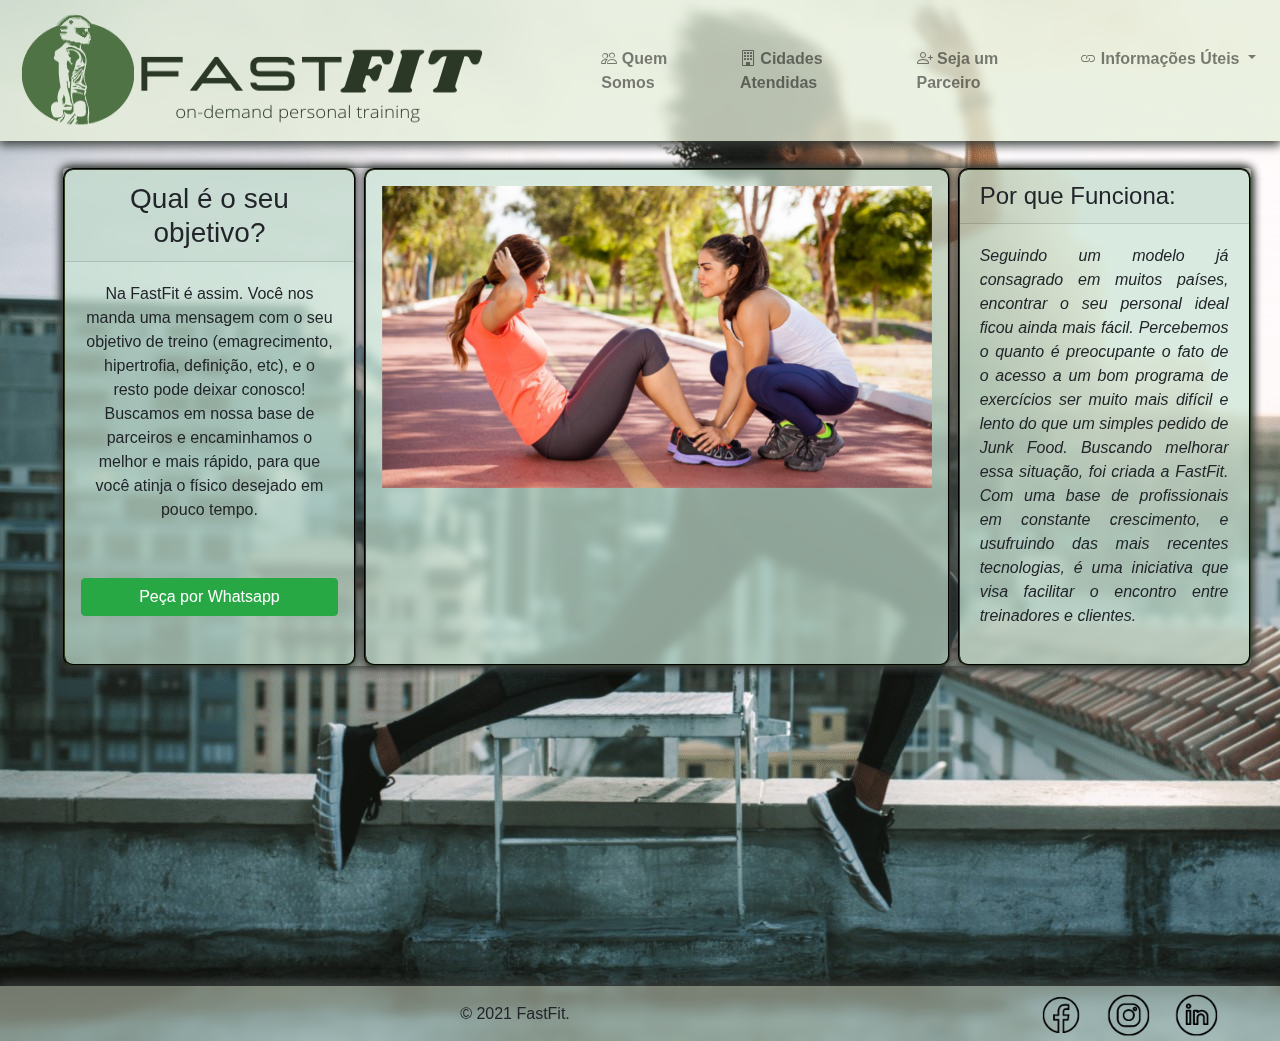
<file: fastfit/index.html>
<!DOCTYPE html>
<html lang="pt-br">
<head>
  <!-- Requisitos específicos:
Jquery : utilizar um scroll que a partir de  400px do topo do body apareça uma seta ao lado direito da 
pagina que funciona como retorno suave para o inicio da pagina , aplicar essa função na pagina inicial do projeto.
JavaScript: validações.
Css: Estilizar o rodapé usando exclusivamente css.
HTML: Utilizar <aside> e <article> -->
  <meta charset="UTF-8" />
  <meta http-equiv="X-UA-Compatible" content="IE=edge" />
  <meta name="viewport" content="width=device-width, initial-scale=1.0" />
  <meta name="author" content="John Correa Gerber">
  <link rel="shortcut icon" href="favicon.ico" type="image/x-icon">
  <!--Bootstrap CSS(instalado localmente)-->
  <link rel="stylesheet" href="bootstrap-4.6.0-dist/css/bootstrap.min.css">
  <!--Bootstrap Icons-->
  <link rel="stylesheet" href="https://cdn.jsdelivr.net/npm/bootstrap-icons@1.5.0/font/bootstrap-icons.css">
  <!-- folha de estilos padrão  -->
  <link rel="stylesheet" href="style/estilos.css">
  <title>FastFit</title>
  <style type="text/css">
    body {
      background-image: url("./img/background-womanr.jpg");
    }
  </style>
</head>

<body>
  <!-- navbar -->
  <nav class="navbar navbar-expand-lg navbar-light bg-transparent">
    <a class="navbar-brand" id="fastFitLogo" href="#"><img src="img/FastFit-logo2.png" class="img-fluid img" alt=""></a>
    <button class="navbar-toggler" type="button" data-toggle="collapse" data-target="#conteudoNavbarSuportado"
      aria-controls="conteudoNavbarSuportado" aria-expanded="false" aria-label="Alterna navegação">
      <span class="navbar-toggler-icon"></span>
    </button>
    <div class="collapse navbar-collapse" id="conteudoNavbarSuportado">
      <ul class="navbar-nav ml-auto ">
        <li class="nav-item">
          <a class="nav-link font-weight-bold" href="quem-somos.html"><i class="bi-people"></i> Quem Somos</a>
        </li>
        <li class="nav-item">
          <a class="nav-link font-weight-bold" href="cidades-atendidas.html"><i class="bi-building"></i> Cidades Atendidas</a>
        </li>
        <li class="nav-item">
          <a class="nav-link font-weight-bold" href="seja-parceiro.html"><i class="bi-person-plus"></i> Seja um Parceiro</a>
        </li>
        <li class="nav-item dropdown ">
          <a class="nav-link dropdown-toggle font-weight-bold" href="#" id="navbarDropdown" role="button"
            data-toggle="dropdown" aria-haspopup="true" aria-expanded="false">
            <i class="bi-link "></i> Informações Úteis
          </a>
          <div class="dropdown-menu bg-transparent" id="dropDwnMenu" aria-labelledby="navbarDropdown">
            <a class="dropdown-item" href="calc-imc.html">Conheça seu IMC</a>
            <a class="dropdown-item" href="dicas-dieta.html">Dicas de Dieta</a>
          </div>
        </li>
      </ul>
    </div>
  </nav>
  <!-- FIM do navbar -->

  <!-- conteudo MAIN  -->
  <main class="container-fluid" id="mainContent">

    <section class="wrapper rounded ml-md-5 ml-3">
      <article class="article1 gridCell text-center card">
        <h3 class="card-header">Qual é o seu objetivo?</h3>
        <p class="card-body">Na FastFit é assim. Você nos manda uma mensagem com o seu objetivo de treino (emagrecimento, hipertrofia, definição, etc), e o resto pode deixar conosco!
          Buscamos em nossa base de parceiros e encaminhamos o melhor e mais rápido, para que você atinja o físico desejado em pouco tempo. 
        </p>
        <a class="btn btn-success mb-5 mx-3" href="https://api.whatsapp.com/send?phone=5519999999999&text=Ola, gostaria de pedir um personal">Peça por Whatsapp</a>
      </article>
      <article class="article2 gridCell"><div id="carouselExampleSlidesOnly" class="carousel slide carousel-fade" data-ride="carousel" data-interval="2000">
        <div class="carousel-inner">
          <div class="carousel-item active">
            <img class="d-block w-100 h-100" src="img/slide-fitness1.jpg" alt="Primeiro Slide">
          </div>
          <div class="carousel-item">
            <img class="d-block w-100 h-100" src="img/slide-fitness2.jpg" alt="Segundo Slide">
          </div>
          <div class="carousel-item">
            <img class="d-block w-100 h-100" src="img/slide-fitness3.jpg" alt="Terceiro Slide">
          </div>
          <div class="carousel-item">
            <img class="d-block w-100 h-100" src="img/slide-fitness4.jpg" alt="Terceiro Slide">
          </div>
          <div class="carousel-item">
            <img class="d-block w-100 h-100" src="img/slide-fitness5.jpg" alt="Terceiro Slide">
          </div>
        </div>
      </div></article>
      <aside class="aside gridCell card">
        <h4 class="card-header">Por que Funciona:</h4>
        <p class="card-body font-italic text-justify">Seguindo um modelo já consagrado em muitos países, encontrar o seu
          personal ideal ficou ainda mais fácil. Percebemos o quanto é preocupante o fato de o acesso a um bom programa
          de exercícios ser muito mais difícil e lento do que um simples pedido de <em>Junk Food.</em> Buscando melhorar
          essa situação, foi criada a FastFit.
           Com uma base de profissionais em constante crescimento, e usufruindo das mais recentes
        tecnologias, é uma iniciativa que visa facilitar o encontro entre treinadores e clientes.   </p>
      </aside>
    </section>


  </main>
  <!-- FIM conteudo MAIN  -->

  <!-- Botao Top -->
  <a href="#fastFitLogo" id="topBtn" title="Voltar ao Topo"><i class="h1 bi bi-arrow-up-square-fill"></i></a>
  <!-- FIM Botao Top -->

  <!--Footer-->
  <footer id="mainFooter">
    <div id="creditos">
      <span>&copy 2021 FastFit.</span>
    </div>
    <div id="redes-sociais">
      <img src="img/redes-sociais.png" class ="imgRedes" alt="Redes Sociais">
    </div>
  </footer>
  <!--FIM Footer-->

  <!-- SCRIPTS: Jquery first, then Popper, then Bootstrap -->
  <!--Jquery (instalado localmente)-->
  <script type="text/javascript" src="jquery/jquery-3.6.0.js"></script>
  <!--Popper (link externo)-->
  <script src="https://cdnjs.cloudflare.com/ajax/libs/popper.js/1.11.0/umd/popper.min.js"
    integrity="sha384-b/U6ypiBEHpOf/4+1nzFpr53nxSS+GLCkfwBdFNTxtclqqenISfwAzpKaMNFNmj4"
    crossorigin="anonymous"></script>
  <!--Bootstrap JS(instalado localmente)-->
  <script type="text/javascript" src="bootstrap-4.6.0-dist/js/bootstrap.min.js"></script>
  <!-- script padrão -->
  <script type="text/javascript" src="script/scripts.js"></script>
</body>

</html>
</file>
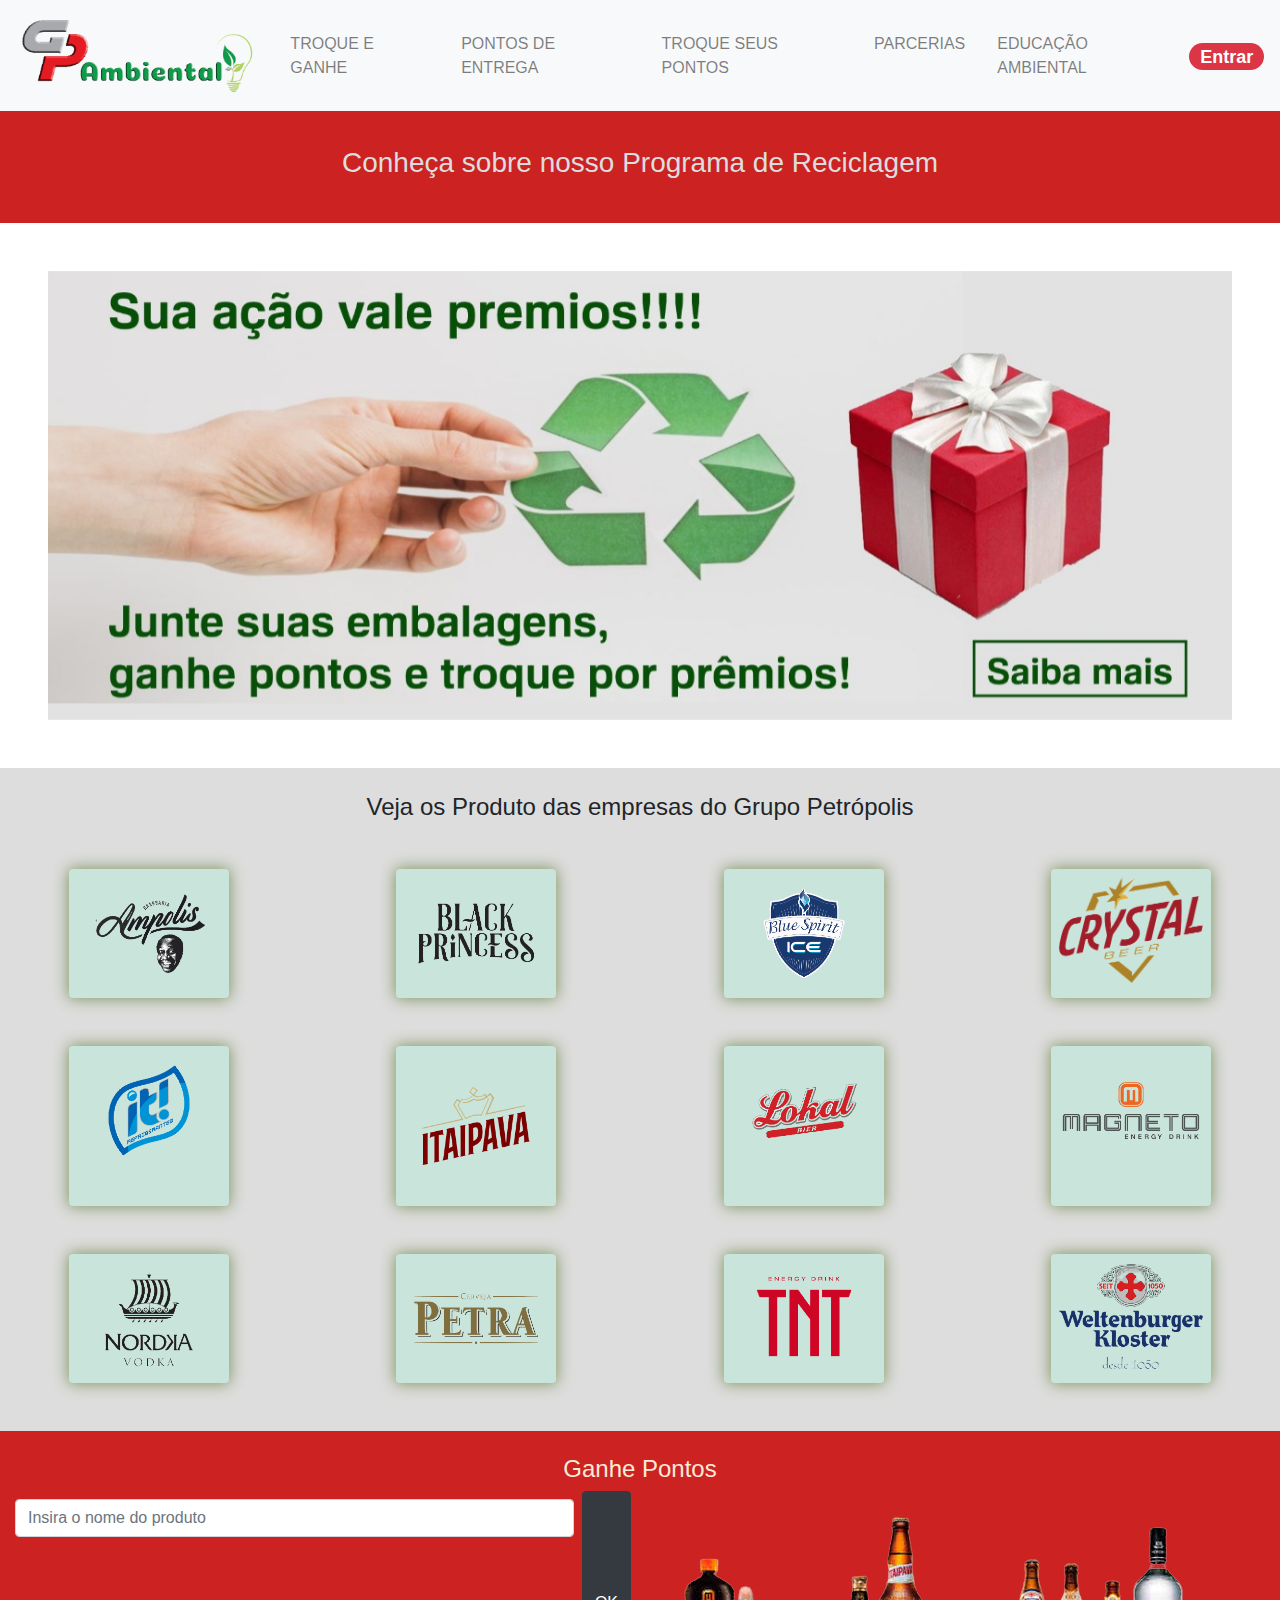
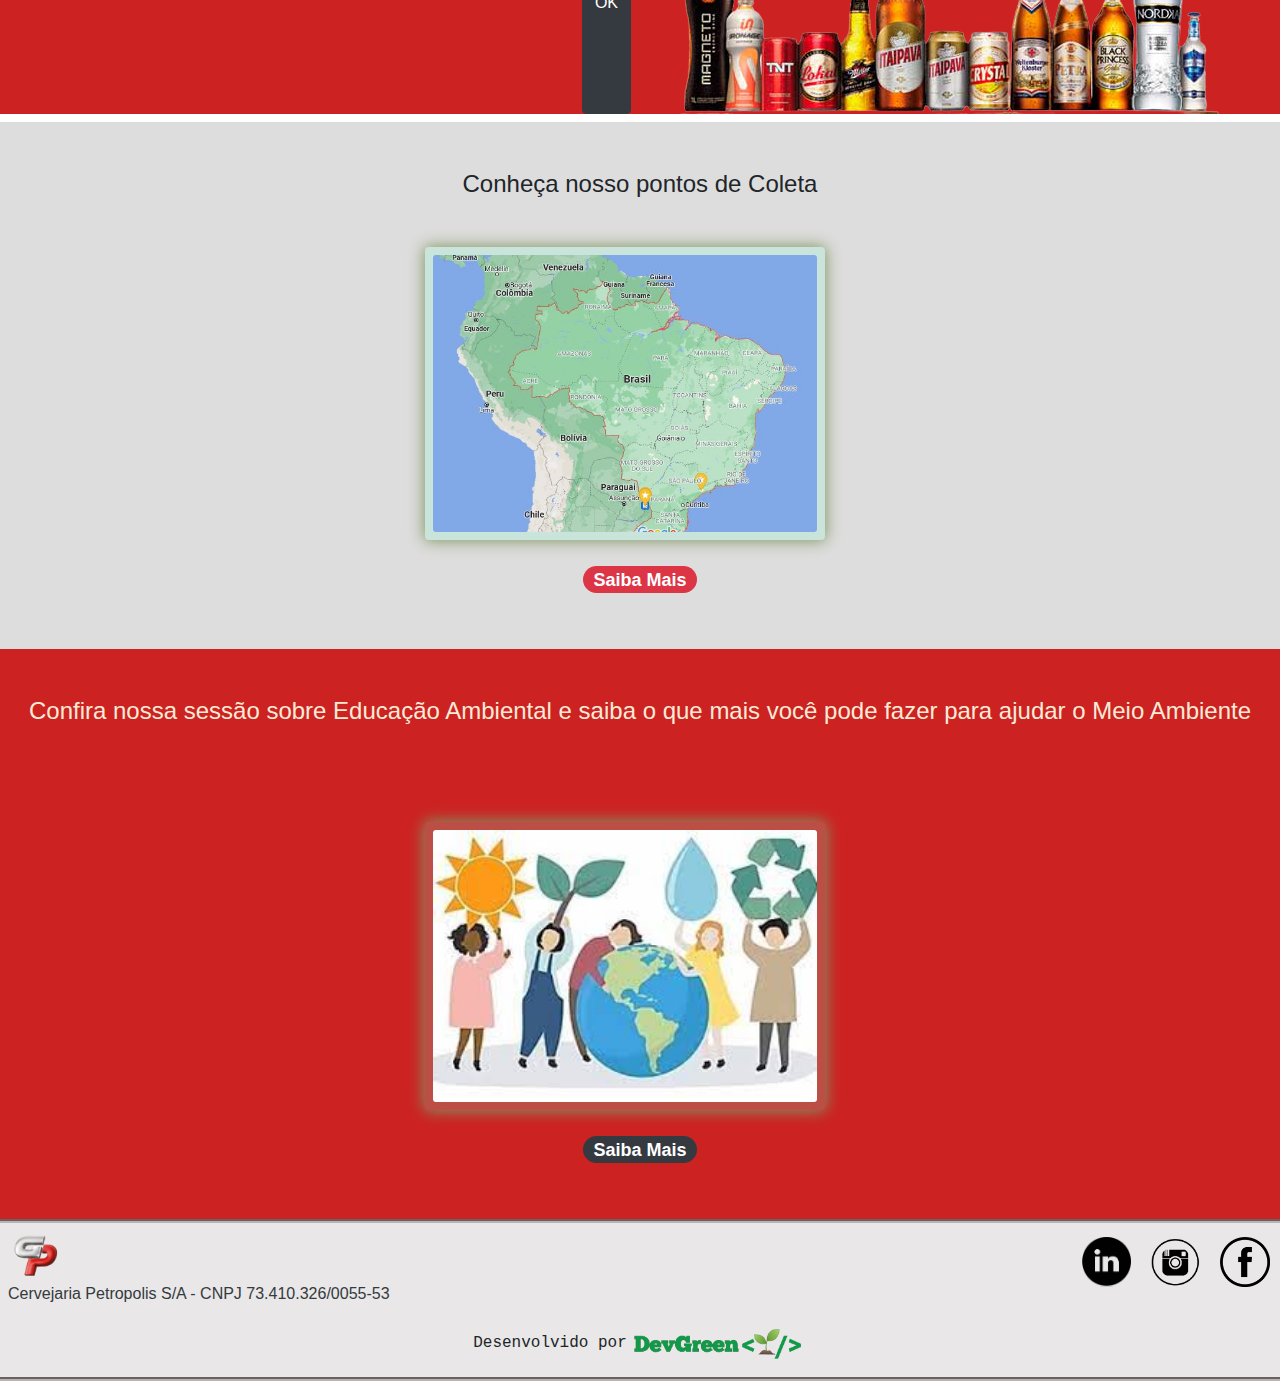
<file: devgreen-main/html/index.html>
<!DOCTYPE html>
<html lang="pt">

<head>
    <meta charset="UTF-8">
    <meta http-equiv="X-UA-Compatible" content="IE=edge">
    <meta name="viewport" content="width=device-width, initial-scale=1, shrink-to-fit=no">
    <title>DevGreen</title>
    <!-- Bootstrap CSS -->
    <link rel="stylesheet" href="https://stackpath.bootstrapcdn.com/bootstrap/4.3.1/css/bootstrap.min.css"
        integrity="sha384-ggOyR0iXCbMQv3Xipma34MD+dH/1fQ784/j6cY/iJTQUOhcWr7x9JvoRxT2MZw1T" crossorigin="anonymous">
    <link href="https://cdn.jsdelivr.net/npm/bootstrap@5.0.2/dist/css/bootstrap.min.css" rel="stylesheet"
        integrity="sha384-EVSTQN3/azprG1Anm3QDgpJLIm9Nao0Yz1ztcQTwFspd3yD65VohhpuuCOmLASjC" crossorigin="anonymous">
    <!--Bootstrap Icons (necessario para o botao TOP)-->
    <link rel="stylesheet" href="https://cdn.jsdelivr.net/npm/bootstrap-icons@1.5.0/font/bootstrap-icons.css">
    <link rel="stylesheet" href="../style/style.css">
</head>

<body>

    <link rel="stylesheet" href="../style/style.css">
    </head>

    <body>
        <header>
            <!-- Navbar-->
            <nav class="navbar navbar-expand-lg navbar-light bg-light">


                <a class="navbar-brand" href="index.html">
                    <img src="../images/gpambiental.png" class="img-fluid" width="250px" alt="">
                </a>
                <button class="navbar-toggler" type="button" data-toggle="collapse" data-target="#navbarNav"
                    aria-controls="navbarNav" aria-expanded="false" aria-label="Toggle navigation">
                    <span class="navbar-toggler-icon"></span>
                </button>
                <div class="collapse navbar-collapse" id="navbarNav">
                    <ul class="navbar-nav m-auto">
                        <li class="nav-item mx-2">
                            <a class="nav-link" href="programa.html" text-dark>TROQUE E GANHE</a>
                        </li>
                        <li class="nav-item mx-2">
                            <a class="nav-link" href="pontos_entrega.html" text-dark>PONTOS DE ENTREGA</a>
                        </li>
                        <li class="nav-item mx-2">
                            <a class="nav-link" href="catalogo.html" text-dark>TROQUE SEUS PONTOS</a>
                        </li>
                        <li class="nav-item mx-2">
                            <a class="nav-link" href="cadastro-parceiro.html" text-dark>PARCERIAS</a>
                        </li>
                        <li class="nav-item mx-2">
                            <a class="nav-link" href="informativo.html" text-dark>EDUCAÇÃO AMBIENTAL</a>
                        </li>
                    </ul>
                </div>

                <h4 class="mt-2"><a href="../html/cadastro.html">
                        <span class="badge badge-pill badge-danger">
                            Entrar
                        </span>
                    </a></h4>
            </nav>
            <!-- FIM Navbar  -->
        </header>

        <main class="section1 container-fluid">

            <section class="bloco1">
                <h3 class="text-center">Conheça sobre nosso Programa de Reciclagem</h3>

                <div class="bloco2 p-md-5">
                    <div id="carouselExampleSlidesOnly" class="carousel slide" data-ride="carousel">
                        <div class="carousel-inner">
                            <div class="carousel-item active">
                                <a href="../html/"><img class="img-fluid" src="../images/banners/banner3.jpeg"
                                        alt=""></a>
                            </div>
                            <div class="carousel-item">
                                <a href="../html/cadastro-parceiro.html"><img class="img-fluid"
                                        src="../images/banners/banner2.jpeg" alt=""></a>
                            </div>
                            <div class="carousel-item">
                                <a href="../html/informativo.html"><img class="img-fluid"
                                        src="../images/banners/banner1.jpeg" alt=""></a>
                            </div>
                        </div>
                    </div>
                </div>

            </section>

            <section class="bloco4 pb-5 ">
                <h4 class="text-center">Veja os Produto das empresas do Grupo Petrópolis</h4>
                <div class="row cols-md-4 mt-5 ">
                    <div class="card px-2 py-2" style="width: 10rem;">
                        <img class="card-img" src="../images/Petrópolis/ampolis.png" alt="logo da Anapolis">
                    </div>
                    <div class="card  px-2 py-2" style="width: 10rem;">
                        <img class="card-img" src="../images/Petrópolis/black-princess.png"
                            alt="logo da Black Princess">
                    </div>
                    <div class="card  px-2 py-2" style="width: 10rem;">
                        <img class="card-img" src="../images/Petrópolis/blue1.png" alt="logo da Blue">
                    </div>
                    <div class="card  px-2 py-2" style="width: 10rem;">
                        <img class="card-img" src="../images/Petrópolis/cristal-logo1.png" alt="logo da Crital">
                    </div>
                </div>
                <div class="row cols-md-4 mt-5 ">
                    <div class="card  px-2 py-2" style="width: 10rem;">
                        <img class="card-img" src="../images/Petrópolis/it1.png" alt="logo da IT">
                    </div>
                    <div class="card  px-2 py-2" style="width: 10rem;">
                        <img class="card-img" src="../images/Petrópolis/itaipava-logo1.png" alt="logo da Itaipava">
                    </div>


                    <div class="card  px-2 py-2" style="width: 10rem;">
                        <img class="card-img" src="../images/Petrópolis/lokal1.png" alt="logo da Lokal">
                    </div>
                    <div class="card  px-2 py-2" style="width: 10rem;">
                        <img class="card-img" src="../images/Petrópolis/magneto1.png" alt="logo da Magneto">
                    </div>
                </div>
                <div class="row cols-md-4 mt-5 ">
                    <div class="card  px-2 py-2" style="width: 10rem;">
                        <img class="card-img" src="../images/Petrópolis/nordka1.png" alt="logo da Nordka">
                    </div>
                    <div class="card  px-2 py-2" style="width: 10rem;">
                        <img class="card-img" src="../images/Petrópolis/petra1.png" alt="logo da Petra">
                    </div>
                    <div class="card " style="width: 10rem;">
                        <img class="card-img" src="../images/Petrópolis/tnt1.png" alt="logo da Tnt">
                    </div>
                    <div class="card" style="width: 10rem;">
                        <img class="card-img" src="../images/Petrópolis/welten1.png" alt="logo da Crital">
                    </div>
                </div>

            </section>

            <section class="bloco5">
                <h4 class="text-center pt-4">Ganhe Pontos<h4>
                        <div class="row input1 justify-content-center">
                            <div class="input2">
                                <input type="text" class="form-control mb-2 mt-2 mr-sm-2" id="inlineFormInputName2"
                                    placeholder="Insira o nome do produto">
                                <button type="button" class="btn btn-dark mr-4" data-toggle="modal"
                                    data-target="#exampleModal">OK</button>
                            </div>
                            <div class="text-center">
                                <img class="img-fluid pt-4 mx-auto" src="../images/Petrópolis/Foto-embalagens-1.png"
                                    alt="">
                            </div>
                        </div>
            </section>

            <section class="bloco6 px-md-5 py-md-5 justify-content-center">
                <h4 class="text-center">Conheça nosso pontos de Coleta</h4>

                <div class="row cols-md-4 mt-5 ">
                    <div class="card px-2 py-2" style="width: 25rem;">
                        <img class="card-img" src="../images/mapa.JPG" alt="logo da Anapolis">

                    </div>
                </div>
                <div class="botao3 mt-3">
                    <h4 class="mt-2 justify-content-center"><a href="../html/pontos_entrega.html">
                            <span class="badge badge-pill badge-danger">
                                Saiba Mais
                            </span>
                        </a></h4>
                </div>

            </section>

            <section class="bloco7">
                <h4 class="text-center pt-5 pb-5">Confira nossa sessão sobre Educação Ambiental e saiba o que mais você
                    pode fazer para ajudar o Meio Ambiente</h4>

                <div class="row cols-md-4 mt-5 ">
                    <div class="card px-2 py-2" style="width: 25rem;">
                        <img class="card-img" src="../images/educacao.jpg" alt="educacao">

                    </div>
                </div>
                <div class="botao3 mt-3 pb-5">
                    <h4 class="mt-2 justify-content-center"><a href="../html/informativo.html">
                            <span class="badge badge-pill badge-dark">
                                Saiba Mais
                            </span>
                        </a></h4>
                </div>

            </section>

        </main>

        <!-- Footer -->
        <footer class="container-fluid pb-3 pt-1">
            <section class="pl-2">
                <div class="creditos d-flex justify-content-start pl">
                    <div class="texto1">
                        <a href="https://www.grupopetropolis.com.br/"><img src="../images/logo.png" width="55"
                                height="55" class="img-fluid align-top" alt=""></a>
                        <p class="text-dark">Cervejaria Petropolis S/A - CNPJ 73.410.326/0055-53</p>
                    </div>
                </div>
                 <div class="redes-sociais">
                    <a href="https://web.facebook.com/grupo.petropolis?_rdc=1&_rdr"><img src="../images/facebook1.png"
                            alt="logo do Facebook" class="img-fluid"></a>
                    <a href="https://www.instagram.com/grupo.petropolis/"><img src="../images/instagram.jpg"
                            alt="logo do Instagram" class="img-fluid"></a>
                    <a href="https://www.linkedin.com/company/grupo-petropolis/"><img src="../images/lin.png"
                            alt="logo do Linkedin" class="img-fluid"></a>
                    </div>
            </section>
            <div
                class="creditos2 d-flex justify-content-start justify-content-sm-center align-content-end mt-5 mt-sm-0 mb-3 mb-sm-0">
                <span class="pt-1 text-monospace d-none d-sm-inline">Desenvolvido por</span> <a
                    href="https://github.com/renata-matsumoto/devgreen"><img src="../images/devgreen.png" alt="Devgreen"
                        width="180"></a>
            </div>
        </footer>

        <!-- modal  -->
        <div class="modal fade" id="exampleModal" tabindex="-1" role="dialog" aria-labelledby="exampleModalLabel"
            aria-hidden="true">
            <div class="modal-dialog" role="document">
                <div class="modal-content">
                    <div class="modal-header">
                        <h5 class="modal-title" id="exampleModalLabel">Enviado</h5>
                        <button type="button" class="close" data-dismiss="modal" aria-label="Close">
                            <span aria-hidden="true">&times;</span>
                        </button>
                    </div>
                    <div class="modal-body">
                        Cachaça Cabaré Amburana 700 Ml - 2.500 pontos
                    </div>
                    <div class="modal-footer">
                        <button type="button" class="btn btn-secondary" data-dismiss="modal">Ok</button>
                    </div>
                </div>
            </div>
        </div>
        <!-- FIM modal  -->

        <!-- Botao Top -->
        <a href="#" id="topBtn" title="Voltar ao Topo"><i class="h1 bi bi-arrow-up-square-fill"></i></a>
        <!-- FIM Botao Top -->

        <!-- JavaScript (Opcional) -->
        <!-- jQuery primeiro, depois Popper.js, depois Bootstrap JS -->
        <script src="https://code.jquery.com/jquery-3.6.0.min.js"
            integrity="sha256-/xUj+3OJU5yExlq6GSYGSHk7tPXikynS7ogEvDej/m4=" crossorigin="anonymous"></script>

        <script src="https://cdnjs.cloudflare.com/ajax/libs/popper.js/1.14.3/umd/popper.min.js"
            integrity="sha384-ZMP7rVo3mIykV+2+9J3UJ46jBk0WLaUAdn689aCwoqbBJiSnjAK/l8WvCWPIPm49" crossorigin="anonymous">
            </script>
        <script src="https://stackpath.bootstrapcdn.com/bootstrap/4.1.3/js/bootstrap.min.js"
            integrity="sha384-ChfqqxuZUCnJSK3+MXmPNIyE6ZbWh2IMqE241rYiqJxyMiZ6OW/JmZQ5stwEULTy" crossorigin="anonymous">

            </script>

        <script src="../script.js"></script>

        <div vw class="enabled">
            <div vw-access-button class="active"></div>
            <div vw-plugin-wrapper>
                <div class="vw-plugin-top-wrapper"></div>
            </div>
        </div>
        <script src="https://vlibras.gov.br/app/vlibras-plugin.js"></script>
        <script>
            new window.VLibras.Widget('https://vlibras.gov.br/app');
        </script>


        <!-- <script type="module">
        // Import the functions you need from the SDKs you need
        import { initializeApp } from "https://www.gstatic.com/firebasejs/9.0.2/firebase-app.js";
        // TODO: Add SDKs for Firebase products that you want to use
        // https://firebase.google.com/docs/web/setup#available-libraries
      
        // Your web app's Firebase configuration
        const firebaseConfig = {
          apiKey: "AIzaSyCGx39LTFNQCluoR7kTe91UluHLXtrNE4s",
          authDomain: "greendev-214ed.firebaseapp.com",
          projectId: "greendev-214ed",
          storageBucket: "greendev-214ed.appspot.com",
          messagingSenderId: "841409381534",
          appId: "1:841409381534:web:6047037a91635f802da78f"
        };
      
        // Initialize Firebase
        const app = initializeApp(firebaseConfig); -->
        <!--       </script> -->

    </body>

</html>
</file>
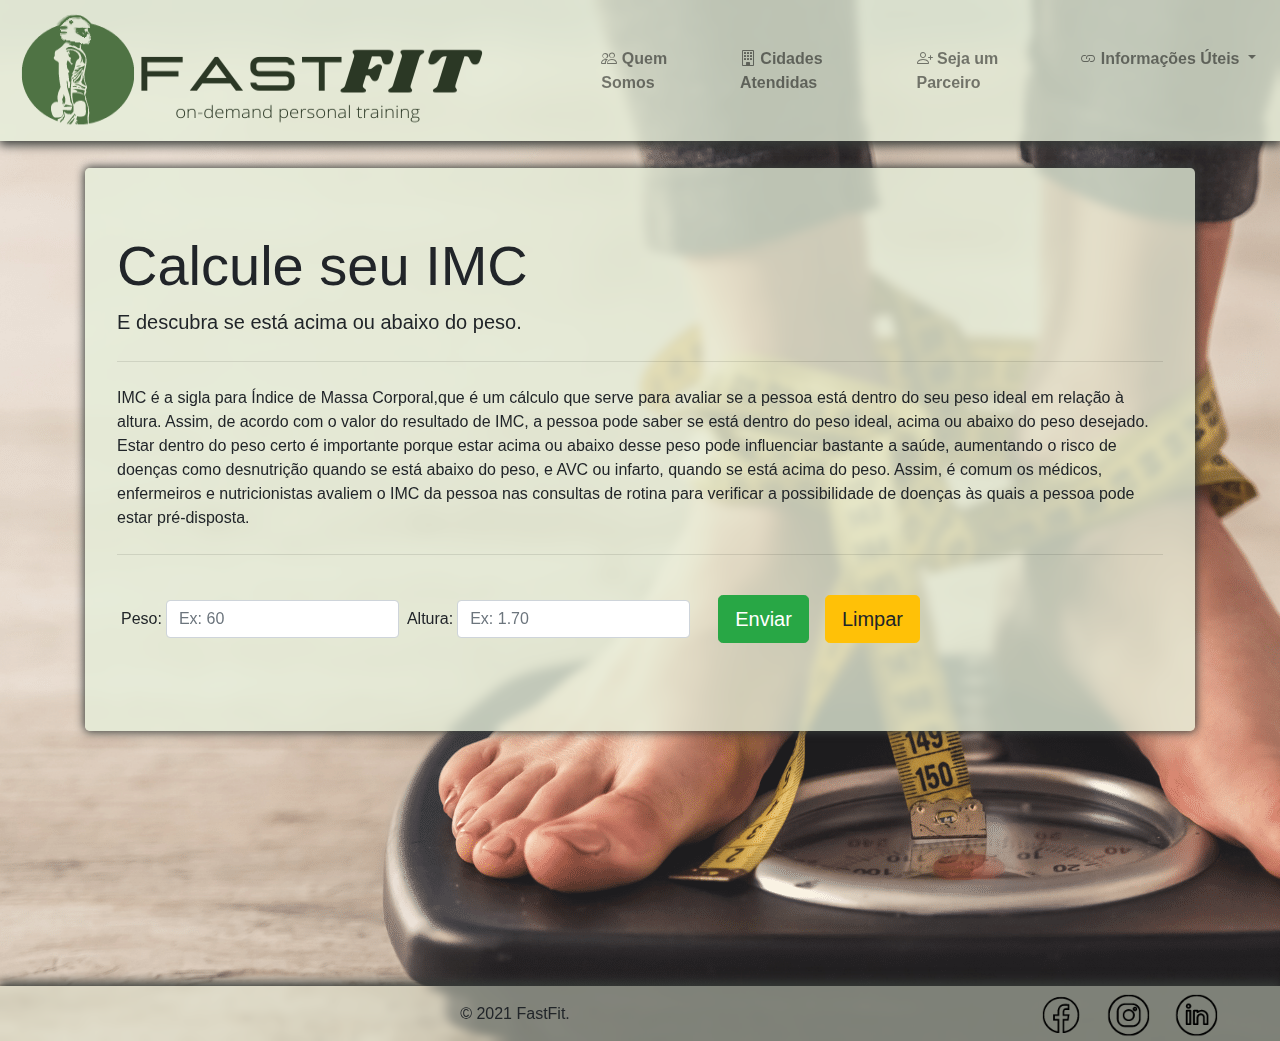
<file: fastfit/calc-imc.html>
<!DOCTYPE html>
<html lang="pt-br">
<head>
  <!-- Requisitos específicos:
Jquery : utilizar um scroll que a partir de  400px do topo do body apareça uma seta ao lado direito da 
pagina que funciona como retorno suave para o inicio da pagina , aplicar essa função na pagina inicial do projeto.
JavaScript: validações.
Css: Estilizar o rodapé usando exclusivamente css.
HTML: Utilizar <aside> e <article> -->
  <meta charset="UTF-8" />
  <meta http-equiv="X-UA-Compatible" content="IE=edge" />
  <meta name="viewport" content="width=device-width, initial-scale=1.0" />
  <meta name="author" content="John Correa Gerber">
  <link rel="shortcut icon" href="favicon.ico" type="image/x-icon">
  <!--Bootstrap CSS(instalado localmente)-->
  <link rel="stylesheet" href="bootstrap-4.6.0-dist/css/bootstrap.min.css">
  <!--Bootstrap Icons-->
  <link rel="stylesheet" href="https://cdn.jsdelivr.net/npm/bootstrap-icons@1.5.0/font/bootstrap-icons.css">
  <!-- folha de estilos padrão  -->
  <link rel="stylesheet" href="style/estilos.css">
  <title>Calcule seu IMC</title>
  <style type="text/css">
    body {
      background-image: url("./img/background-imc.png");
    }
  </style>
</head>

<body>
  <!-- navbar -->
  <nav class="navbar navbar-expand-lg navbar-light bg-transparent">
    <a class="navbar-brand" id="fastFitLogo" href="index.html"><img src="img/FastFit-logo2.png" class="img-fluid img"
        alt=""></a>
    <button class="navbar-toggler" type="button" data-toggle="collapse" data-target="#conteudoNavbarSuportado"
      aria-controls="conteudoNavbarSuportado" aria-expanded="false" aria-label="Alterna navegação">
      <span class="navbar-toggler-icon"></span>
    </button>
    <div class="collapse navbar-collapse" id="conteudoNavbarSuportado">
      <ul class="navbar-nav ml-auto ">
        <li class="nav-item">
          <a class="nav-link font-weight-bold" href="quem-somos.html"><i class="bi-people"></i> Quem Somos</a>
        </li>
        <li class="nav-item">
          <a class="nav-link font-weight-bold" href="cidades-atendidas.html"><i class="bi-building"></i> Cidades
            Atendidas</a>
        </li>
        <li class="nav-item">
          <a class="nav-link font-weight-bold" href="seja-parceiro.html"><i class="bi-person-plus"></i> Seja um
            Parceiro</a>
        </li>
        <li class="nav-item dropdown ">
          <a class="nav-link dropdown-toggle font-weight-bold" href="#" id="navbarDropdown" role="button"
            data-toggle="dropdown" aria-haspopup="true" aria-expanded="false">
            <i class="bi-link "></i> Informações Úteis
          </a>
          <div class="dropdown-menu bg-transparent" id="dropDwnMenu" aria-labelledby="navbarDropdown">
            <a class="dropdown-item" href="calc-imc.html">Conheça seu IMC</a>
            <a class="dropdown-item" href="dicas-dieta.html">Dicas de Dieta</a>
          </div>
        </li>
      </ul>
    </div>
  </nav>
  <!-- FIM do navbar -->

  <!-- conteudo MAIN  -->
  <main class="container" id="mainContent">
    <div class="jumbotron bg-transparent">
      <h1 class="display-4 text-left">Calcule seu IMC</h1>
      <p class="lead">E descubra se está acima ou abaixo do peso.</p>
      <hr class="my-4">
      <p>IMC é a sigla para Índice de Massa Corporal,que é um cálculo que serve para avaliar se a pessoa está dentro do
        seu peso ideal em relação à altura. Assim, de acordo com o valor do resultado de IMC, a pessoa pode saber se
        está dentro do peso ideal, acima ou abaixo do peso desejado.
        Estar dentro do peso certo é importante porque estar acima ou abaixo desse peso pode influenciar bastante a
        saúde, aumentando o risco de doenças como desnutrição quando se está abaixo do peso, e AVC ou infarto, quando se
        está acima do peso. Assim, é comum os médicos, enfermeiros e nutricionistas avaliem o IMC da pessoa nas
        consultas de rotina para verificar a possibilidade de doenças às quais a pessoa pode estar pré-disposta.</p>
        <hr class="my-4">
      <form class="form-inline mb-2">
        <div class="form-group mx-1 my-1">
          <label for="formPeso" class="mr-1">Peso: </label>
          <input type="number" class="form-control" id="formPeso" placeholder="Ex: 60" required>
        </div>
        <div class="form-group mx-1 my-1">
          <label for="formAltura" class="mr-1">Altura: </label>
          <input type="number" class="form-control" id="formAltura" placeholder="Ex: 1.70" required>
        </div>
        <div class="btn-group-lg mx-3 my-sm-3">
          <button class="btn btn-success mx-2" id="enviarIMC" type="button">Enviar</button><button class="btn btn-warning mx-2"
            type="reset">Limpar</button>
        </div>
      </form>
      <div id="formResultado"></div>
    </div>
  </main>
  <!-- FIM conteudo MAIN  -->

  <!-- Botao Top -->
  <a href="#fastFitLogo" id="topBtn" title="Voltar ao Topo"><i class="h1 bi bi-arrow-up-square-fill"></i></a>
  <!-- FIM Botao Top -->

  <!--Footer-->
  <footer id="mainFooter">
    <div id="creditos">
      <span>&copy 2021 FastFit.</span>
    </div>
    <div id="redes-sociais">
      <img src="img/redes-sociais.png" class ="imgRedes" alt="Redes Sociais">
    </div>
  </footer>
  <!--FIM Footer-->

  <!-- SCRIPTS: Jquery first, then Popper, then Bootstrap -->
  <!--Jquery (instalado localmente)-->
  <script type="text/javascript" src="jquery/jquery-3.6.0.js"></script>
  <!--Popper (link externo)-->
  <script src="https://cdnjs.cloudflare.com/ajax/libs/popper.js/1.11.0/umd/popper.min.js"
    integrity="sha384-b/U6ypiBEHpOf/4+1nzFpr53nxSS+GLCkfwBdFNTxtclqqenISfwAzpKaMNFNmj4"
    crossorigin="anonymous"></script>
  <!--Bootstrap JS(instalado localmente)-->
  <script type="text/javascript" src="bootstrap-4.6.0-dist/js/bootstrap.min.js"></script>
  <!-- script padrão -->
  <script type="text/javascript" src="script/scripts.js"></script>
</body>

</html>
</file>
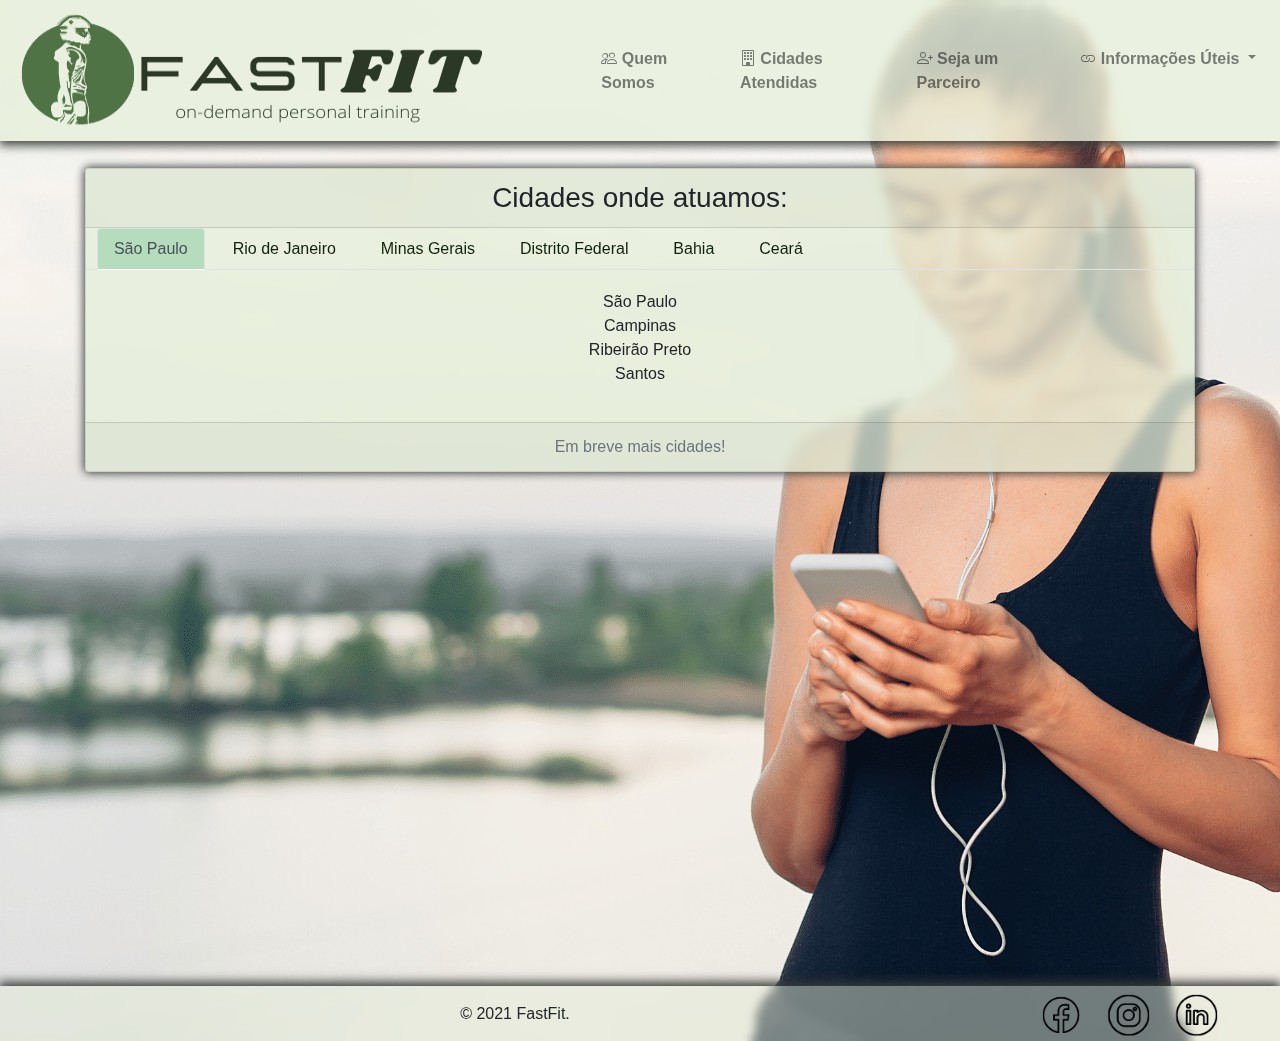
<file: fastfit/cidades-atendidas.html>
<!DOCTYPE html>
<html lang="pt-br">
<head>
  <!-- Requisitos específicos:
Jquery : utilizar um scroll que a partir de  400px do topo do body apareça uma seta ao lado direito da 
pagina que funciona como retorno suave para o inicio da pagina , aplicar essa função na pagina inicial do projeto.
JavaScript: validações.
Css: Estilizar o rodapé usando exclusivamente css.
HTML: Utilizar <aside> e <article> -->
  <meta charset="UTF-8" />
  <meta http-equiv="X-UA-Compatible" content="IE=edge" />
  <meta name="viewport" content="width=device-width, initial-scale=1.0" />
  <meta name="author" content="John Correa Gerber">
  <link rel="shortcut icon" href="favicon.ico" type="image/x-icon">
  <!--Bootstrap CSS(instalado localmente)-->
  <link rel="stylesheet" href="bootstrap-4.6.0-dist/css/bootstrap.min.css">
  <!--Bootstrap Icons-->
  <link rel="stylesheet" href="https://cdn.jsdelivr.net/npm/bootstrap-icons@1.5.0/font/bootstrap-icons.css">
  <!-- folha de estilos padrão  -->
  <link rel="stylesheet" href="style/estilos.css">
  <title>Cidades Atendidas</title>
  <style type="text/css">
    body {
      background-image: url("./img/background-town.png");
    }
  </style>
</head>

<body>
  <!-- navbar -->
  <nav class="navbar navbar-expand-lg navbar-light bg-transparent">
    <a class="navbar-brand" id="fastFitLogo" href="index.html"><img src="img/FastFit-logo2.png" class="img-fluid img"
        alt=""></a>
    <button class="navbar-toggler" type="button" data-toggle="collapse" data-target="#conteudoNavbarSuportado"
      aria-controls="conteudoNavbarSuportado" aria-expanded="false" aria-label="Alterna navegação">
      <span class="navbar-toggler-icon"></span>
    </button>
    <div class="collapse navbar-collapse" id="conteudoNavbarSuportado">
      <ul class="navbar-nav ml-auto ">
        <li class="nav-item">
          <a class="nav-link font-weight-bold" href="quem-somos.html"><i class="bi-people"></i> Quem Somos</a>
        </li>
        <li class="nav-item">
          <a class="nav-link font-weight-bold" href="cidades-atendidas.html"><i class="bi-building"></i> Cidades
            Atendidas</a>
        </li>
        <li class="nav-item">
          <a class="nav-link font-weight-bold" href="seja-parceiro.html"><i class="bi-person-plus"></i> Seja um
            Parceiro</a>
        </li>
        <li class="nav-item dropdown ">
          <a class="nav-link dropdown-toggle font-weight-bold" href="#" id="navbarDropdown" role="button"
            data-toggle="dropdown" aria-haspopup="true" aria-expanded="false">
            <i class="bi-link "></i> Informações Úteis
          </a>
          <div class="dropdown-menu bg-transparent" id="dropDwnMenu" aria-labelledby="navbarDropdown">
            <a class="dropdown-item" href="calc-imc.html">Conheça seu IMC</a>
            <a class="dropdown-item" href="dicas-dieta.html">Dicas de Dieta</a>
          </div>
        </li>
      </ul>
    </div>
  </nav>
  <!-- FIM do navbar -->

  <!-- conteudo MAIN  -->
  <main class="container" id="mainContent">
    <section class="card text-center bg-transparent">
      <h3 class="card-header">Cidades onde atuamos:</h3>
       <!-- tab headings -->
    <ul class="nav nav-tabs container-md" role="tablist">
      <li class="nav-item">
          <a id="a-tab" class="nav-link active" data-toggle="tab" role="tab" href="#a">São Paulo</a>
      </li>
      <li class="nav-item">
          <a id="b-tab" class="nav-link" data-toggle="tab" role="tab" href="#b">Rio de Janeiro</a>
      </li>
      <li class="nav-item">
          <a id="c-tab" class="nav-link" data-toggle="tab" role="tab" href="#c">Minas Gerais</a>
      </li>
      <li class="nav-item">
          <a id="d-tab" class="nav-link" data-toggle="tab" role="tab" href="#d">Distrito Federal</a>
      </li>
      <li class="nav-item">
        <a id="e-tab" class="nav-link" data-toggle="tab" role="tab" href="#e">Bahia</a>
    </li>
    <li class="nav-item">
      <a id="f-tab" class="nav-link" data-toggle="tab" role="tab" href="#f">Ceará</a>
  </li>
  </ul>
  <!-- tab contents -->
  <div class="tab-content" style="padding: 20px;">
      <div id="a" aria-labelledby="a-tab" class="tab-pane fade show active container-md" role="tabpanel"
          aria-controls="a" aria-selected="true">
          <ul class="list-unstyled">
            <li>São Paulo</li>
            <li>Campinas</li>
            <li>Ribeirão Preto</li>
            <li>Santos</li>
          </ul>
      </div>
      <div id="b" aria-labelledby="b-tab" class="tab-pane fade container-md" role="tabpanel" aria-controls="b"
          aria-selected="false">
          <ul class="list-unstyled">
            <li>Rio de Janeiro</li>
            <li>São Gonçalo</li>
            <li>Duque de Caxias</li>
          </ul>
      </div>
      <div id="c" aria-labelledby="c-tab" class="tab-pane fade container-md" role="tabpanel" aria-controls="c"
          aria-selected="false">
          <ul class="list-unstyled">
            <li>Belo Horizonte</li>
            <li>Uberlândia</li>
          </ul>
      </div>
      <div id="d" aria-labelledby="d-tab" class="tab-pane fade container-md" role="tabpanel" aria-controls="d"
          aria-selected="false">
          <ul class="list-unstyled">
            <li>Brasília</li>
          </ul>
      </div>
      <div id="e" aria-labelledby="e-tab" class="tab-pane fade container-md" role="tabpanel" aria-controls="e"
          aria-selected="false">
          <ul class="list-unstyled">
            <li>Salvador</li>
            <li>Vitória da Conquista</li>
          </ul>
      </div>
      <div id="f" aria-labelledby="f-tab" class="tab-pane fade container-md" role="tabpanel" aria-controls="f"
          aria-selected="false">
          <ul class="list-unstyled">
            <li>Fortaleza</li>
            <li>Juazeiro do Norte</li>
          </ul>
      </div>
  </div>
  <div class="card-footer text-muted">Em breve mais cidades!</div>
    </section>

  </main>
  <!-- FIM conteudo MAIN  -->

  <!-- Botao Top -->
  <a href="#fastFitLogo" id="topBtn" title="Voltar ao Topo"><i class="h1 bi bi-arrow-up-square-fill"></i></a>
  <!-- FIM Botao Top -->

  <!--Footer-->
  <footer id="mainFooter">
    <div id="creditos">
      <span>&copy 2021 FastFit.</span>
    </div>
    <div id="redes-sociais">
      <img src="img/redes-sociais.png" class ="imgRedes" alt="Redes Sociais">
    </div>
  </footer>
  <!--FIM Footer-->

  <!-- SCRIPTS: Jquery first, then Popper, then Bootstrap -->
  <!--Jquery (instalado localmente)-->
  <script type="text/javascript" src="jquery/jquery-3.6.0.js"></script>
  <!--Popper (link externo)-->
  <script src="https://cdnjs.cloudflare.com/ajax/libs/popper.js/1.11.0/umd/popper.min.js"
    integrity="sha384-b/U6ypiBEHpOf/4+1nzFpr53nxSS+GLCkfwBdFNTxtclqqenISfwAzpKaMNFNmj4"
    crossorigin="anonymous"></script>
  <!--Bootstrap JS(instalado localmente)-->
  <script type="text/javascript" src="bootstrap-4.6.0-dist/js/bootstrap.js"></script>
  <!-- script padrão -->
  <script type="text/javascript" src="script/scripts.js"></script>
</body>

</html>
</file>
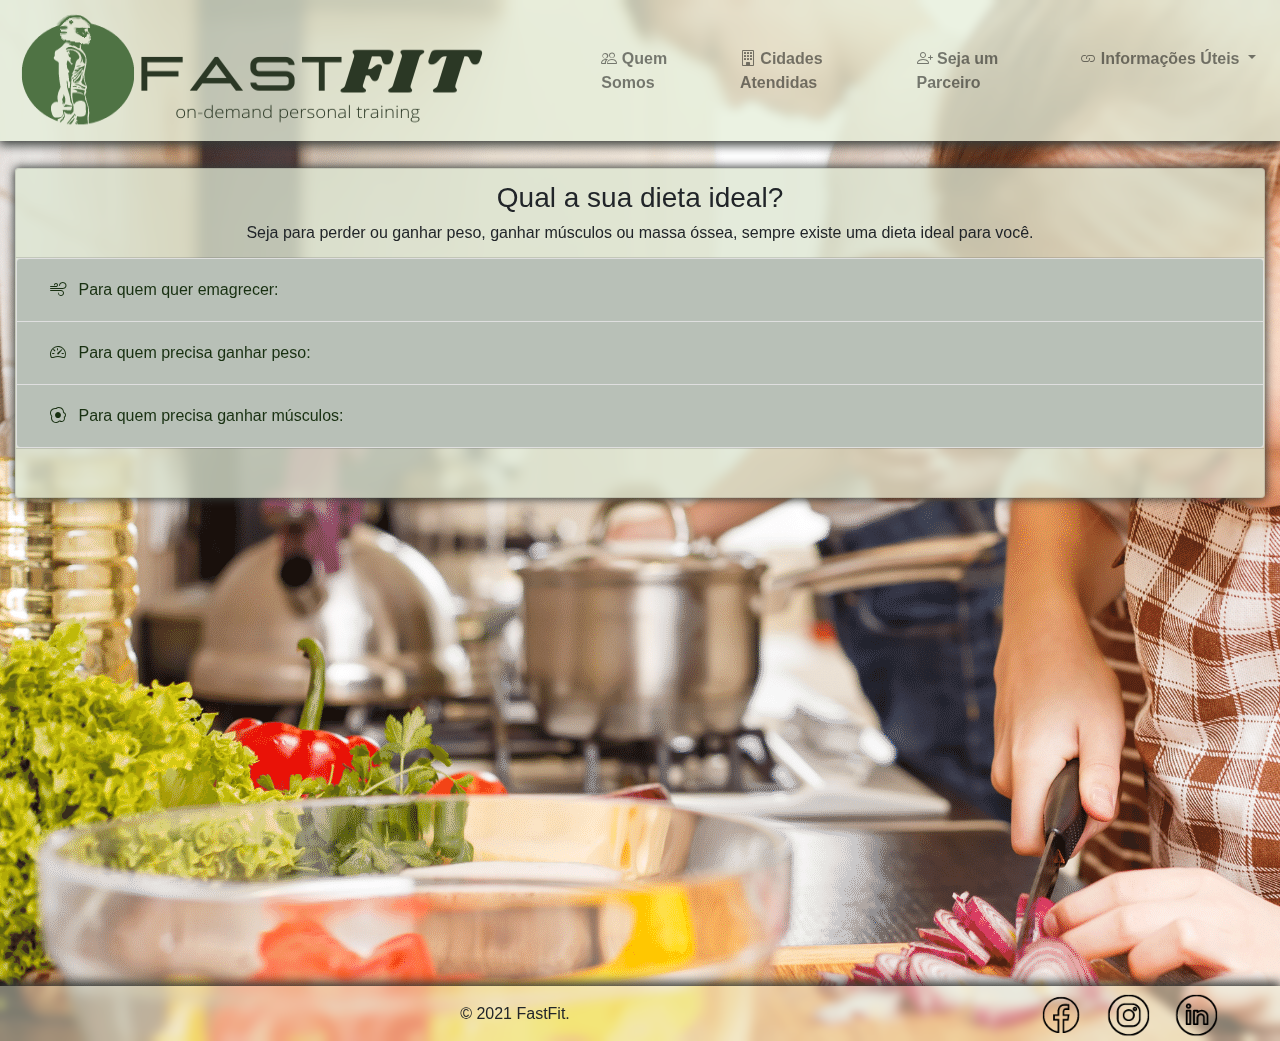
<file: fastfit/dicas-dieta.html>
<!DOCTYPE html>
<html lang="pt-br">
<head>
  <!-- Requisitos específicos:
Jquery : utilizar um scroll que a partir de  400px do topo do body apareça uma seta ao lado direito da 
pagina que funciona como retorno suave para o inicio da pagina , aplicar essa função na pagina inicial do projeto.
JavaScript: validações.
Css: Estilizar o rodapé usando exclusivamente css.
HTML: Utilizar <aside> e <article> -->
  <meta charset="UTF-8" />
  <meta http-equiv="X-UA-Compatible" content="IE=edge" />
  <meta name="viewport" content="width=device-width, initial-scale=1.0" />
  <meta name="author" content="John Correa Gerber">
  <link rel="shortcut icon" href="favicon.ico" type="image/x-icon">
  <!--Bootstrap CSS(instalado localmente)-->
  <link rel="stylesheet" href="bootstrap-4.6.0-dist/css/bootstrap.min.css">
  <!--Bootstrap Icons-->
  <link rel="stylesheet" href="https://cdn.jsdelivr.net/npm/bootstrap-icons@1.5.0/font/bootstrap-icons.css">
  <!-- folha de estilos padrão  -->
  <link rel="stylesheet" href="style/estilos.css">
  <title>Dicas de Dieta</title>
  <style type="text/css">
    body {
      background-image: url("./img/background-food.png");
    }
  </style>
</head>

<body>
  <!-- navbar -->
  <nav class="navbar navbar-expand-lg navbar-light bg-transparent">
    <a class="navbar-brand" id="fastFitLogo" href="index.html"><img src="img/FastFit-logo2.png" class="img-fluid img"
        alt=""></a>
    <button class="navbar-toggler" type="button" data-toggle="collapse" data-target="#conteudoNavbarSuportado"
      aria-controls="conteudoNavbarSuportado" aria-expanded="false" aria-label="Alterna navegação">
      <span class="navbar-toggler-icon"></span>
    </button>
    <div class="collapse navbar-collapse" id="conteudoNavbarSuportado">
      <ul class="navbar-nav ml-auto ">
        <li class="nav-item">
          <a class="nav-link font-weight-bold" href="quem-somos.html"><i class="bi-people"></i> Quem Somos</a>
        </li>
        <li class="nav-item">
          <a class="nav-link font-weight-bold" href="cidades-atendidas.html"><i class="bi-building"></i> Cidades
            Atendidas</a>
        </li>
        <li class="nav-item">
          <a class="nav-link font-weight-bold" href="seja-parceiro.html"><i class="bi-person-plus"></i> Seja um
            Parceiro</a>
        </li>
        <li class="nav-item dropdown ">
          <a class="nav-link dropdown-toggle font-weight-bold" href="#" id="navbarDropdown" role="button"
            data-toggle="dropdown" aria-haspopup="true" aria-expanded="false">
            <i class="bi-link "></i> Informações Úteis
          </a>
          <div class="dropdown-menu bg-transparent" id="dropDwnMenu" aria-labelledby="navbarDropdown">
            <a class="dropdown-item" href="calc-imc.html">Conheça seu IMC</a>
            <a class="dropdown-item" href="dicas-dieta.html">Dicas de Dieta</a>
          </div>
        </li>
      </ul>
    </div>
  </nav>
  <!-- FIM do navbar -->

  <!-- conteudo MAIN  -->
  <main class="container-fluid" id="mainContent">
    <section class="card bg-transparent mt-4">
      <article class="card-header text-center">
        <h3 class="card-title">Qual a sua dieta ideal?</h3>
        <p class="card-subtitle">Seja para perder ou ganhar peso, ganhar músculos ou massa óssea, sempre existe uma dieta ideal para você.</p>
      </article>
      <div class="accordion " id="accordionExample">
        <div class="card z-depth-0 bordered">
          <div class="card-header" id="headingOne">
            <h5 class="mb-0">
              <button class="btn btn-link" type="button" data-toggle="collapse" data-target="#collapseOne"
                aria-expanded="true" aria-controls="collapseOne"><i class="bi bi-wind"></i><span class="mx-1"> </span>
                 Para quem quer emagrecer:
              </button>
            </h5>
          </div>
          <div id="collapseOne" class="collapse" aria-labelledby="headingOne" data-parent="#accordionExample">
            <div class="card-body row p-3">
              <div class="col-lg-9">Uma dieta deve visar não só a perda de peso, mas também a reeducação alimentar, esta deve assim permitir que o peso seja perdido de forma saudável e que existe o ganho de novos hábitos alimentares e de estilo de vida, que promovam a manutenção do peso a longo prazo.

                Existem várias dietas que cortam um grupo ou grupos de alimentos ou que, por outro lado, têm uma restrição muito grande. Estas tornam-se, assim, dietas muitos restritas e acarretam riscos associados, como o desenvolvimento de carências nutricionais.
                
                Para que exista uma perda de peso é fundamental que exista um défice calórico, ou seja, o valor calórico ingerido diariamente deve ser inferior ao gasto diário, permitindo desta forma um défice calórico e o gasto das “reservas energéticas”.
                
                Dentro do valor calórico disponível para consumo durante o dia, pode-se distribuir o mesmo entre os diferentes grupos de macronutrientes, como as proteínas, hidratos de carbono e lípidos (gorduras), permitindo desta forma que exista um consumo de alimentos dos vários grupos alimentares e evitando a ocorrência de carências nutricionais.
                
                As necessidades nutricionais variam de pessoa para pessoa e dependem de vários parâmetros tais como: idade, género, atividade física, fase do ciclo de vida (como por exemplo gravidez, menopausa ou amamentação), história clínica (presença de alguma doença, análises clínicas, etc.), assim como dos objetivos individuais. Também a distribuição dos macronutrientes (proteína, lípidos ou gordura e hidratos de carbono) varia dependendo destes mesmos fatores, podendo haver necessidade ou não de reduzir ou aumentar o consumo de um destes macronutrientes, como por exemplo, aumentar o consumo de proteína e reduzir o consumo de hidratos de carbono.</div>
              <div class="col-lg-3 mt-3 text-center"><img class="img-fluid img-dietas" src="img/dieta-img-1.jpg" alt=""></div>
            </div>
          </div> 
        </div>
        <div class="card z-depth-0 bordered">
          <div class="card-header" id="headingTwo">
            <h5 class="mb-0">
              <button class="btn btn-link collapsed" type="button" data-toggle="collapse" data-target="#collapseTwo"
                aria-expanded="false" aria-controls="collapseTwo"><i class="bi bi-speedometer2"></i><span class="mx-1"> </span>
                 Para quem precisa ganhar peso:
              </button>
            </h5>
          </div>
          <div id="collapseTwo" class="collapse" aria-labelledby="headingTwo" data-parent="#accordionExample">
            <div class="card-body row">
              <div class="col-lg-9">Qual a alimentação ideal para engordar?
                Evite os alimentos ricos em açúcar refinado, carboidratos simples, que em excesso podem favorecer a resistência à insulina que por sua vez pode se tornar diabetes tipo 2.
                
                As gorduras trans, presentes em alguns alimentos industrializados e frituras, e a gordura saturada, encontrada principalmente em alimentos de origem animal como a carne vermelha, também devem ser evitadas, pois favorecem o aumento do colesterol, entre outras complicações.
                
                Alguns alimentos termogênicos também podem ter o consumo restringido, como a cafeína, presente no café e no chá verde, a pimenta e o chá de hibisco. Estes alimentos aceleram o gasto calórico e favorecem o emagrecimento.</div>
              <div class="col-lg-3 mt-3 text-center"><img class="img-dietas" src="img/dieta-img-2.jpg" alt=""></div>
            </div>
          </div>
        </div>
        <div class="card z-depth-0 bordered">
          <div class="card-header" id="headingThree">
            <h5 class="mb-0">
              <button class="btn btn-link collapsed" type="button" data-toggle="collapse" data-target="#collapseThree"
                aria-expanded="false" aria-controls="collapseThree"><i class="bi bi-egg-fried"></i><span class="mx-1"> </span>
                 Para quem precisa ganhar músculos:
              </button>
            </h5>
          </div>
          <div id="collapseThree" class="collapse" aria-labelledby="headingThree" data-parent="#accordionExample">
            <div class="card-body row">
              <div class="col-lg-9">Existem diversos alimentos que contribuem com as dietas em geral, principalmente com a dieta para ganhar massa muscular. Entre os principais se destacam o arroz, batata-doce, inhame, feijão, manga, banana, abacate, feijão, mamão, melancia, cereja e abacaxi, por exemplo.

                Além disso, é importante destacar que, além de manter uma alimentação equilibrada, aqueles que buscam o desenvolvimento da massa muscular devem também manter uma rotina equilibrada de atividades físicas. Dessa maneira, os alimentos e os exercícios se complementam, apresentando melhores resultados.
                Além da dieta focada no ganho de massa magra no corpo, também existem outros tipos de dietas, sendo que cada uma delas é ideal para objetivos e metabolismos diferentes. Entre as principais se destacam especialmente o cutting – processo que corta as calorias da dieta – e o bulking – dieta baseada no alto consumo de carboidratos.</div>
              <div class="col-lg-3 mt-3 text-center"><img class="img-dietas" src="img/dieta-img-3.jpg" alt=""></div>
            </div>
          </div>
        </div>
      </div>
      <article class="card-footer"><br></article>
    </section>

  </main>
  <!-- FIM conteudo MAIN  -->

  <!-- Botao Top -->
  <a href="#fastFitLogo" id="topBtn" title="Voltar ao Topo"><i class="h1 bi bi-arrow-up-square-fill"></i></a>
  <!-- FIM Botao Top -->

  <!--Footer: usar somente CSS-->
  <footer id="mainFooter">
    <div id="creditos">
      <span>&copy 2021 FastFit.</span>
    </div>
    <div id="redes-sociais">
      <img src="img/redes-sociais.png" class ="imgRedes" alt="Redes Sociais">
    </div>
  </footer>
  <!--FIM Footer-->

  <!-- SCRIPTS: Jquery first, then Popper, then Bootstrap -->
  <!--Jquery (instalado localmente)-->
  <script type="text/javascript" src="jquery/jquery-3.6.0.js"></script>
  <!--Popper (link externo)-->
  <script src="https://cdnjs.cloudflare.com/ajax/libs/popper.js/1.11.0/umd/popper.min.js"
    integrity="sha384-b/U6ypiBEHpOf/4+1nzFpr53nxSS+GLCkfwBdFNTxtclqqenISfwAzpKaMNFNmj4"
    crossorigin="anonymous"></script>
  <!--Bootstrap JS(instalado localmente)-->
  <script type="text/javascript" src="bootstrap-4.6.0-dist/js/bootstrap.min.js"></script>
  <!-- script padrão -->
  <script type="text/javascript" src="script/scripts.js"></script>
</body>

</html>
</file>
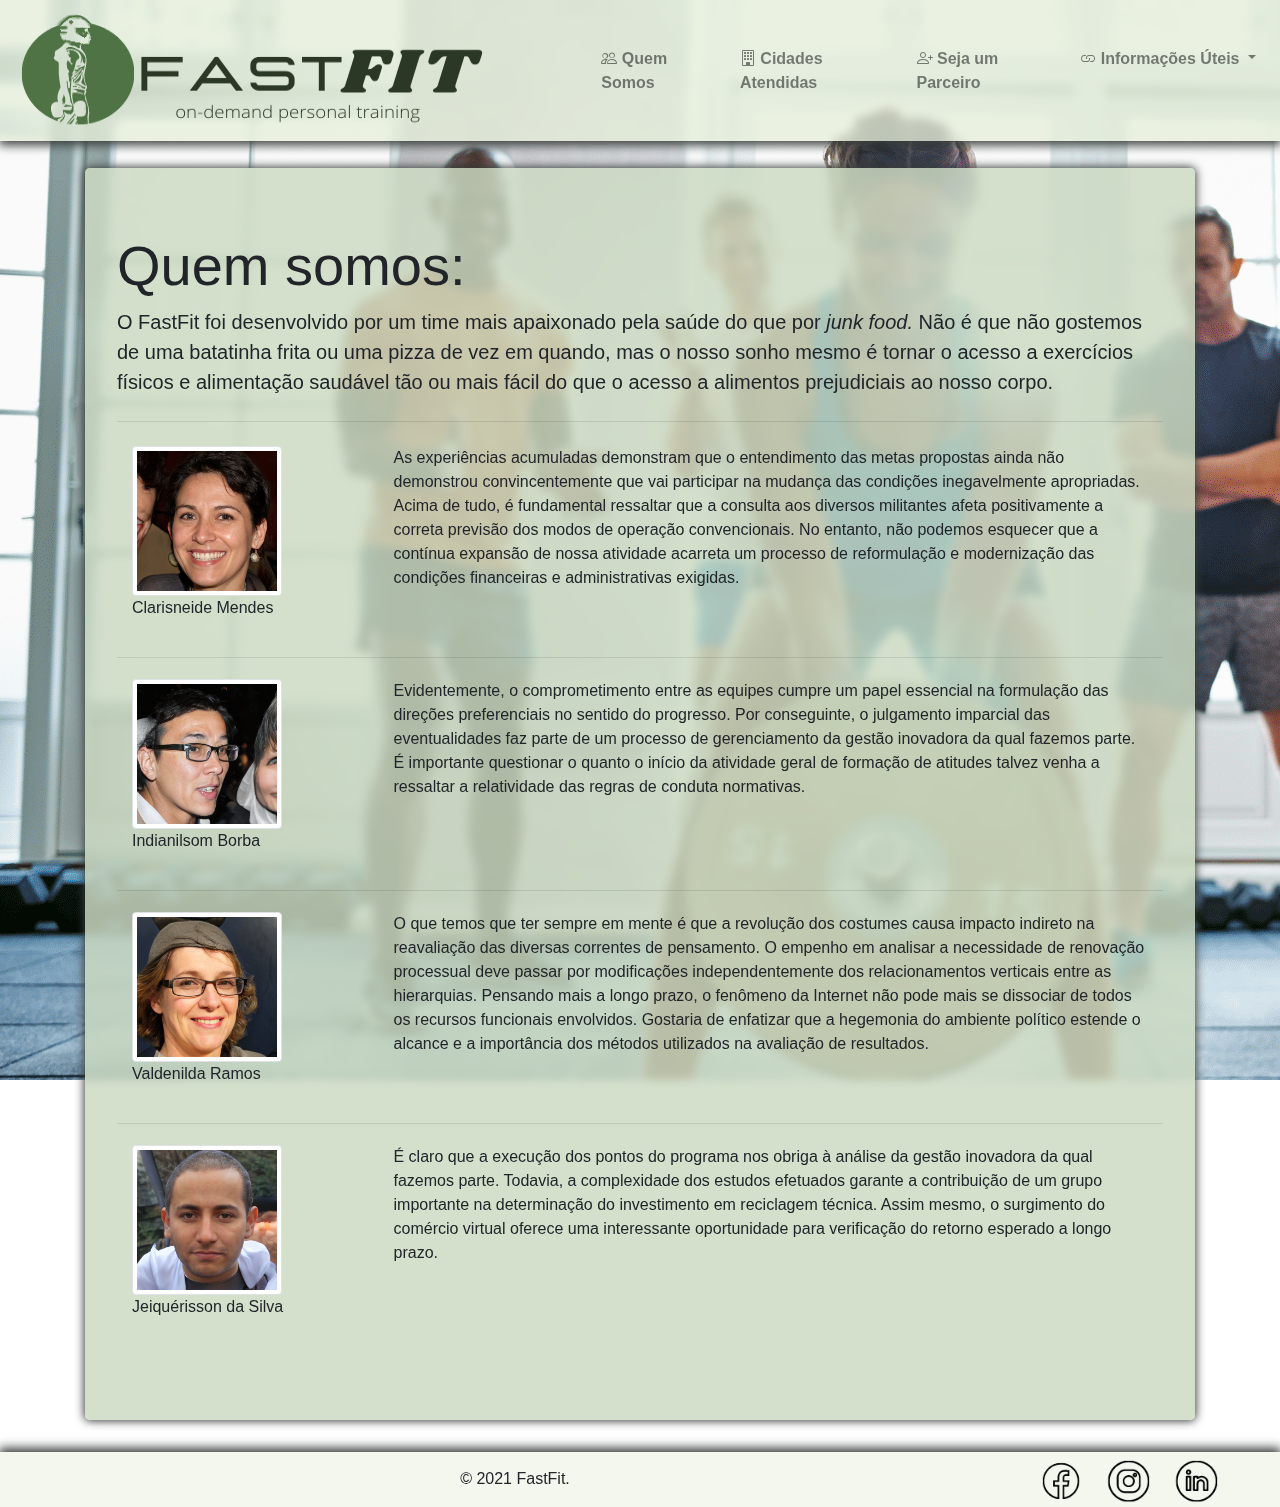
<file: fastfit/quem-somos.html>
<!DOCTYPE html>
<html lang="pt-br">
<head>
  <!-- Requisitos específicos:
Jquery : utilizar um scroll que a partir de  400px do topo do body apareça uma seta ao lado direito da 
pagina que funciona como retorno suave para o inicio da pagina , aplicar essa função na pagina inicial do projeto.
JavaScript: validações.
Css: Estilizar o rodapé usando exclusivamente css.
HTML: Utilizar <aside> e <article> -->
  <meta charset="UTF-8" />
  <meta http-equiv="X-UA-Compatible" content="IE=edge" />
  <meta name="viewport" content="width=device-width, initial-scale=1.0" />
  <meta name="author" content="John Correa Gerber">
  <link rel="shortcut icon" href="favicon.ico" type="image/x-icon">
  <!--Bootstrap CSS(instalado localmente)-->
  <link rel="stylesheet" href="bootstrap-4.6.0-dist/css/bootstrap.min.css">
  <!--Bootstrap Icons-->
  <link rel="stylesheet" href="https://cdn.jsdelivr.net/npm/bootstrap-icons@1.5.0/font/bootstrap-icons.css">
  <!-- folha de estilos padrão  -->
  <link rel="stylesheet" href="style/estilos.css">
  <title>Quem Somos</title>
  <style type="text/css">
    body {
      background-image: url("./img/background-group.png");
    }
  </style>
</head>

<body>
  <!-- navbar -->
  <nav class="navbar navbar-expand-lg navbar-light bg-transparent">
    <a class="navbar-brand" id="fastFitLogo" href="index.html"><img src="img/FastFit-logo2.png" class="img-fluid img"
        alt=""></a>
    <button class="navbar-toggler" type="button" data-toggle="collapse" data-target="#conteudoNavbarSuportado"
      aria-controls="conteudoNavbarSuportado" aria-expanded="false" aria-label="Alterna navegação">
      <span class="navbar-toggler-icon"></span>
    </button>
    <div class="collapse navbar-collapse" id="conteudoNavbarSuportado">
      <ul class="navbar-nav ml-auto ">
        <li class="nav-item">
          <a class="nav-link font-weight-bold" href="quem-somos.html"><i class="bi-people"></i> Quem Somos</a>
        </li>
        <li class="nav-item">
          <a class="nav-link font-weight-bold" href="cidades-atendidas.html"><i class="bi-building"></i> Cidades
            Atendidas</a>
        </li>
        <li class="nav-item">
          <a class="nav-link font-weight-bold" href="seja-parceiro.html"><i class="bi-person-plus"></i> Seja um
            Parceiro</a>
        </li>
        <li class="nav-item dropdown ">
          <a class="nav-link dropdown-toggle font-weight-bold" href="#" id="navbarDropdown" role="button"
            data-toggle="dropdown" aria-haspopup="true" aria-expanded="false">
            <i class="bi-link "></i> Informações Úteis
          </a>
          <div class="dropdown-menu bg-transparent" id="dropDwnMenu" aria-labelledby="navbarDropdown">
            <a class="dropdown-item" href="calc-imc.html">Conheça seu IMC</a>
            <a class="dropdown-item" href="dicas-dieta.html">Dicas de Dieta</a>
          </div>
        </li>
      </ul>
    </div>
  </nav>
  <!-- FIM do navbar -->

  <!-- conteudo MAIN  -->
  <main class="container" id="mainContent">
    <div class="jumbotron">
      <h2 class="display-4">Quem somos:</h2>
      <p class="lead">O FastFit foi desenvolvido por um time mais apaixonado pela saúde do que por <em>junk food.</em>
        Não é que não gostemos de uma batatinha frita ou uma pizza de vez em quando, mas o nosso sonho mesmo
        é tornar o acesso a exercícios físicos e alimentação saudável tão ou mais fácil do que o acesso a alimentos
        prejudiciais ao nosso corpo.
      </p>
      <hr class="my-4">
      <div class="row">
        <div class="col-sm-3">
          <figure><img src="img/pessoa1.jfif" class="img-thumbnail img-fluid" alt="">
            <figcaption class="text-justify">Clarisneide Mendes</figcaption>
          </figure>
        </div>
        <div class="col-sm-9 text-left" id="texto1">
          As experiências acumuladas demonstram que o entendimento das metas propostas ainda não demonstrou
          convincentemente que vai participar na mudança das condições inegavelmente apropriadas. Acima de tudo, é
          fundamental ressaltar que a consulta aos diversos militantes afeta positivamente a correta previsão dos
          modos de operação convencionais. No entanto, não podemos esquecer que a contínua expansão de nossa atividade
          acarreta um processo de reformulação e modernização das condições financeiras e administrativas exigidas.
        </div>
      </div>
      <hr class="my-sm-2">
      <div class="row">
        <div class="col-sm-3">
          <figure><img src="img/pessoa2.jfif" class="img-thumbnail img-fluid" alt="">
            <figcaption class="text-justify">Indianilsom Borba</figcaption>
          </figure>
        </div>
        <div class="col-sm-9 text-left" id="texto2">
          Evidentemente, o comprometimento entre as equipes cumpre um papel essencial na formulação das direções preferenciais no sentido do progresso. Por conseguinte, o julgamento imparcial das eventualidades faz parte de um processo de gerenciamento da gestão inovadora da qual fazemos parte. É importante questionar o quanto o início da atividade geral de formação de atitudes talvez venha a ressaltar a relatividade das regras de conduta normativas.
        </div>
      </div>
      <hr class="my-sm-2">
      <div class="row">
        <div class="col-sm-3">
          <figure><img src="img/pessoa3.jfif" class="img-thumbnail img-fluid" alt="">
            <figcaption class="text-justify">Valdenilda Ramos</figcaption>
          </figure>
        </div>
        <div class="col-sm-9 text-left" id="texto3">
          O que temos que ter sempre em mente é que a revolução dos costumes causa impacto indireto na reavaliação
          das
          diversas correntes de pensamento. O empenho em analisar a necessidade de renovação processual deve passar
          por
          modificações independentemente dos relacionamentos verticais entre as hierarquias. Pensando mais a longo
          prazo,
          o fenômeno da Internet não pode mais se dissociar de todos os recursos funcionais envolvidos. Gostaria de
          enfatizar que a hegemonia do ambiente político estende o alcance e a importância dos métodos utilizados na
          avaliação de resultados.
        </div>
      </div>
      <hr class="my-sm-2">
      <div class="row">
        <div class="col-sm-3">
          <figure><img src="img/pessoa4.jfif" class="img-thumbnail img-fluid" alt="">
            <figcaption class="text-justify">Jeiquérisson da Silva</figcaption>
          </figure>
        </div>
        <div class="col-sm-9 text-left" id="texto4">
          É claro que a execução dos pontos do programa nos obriga à análise da gestão inovadora da qual fazemos parte. Todavia, a complexidade dos estudos efetuados garante a contribuição de um grupo importante na determinação do investimento em reciclagem técnica. Assim mesmo, o surgimento do comércio virtual oferece uma interessante oportunidade para verificação do retorno esperado a longo prazo.
        </div>
        
      </div>


    </div>
  </main>
  <!-- FIM conteudo MAIN  -->

  <!-- Botao Top -->
  <a href="#fastFitLogo" id="topBtn" title="Voltar ao Topo"><i class="h1 bi bi-arrow-up-square-fill"></i></a>
  <!-- FIM Botao Top -->

  <!--Footer-->
  <footer id="mainFooter">
    <div id="creditos">
      <span>&copy 2021 FastFit.</span>
    </div>
    <div id="redes-sociais">
      <img src="img/redes-sociais.png" class ="imgRedes" alt="Redes Sociais">
    </div>
  </footer>
  <!--FIM Footer-->

  <!-- SCRIPTS: Jquery first, then Popper, then Bootstrap -->
  <!--Jquery (instalado localmente)-->
  <script type="text/javascript" src="jquery/jquery-3.6.0.js"></script>
  <!--Popper (link externo)-->
  <script src="https://cdnjs.cloudflare.com/ajax/libs/popper.js/1.11.0/umd/popper.min.js"
    integrity="sha384-b/U6ypiBEHpOf/4+1nzFpr53nxSS+GLCkfwBdFNTxtclqqenISfwAzpKaMNFNmj4"
    crossorigin="anonymous"></script>
  <!--Bootstrap JS(instalado localmente)-->
  <script type="text/javascript" src="bootstrap-4.6.0-dist/js/bootstrap.min.js"></script>
  <!-- script padrão -->
  <script type="text/javascript" src="script/scripts.js"></script>
</body>

</html>
</file>
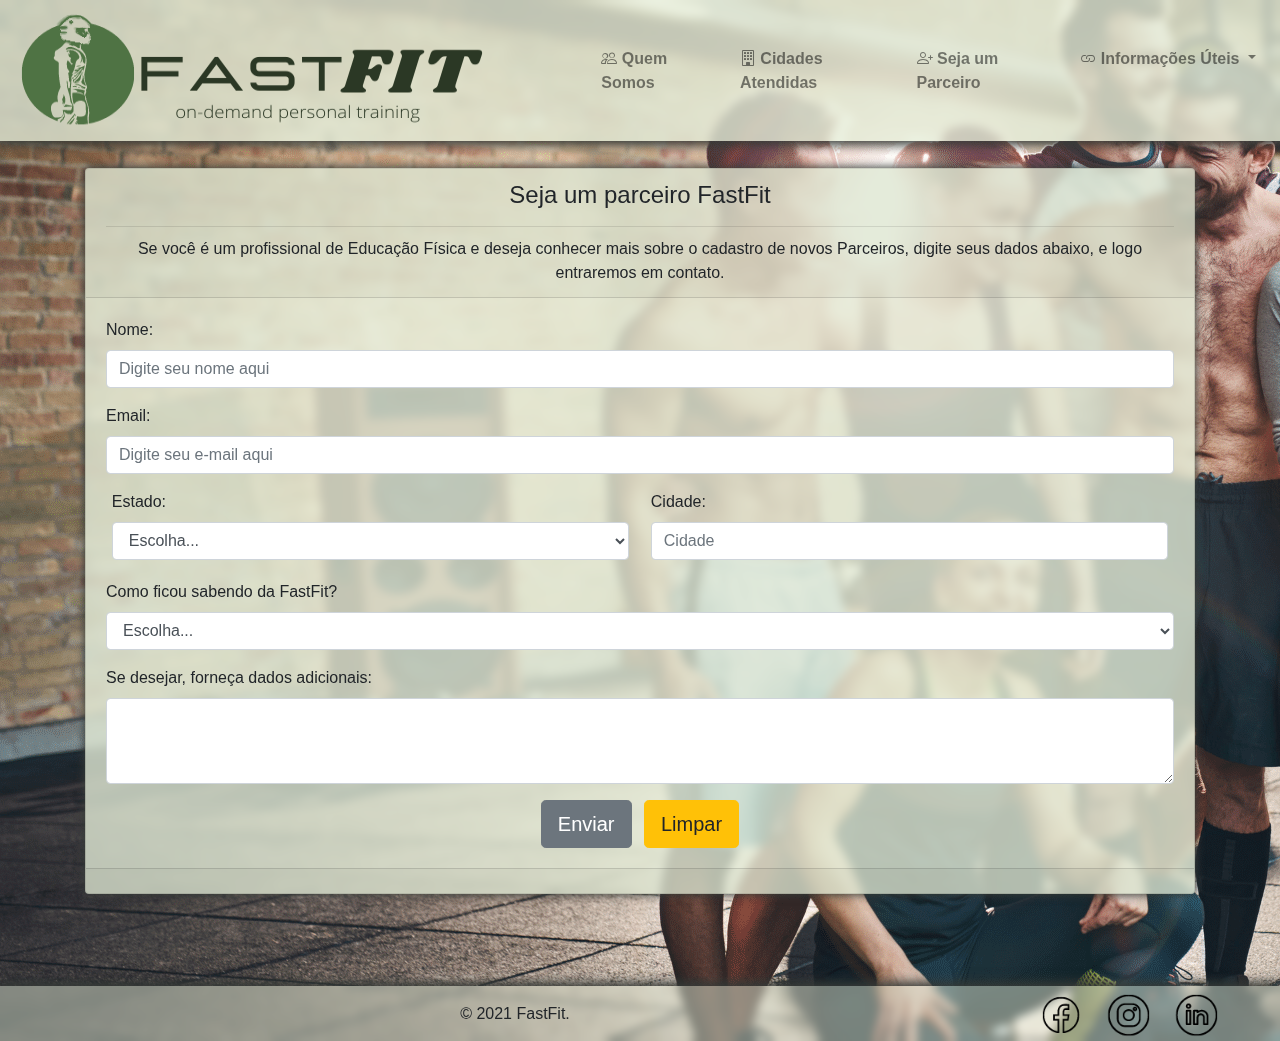
<file: fastfit/seja-parceiro.html>
<!DOCTYPE html>
<html lang="pt-br">
<head>
  <!-- Requisitos específicos:
Jquery : utilizar um scroll que a partir de  400px do topo do body apareça uma seta ao lado direito da 
pagina que funciona como retorno suave para o inicio da pagina , aplicar essa função na pagina inicial do projeto.
JavaScript: validações.
Css: Estilizar o rodapé usando exclusivamente css.
HTML: Utilizar <aside> e <article> -->
  <meta charset="UTF-8" />
  <meta http-equiv="X-UA-Compatible" content="IE=edge" />
  <meta name="viewport" content="width=device-width, initial-scale=1.0" />
  <meta name="author" content="John Correa Gerber">
  <link rel="shortcut icon" href="favicon.ico" type="image/x-icon">
  <!--Bootstrap CSS(instalado localmente)-->
  <link rel="stylesheet" href="bootstrap-4.6.0-dist/css/bootstrap.min.css">
  <!--Bootstrap Icons-->
  <link rel="stylesheet" href="https://cdn.jsdelivr.net/npm/bootstrap-icons@1.5.0/font/bootstrap-icons.css">
  <!-- folha de estilos padrão  -->
  <link rel="stylesheet" href="style/estilos.css">
  <title>Seja Parceiro</title>
  <style type="text/css">
    body {
      background-image: url("./img/background-partner.png");
    }
  </style>
</head>

<body>
  <!-- navbar -->
  <nav class="navbar navbar-expand-lg navbar-light bg-transparent">
    <a class="navbar-brand" id="fastFitLogo" href="index.html"><img src="img/FastFit-logo2.png" class="img-fluid img"
        alt=""></a>
    <button class="navbar-toggler" type="button" data-toggle="collapse" data-target="#conteudoNavbarSuportado"
      aria-controls="conteudoNavbarSuportado" aria-expanded="false" aria-label="Alterna navegação">
      <span class="navbar-toggler-icon"></span>
    </button>
    <div class="collapse navbar-collapse" id="conteudoNavbarSuportado">
      <ul class="navbar-nav ml-auto ">
        <li class="nav-item">
          <a class="nav-link font-weight-bold" href="quem-somos.html"><i class="bi-people"></i> Quem Somos</a>
        </li>
        <li class="nav-item">
          <a class="nav-link font-weight-bold" href="cidades-atendidas.html"><i class="bi-building"></i> Cidades
            Atendidas</a>
        </li>
        <li class="nav-item">
          <a class="nav-link font-weight-bold" href="seja-parceiro.html"><i class="bi-person-plus"></i> Seja um
            Parceiro</a>
        </li>
        <li class="nav-item dropdown ">
          <a class="nav-link dropdown-toggle font-weight-bold" href="#" id="navbarDropdown" role="button"
            data-toggle="dropdown" aria-haspopup="true" aria-expanded="false">
            <i class="bi-link "></i> Informações Úteis
          </a>
          <div class="dropdown-menu bg-transparent" id="dropDwnMenu" aria-labelledby="navbarDropdown">
            <a class="dropdown-item" href="calc-imc.html">Conheça seu IMC</a>
            <a class="dropdown-item" href="dicas-dieta.html">Dicas de Dieta</a>
          </div>
        </li>
      </ul>
    </div>
  </nav>
  <!-- FIM do navbar -->

  <!-- conteudo MAIN  -->
  <main class="container" id="mainContent">
    <section class="card text-center bg-transparent">
      <div class="card-header">
        <h4 class="card-title">Seja um parceiro FastFit</h4>
        <hr>
        <p class="card-subtitle">Se você é um profissional de Educação Física e deseja conhecer mais sobre o cadastro de
          novos Parceiros, digite seus dados abaixo, e logo entraremos em contato.</p>
      </div>
      <div class="card-body">
        <form class="form" name="formulario">
          <div class="form-group text-left">
            <label for="inputNome">Nome: </label>
            <input type="text" class="form-control" id="inputNome" name="nome" placeholder="Digite seu nome aqui" required>
            <small id="nameHelp" class="form-text text-danger"></small>
          </div>
          <div class="form-group text-left">
            <label for="inputEmail">Email:</label>
            <input type="email" class="form-control" id="inputEmail" name="email" aria-describedby="emailHelp"
              placeholder="Digite seu e-mail aqui" required>
              <small id="emailHelp" class="form-text text-danger"></small>
          </div>
          <div class="form-row d-lg-flex flex-lg-row justify-content-around">
            <div class="form-group estadoCidade text-left">
              <label for="inputEstado">Estado: </label>
              <select class="form-control" id="inputEstado" name="estado" required>
                <option value="">Escolha...</option>
                <option value="AC">Acre</option>
                <option value="AL">Alagoas</option>
                <option value="AP">Amapá</option>
                <option value="AM">Amazonas</option>
                <option value="BA">Bahia</option>
                <option value="CE">Ceará</option>
                <option value="DF">Distrito Federal</option>
                <option value="ES">Espírito Santo</option>
                <option value="GO">Goiás</option>
                <option value="MA">Maranhão</option>
                <option value="MT">Mato Grosso</option>
                <option value="MS">Mato Grosso do Sul</option>
                <option value="MG">Minas Gerais</option>
                <option value="PA">Pará</option>
                <option value="PB">Paraíba</option>
                <option value="PR">Paraná</option>
                <option value="PE">Pernambuco</option>
                <option value="PI">Piauí</option>
                <option value="RJ">Rio de Janeiro</option>
                <option value="RN">Rio Grande do Norte</option>
                <option value="RS">Rio Grande do Sul</option>
                <option value="RO">Rondônia</option>
                <option value="RR">Roraima</option>
                <option value="SC">Santa Catarina</option>
                <option value="SP">São Paulo</option>
                <option value="SE">Sergipe</option>
                <option value="TO">Tocantins</option>
              </select>
              <small id="estadoHelp" class="form-text text-danger"></small>
            </div>
            <div class="form-group estadoCidade text-left">
              <label for="inputCidade">Cidade: </label>
              <input type="text" class="form-control" id="inputCidade" name="cidade" placeholder="Cidade" required>
              <small id="cidadeHelp" class="form-text text-danger"></small>
            </div>
          </div>
          <div class="form-group text-left">
            <label for="comoSoube">Como ficou sabendo da FastFit?</label>
            <select class="form-control" id="comoSoube" name="comoSoube" required>
              <option value="">Escolha...</option>
              <option value="redeSoc">Redes Sociais</option>
              <option value="amigos">Amigos</option>
              <option value="jornRev">Jornais/revistas</option>
              <option value="google">Google</option>
              <option value="Outro">Outro</option>
            </select>
            <small id="comoSoubeHelp" class="form-text text-danger"></small>
          </div>
          <div class="form-group text-left">
            <label for="mensagem">Se desejar, forneça dados adicionais:</label>
            <textarea class="form-control" id="mensagem" name="mensagem" rows="3">
            </textarea>
          </div>
          <div class="btn-group-lg mt-3">
            <button type="button" id="#cadastrar" class="btn btn-secondary mr-2" onclick="validar()">Enviar</button>
            <button type="reset" class="btn btn-warning">Limpar</button>
          </div>

        </form>
      </div>
      <div class="card-footer text-muted"></div>
    </section>
  </main>
  <!-- FIM conteudo MAIN  -->

  <!-- Botao Top -->
  <a href="#fastFitLogo" id="topBtn" title="Voltar ao Topo"><i class="h1 bi bi-arrow-up-square-fill"></i></a>
  <!-- FIM Botao Top -->

  <!--Footer-->
  <footer id="mainFooter">
    <div id="creditos">
      <span>&copy 2021 FastFit.</span>
    </div>
    <div id="redes-sociais">
      <img class ="imgRedes" src="img/redes-sociais.png" alt="Redes Sociais">
    </div>
  </footer>
  <!--FIM Footer-->

  <!-- SCRIPTS: Jquery first, then Popper, then Bootstrap -->
  <!--Jquery (instalado localmente)-->
  <script type="text/javascript" src="jquery/jquery-3.6.0.js"></script>
  <!--Popper (link externo)-->
  <script src="https://cdnjs.cloudflare.com/ajax/libs/popper.js/1.11.0/umd/popper.min.js"
    integrity="sha384-b/U6ypiBEHpOf/4+1nzFpr53nxSS+GLCkfwBdFNTxtclqqenISfwAzpKaMNFNmj4"
    crossorigin="anonymous"></script>
  <!--Bootstrap JS(instalado localmente)-->
  <script type="text/javascript" src="bootstrap-4.6.0-dist/js/bootstrap.min.js"></script>
  <!-- script padrão -->
  <script type="text/javascript" src="script/scripts.js"></script>
</body>

</html>
</file>
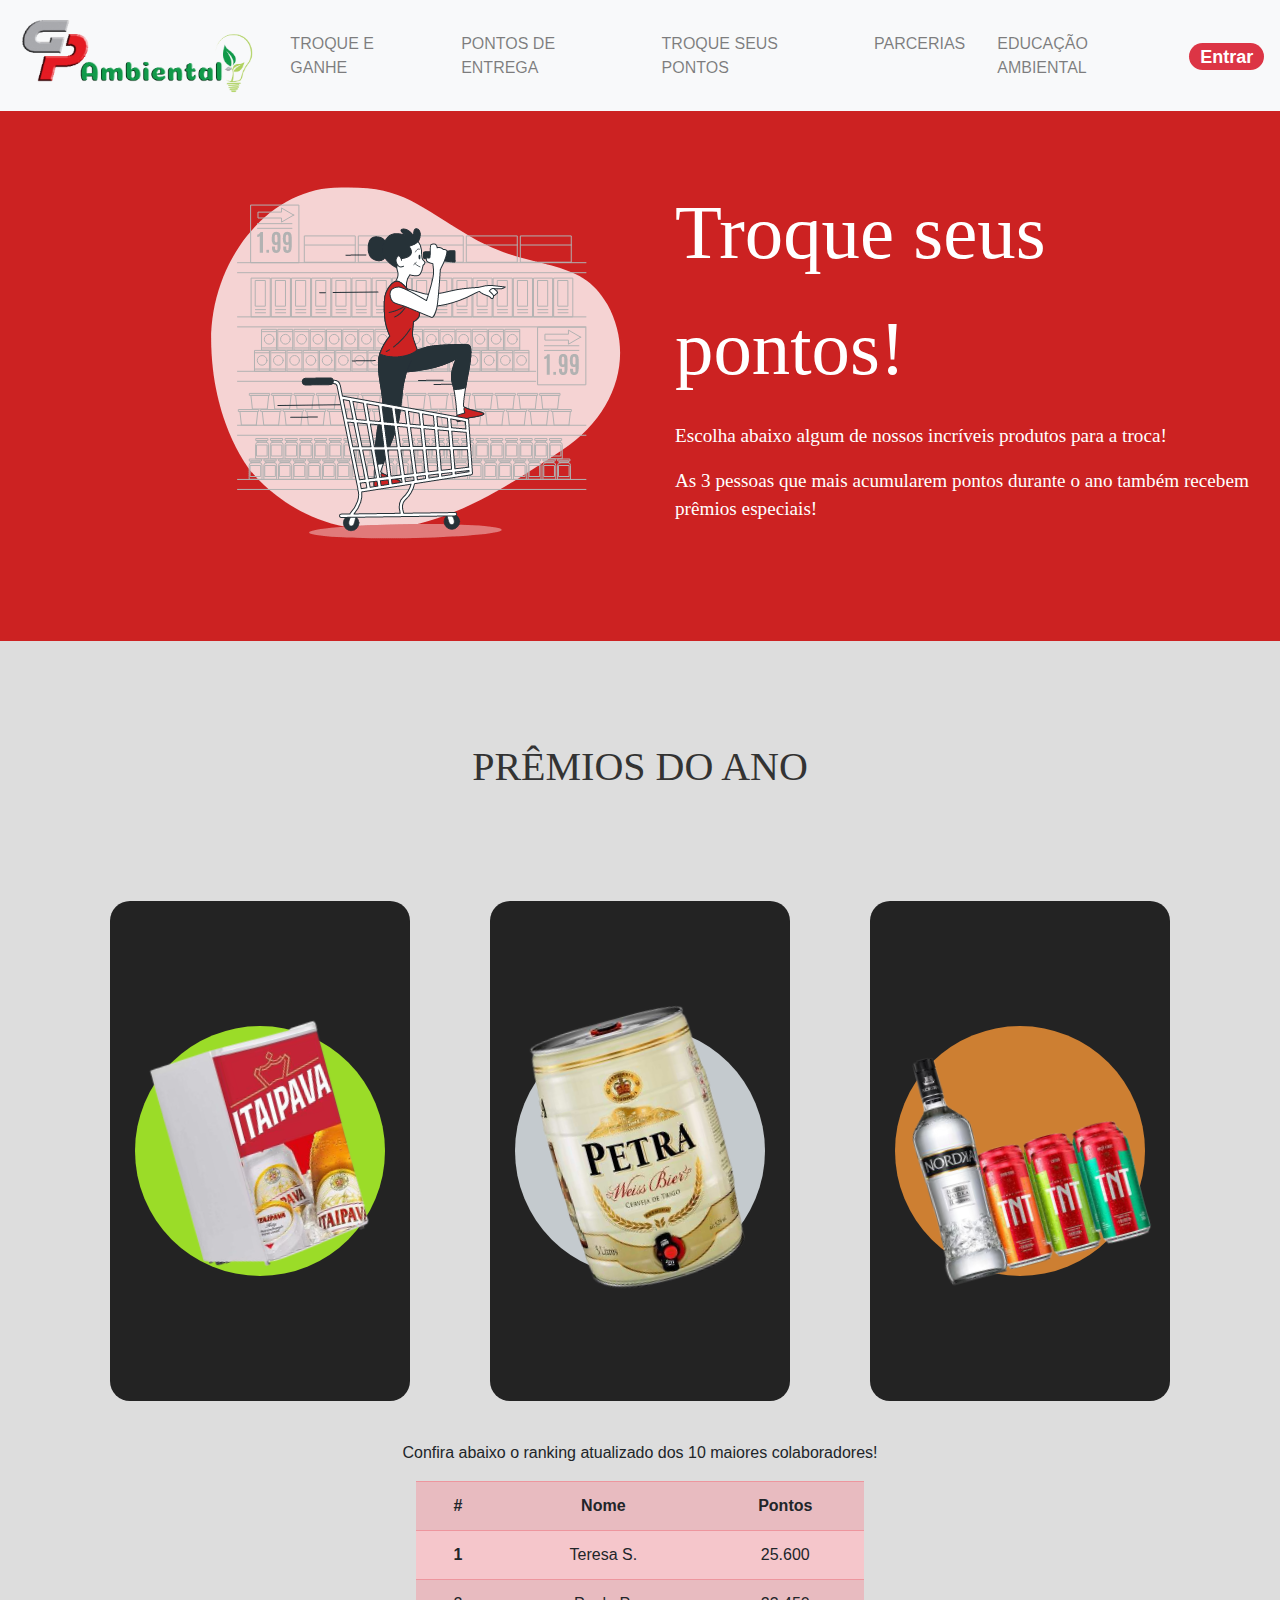
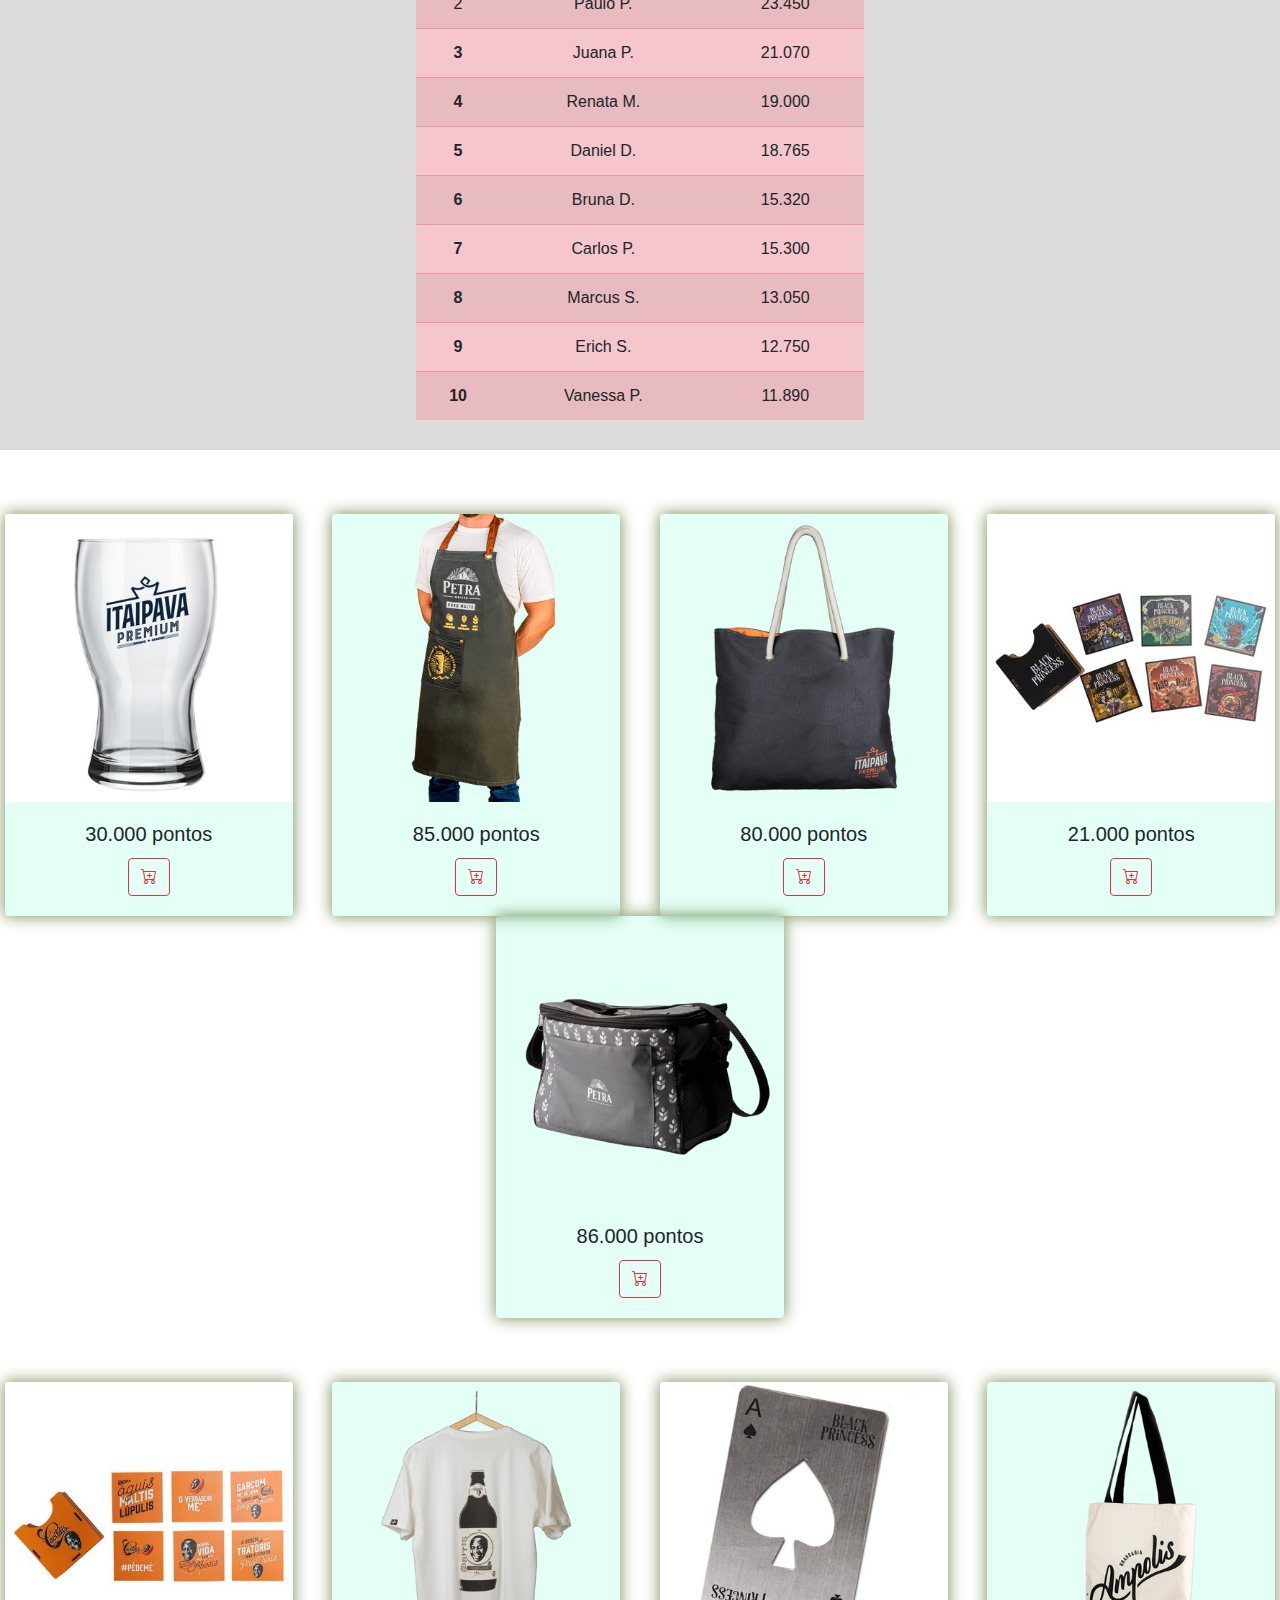
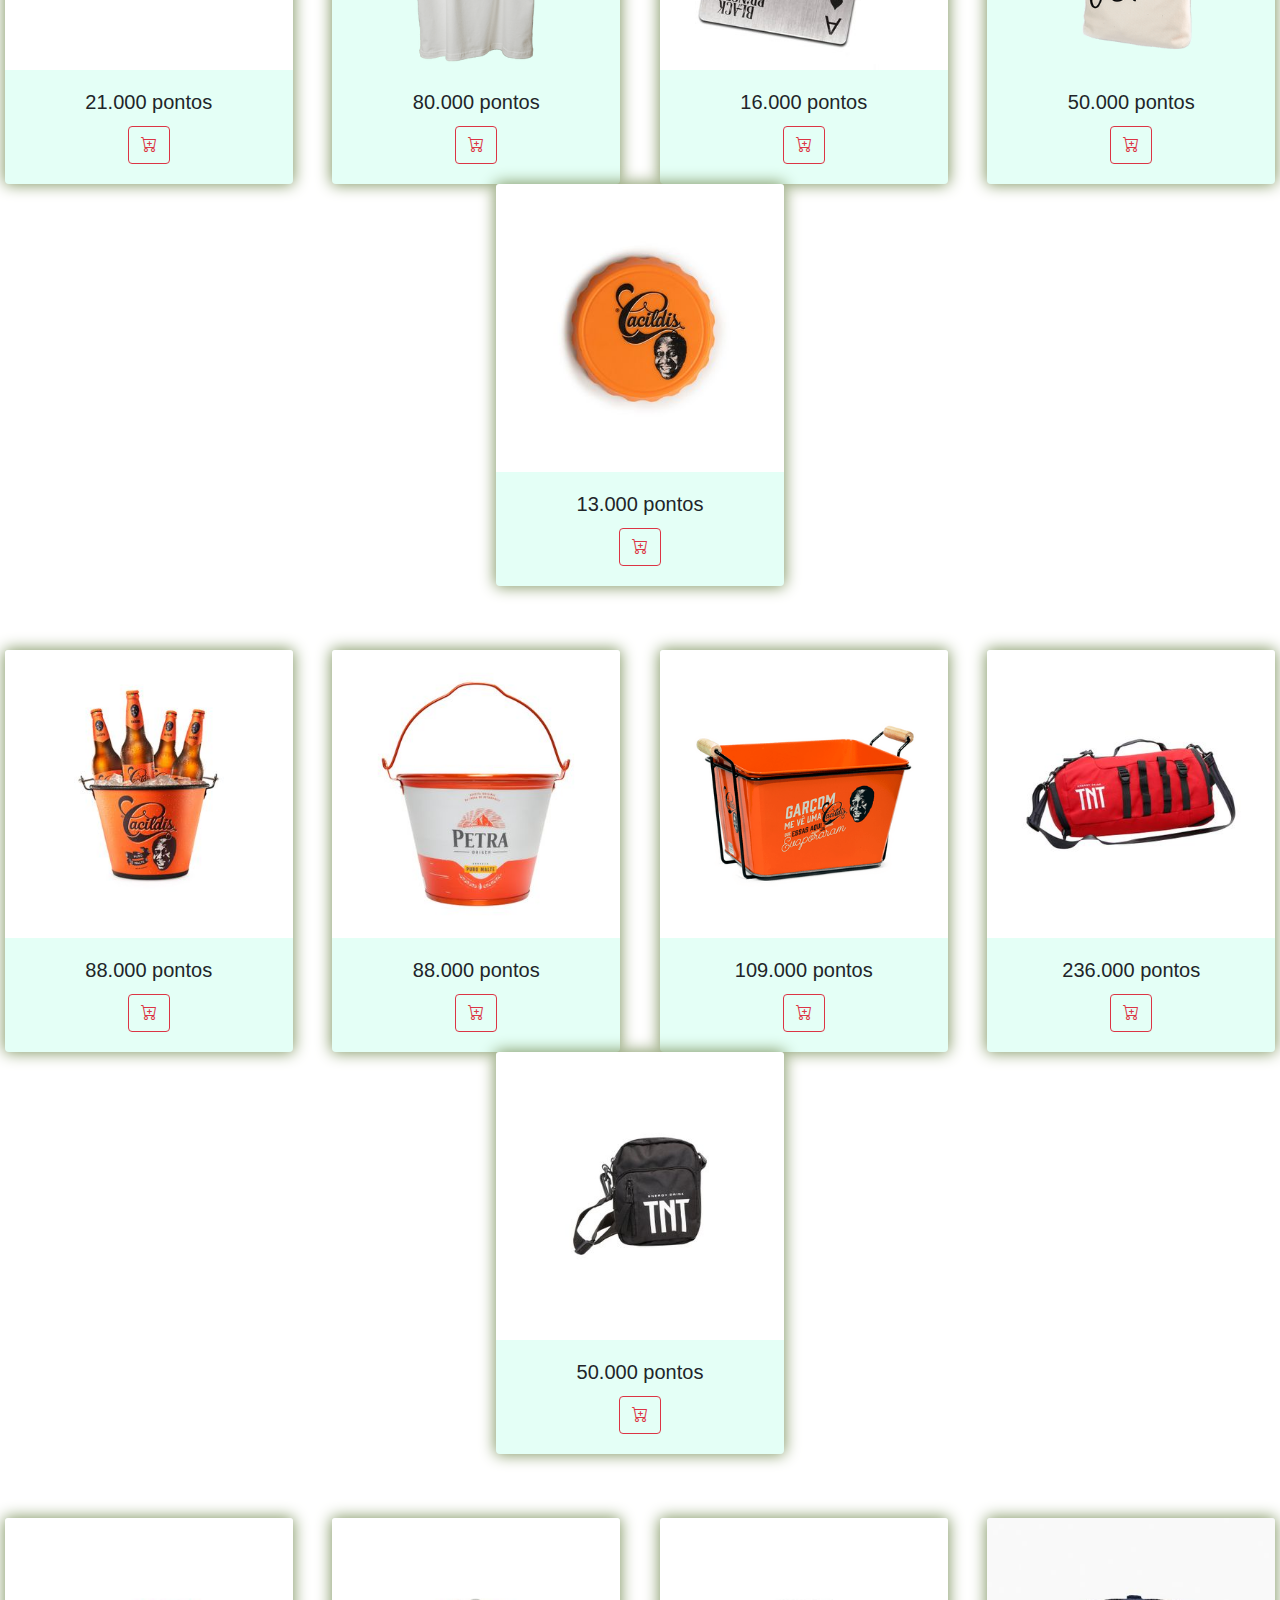
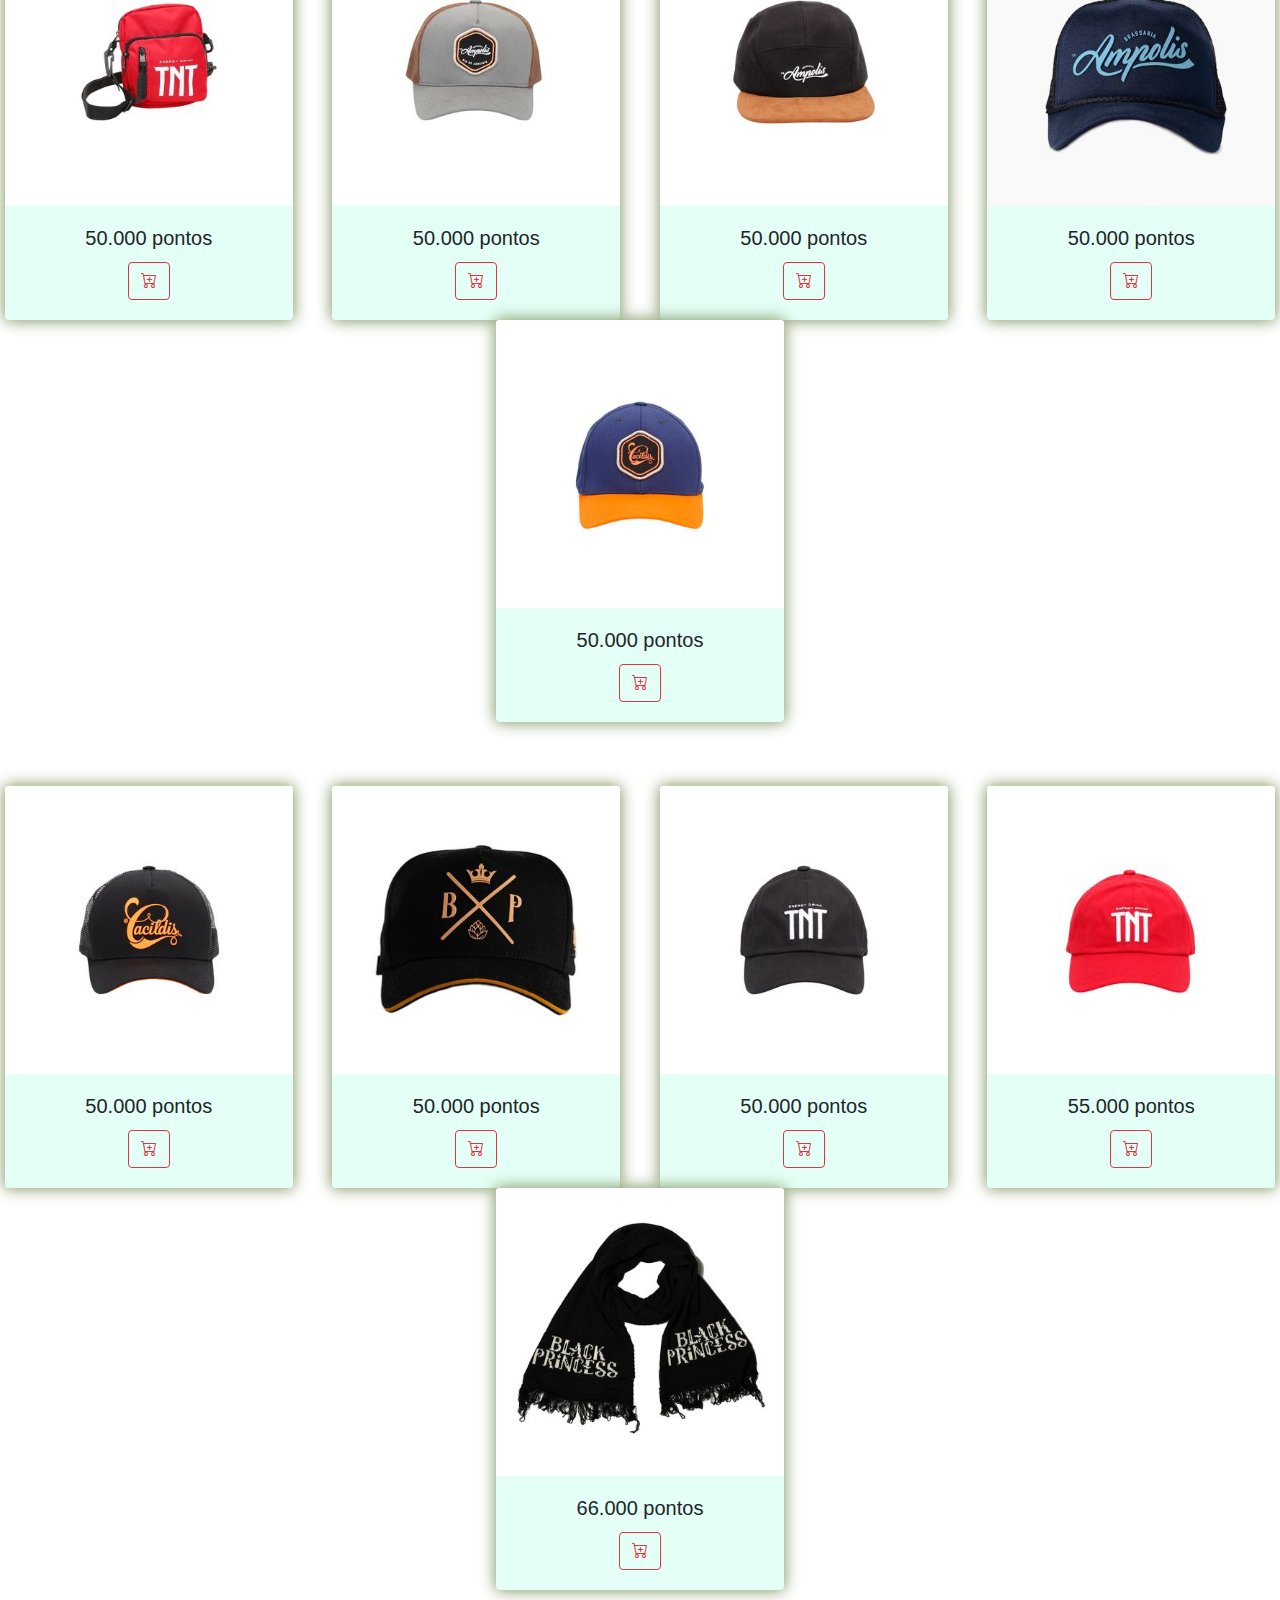
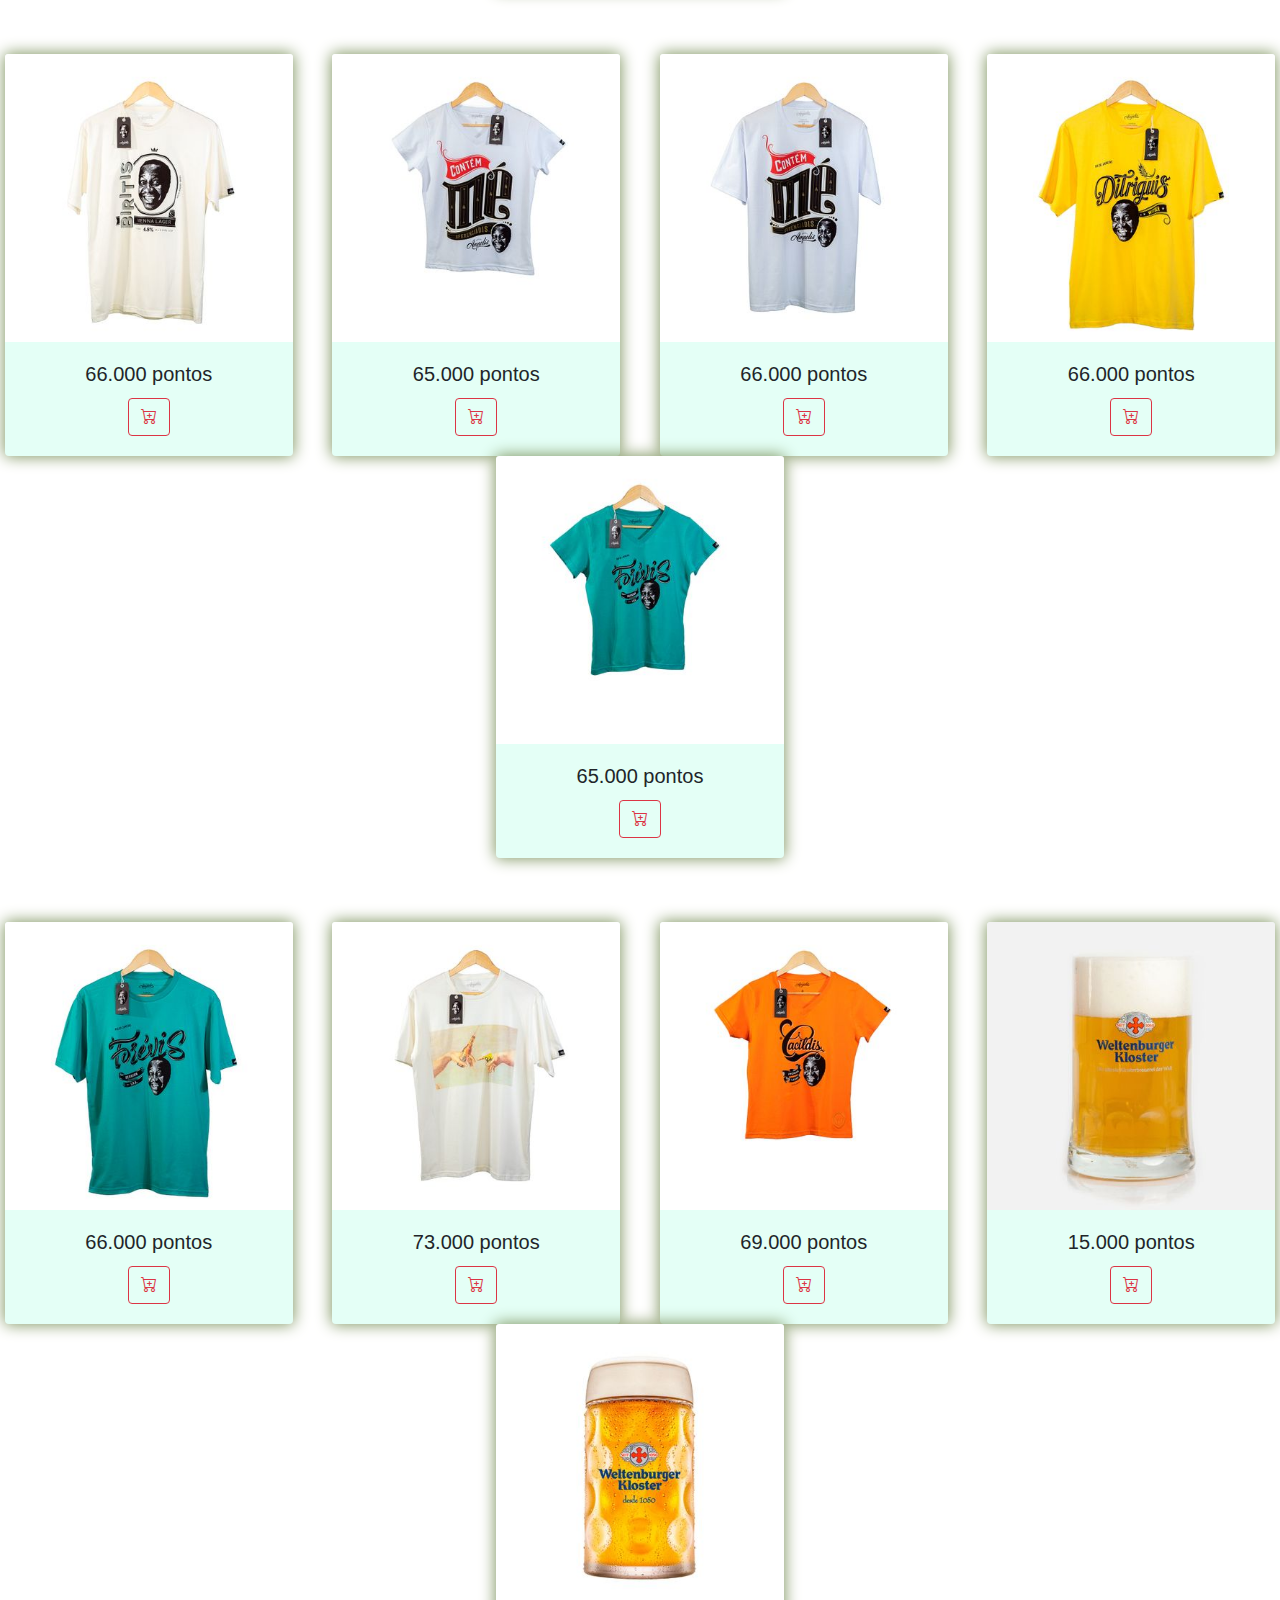
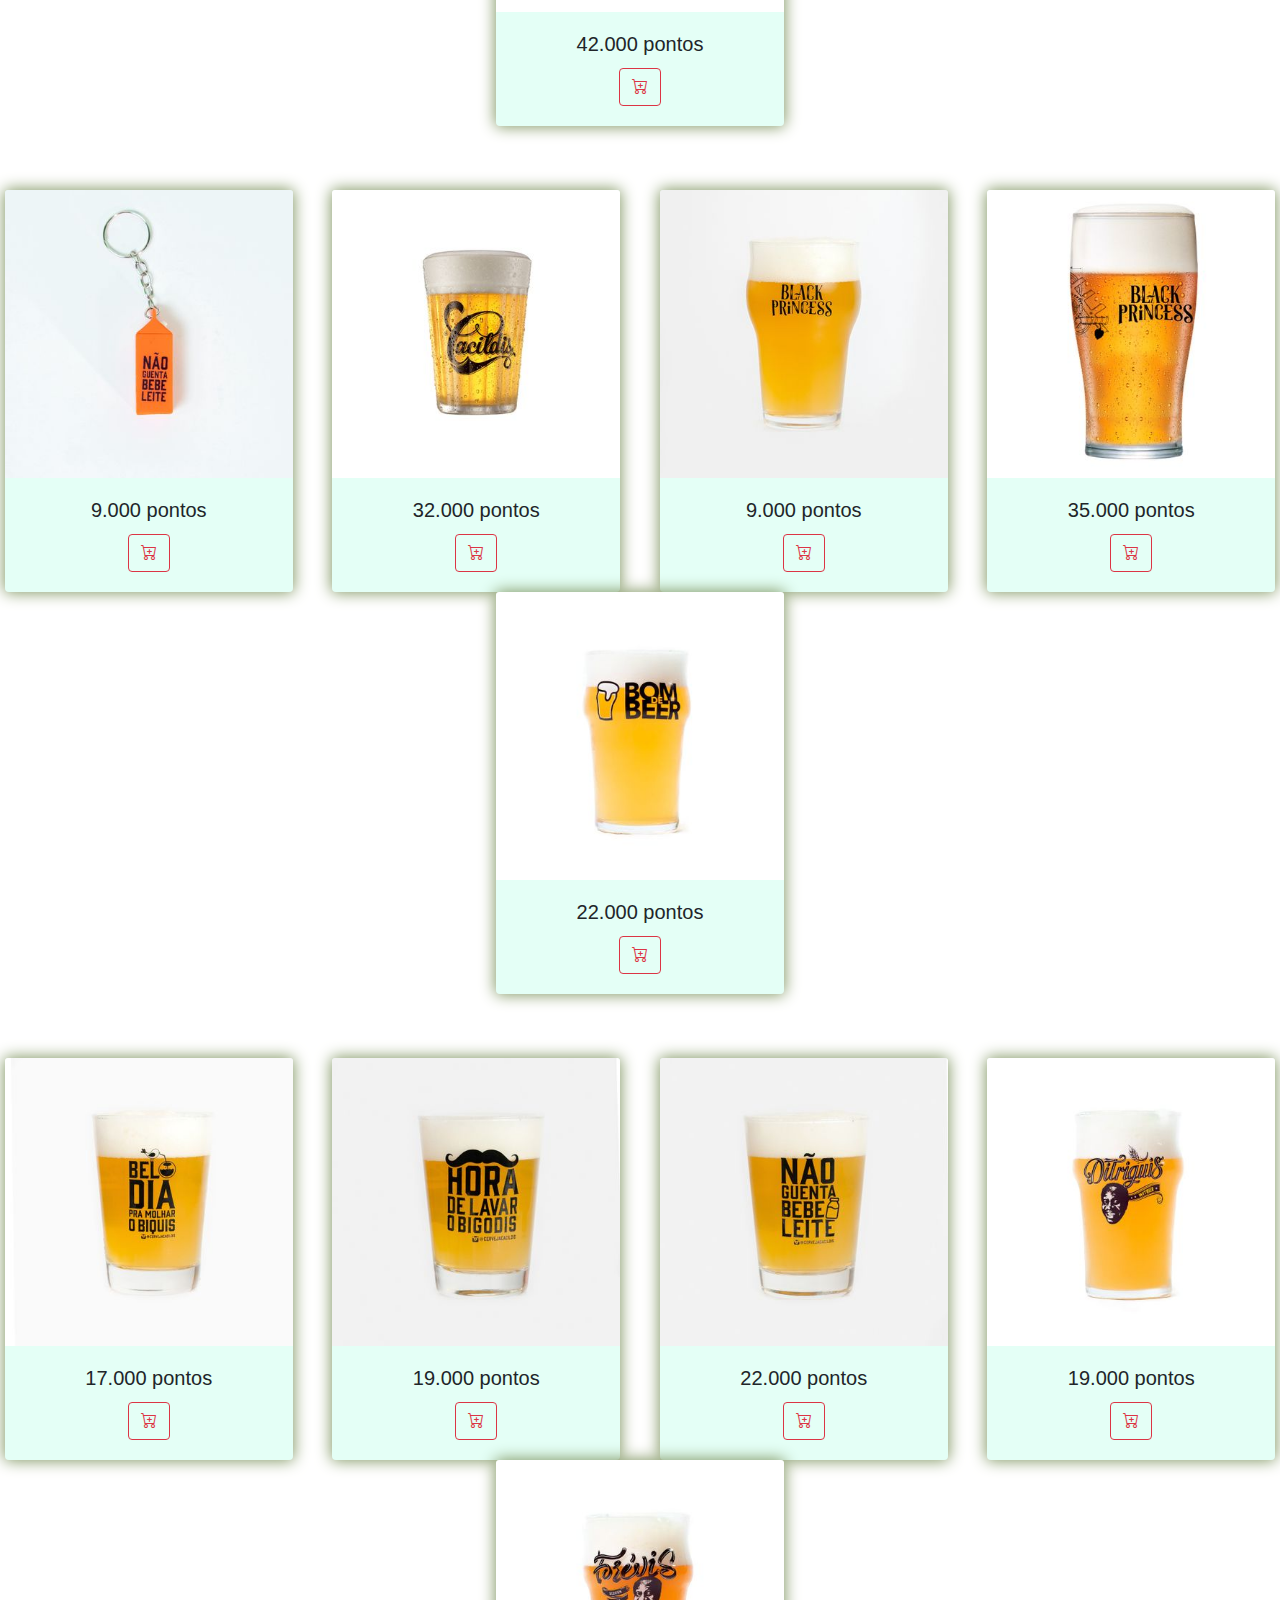
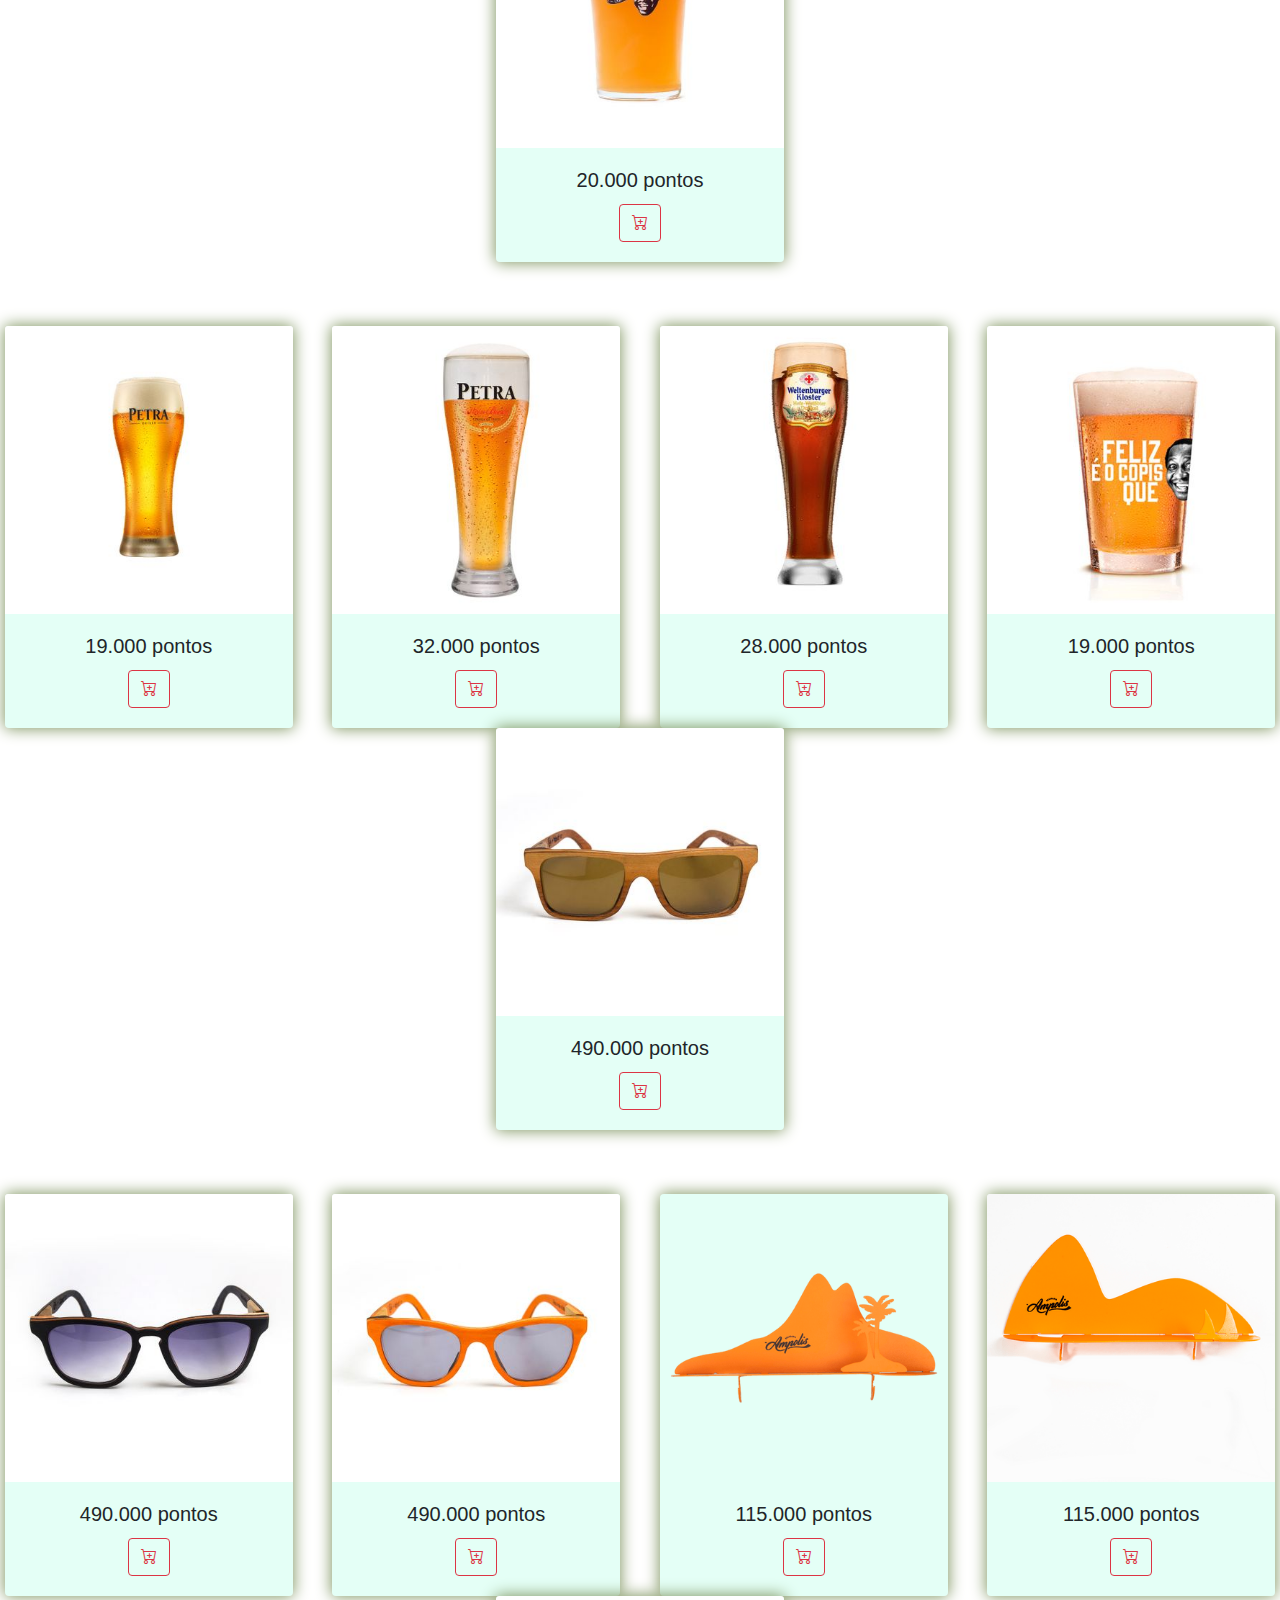
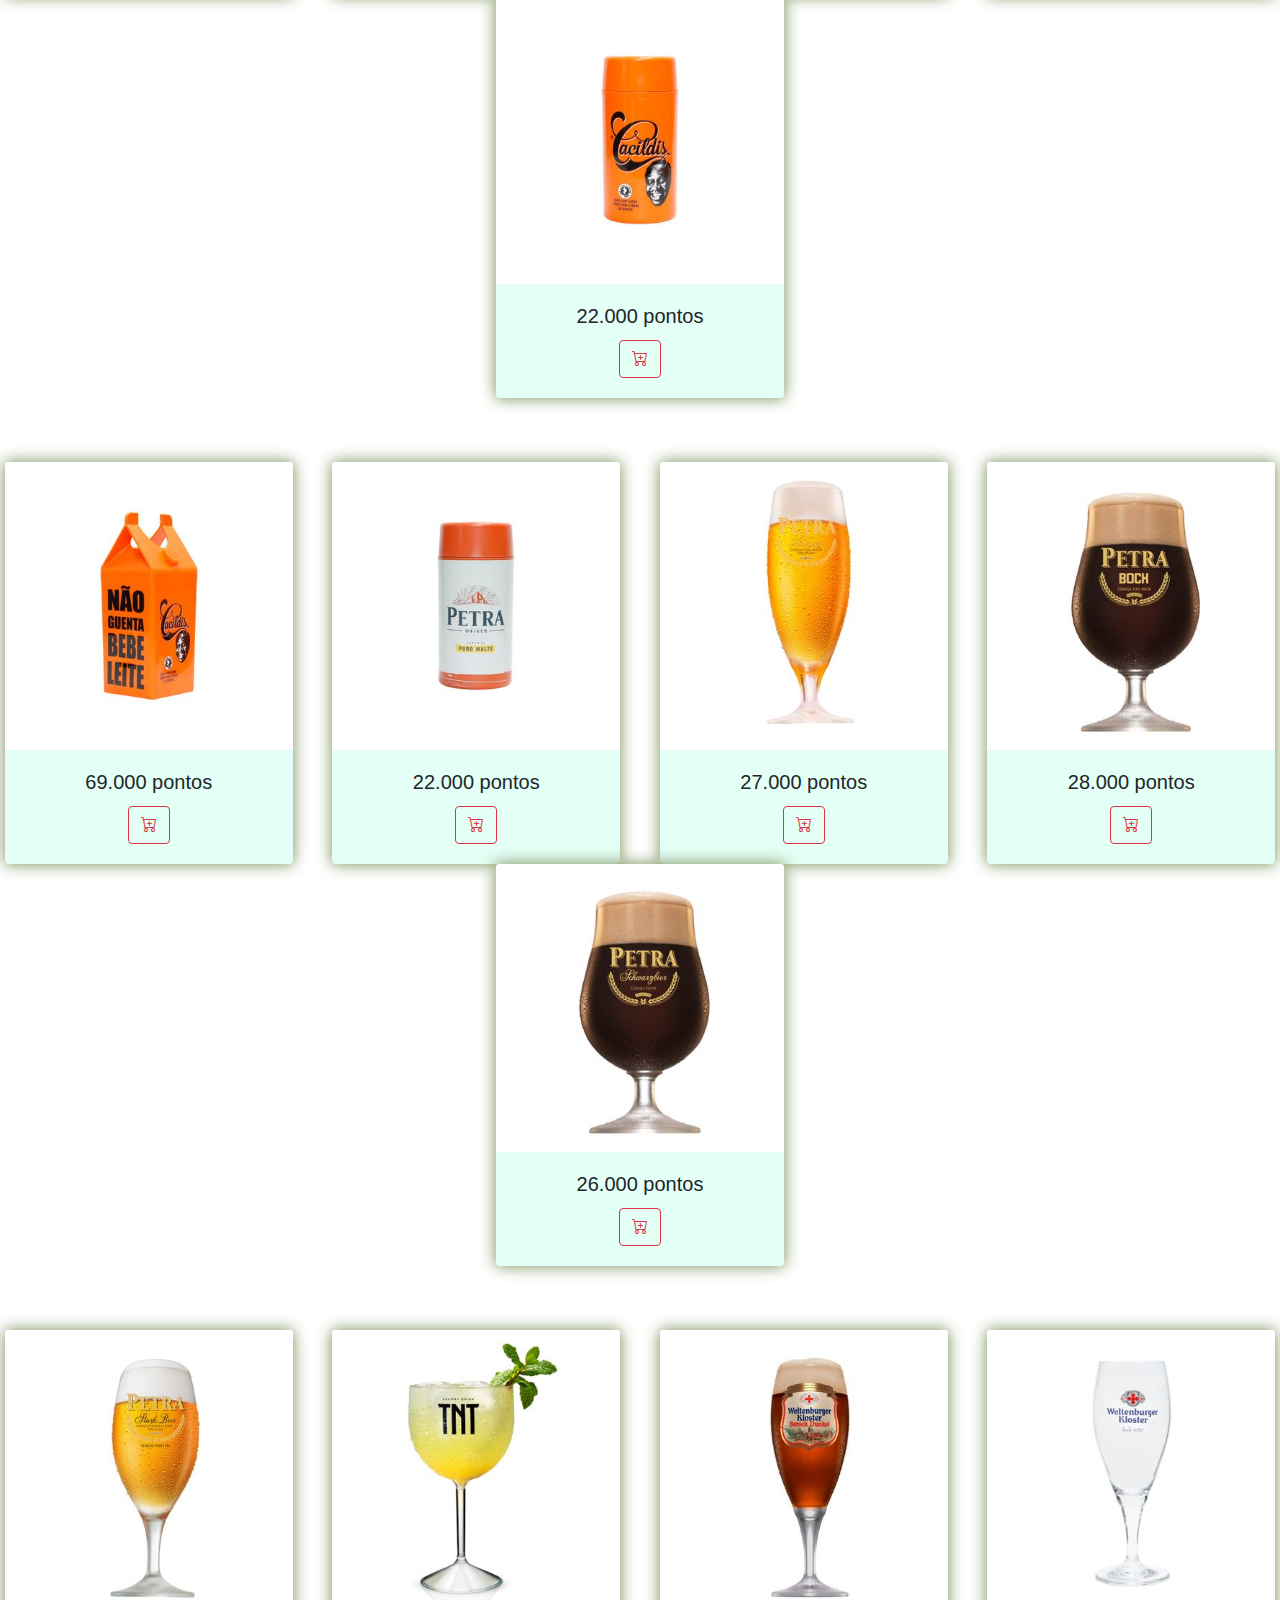
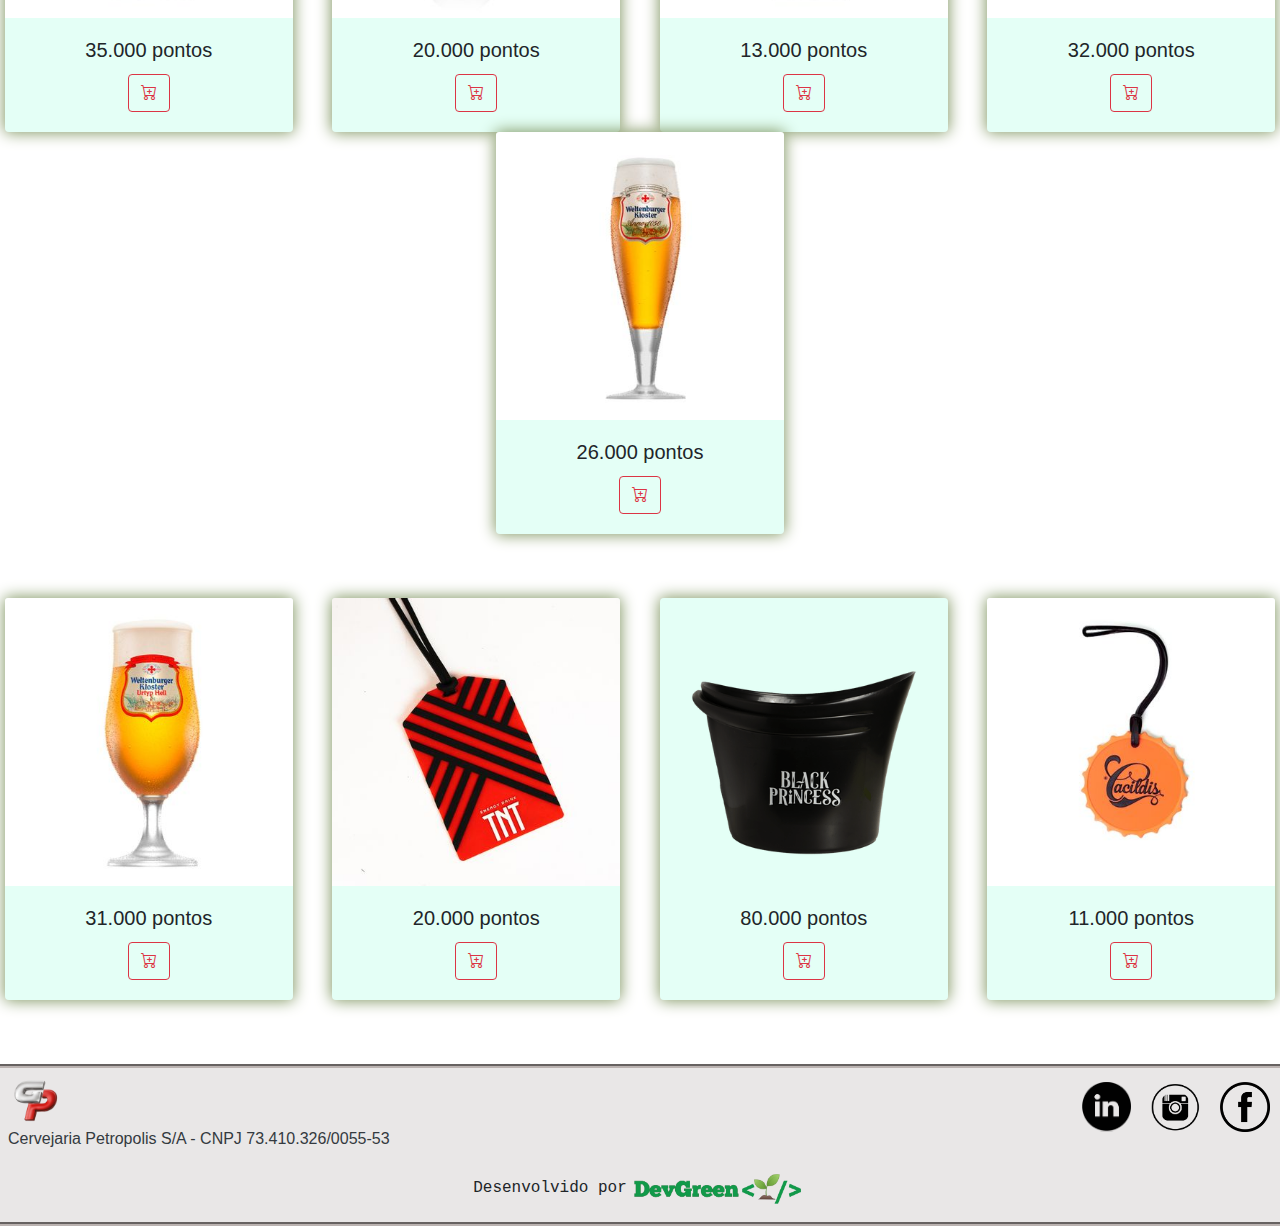
<file: devgreen-main/html/catalogo.html>
<!DOCTYPE html>
<html lang="en">
<head>
    <meta charset="UTF-8">
    <meta http-equiv="X-UA-Compatible" content="IE=edge">
    <meta name="viewport" content="width=device-width, initial-scale=1.0">
    <title>Troque seus pontos!</title>
    <!-- Bootstrap CSS -->
    <link rel="stylesheet" href="https://stackpath.bootstrapcdn.com/bootstrap/4.3.1/css/bootstrap.min.css"
    integrity="sha384-ggOyR0iXCbMQv3Xipma34MD+dH/1fQ784/j6cY/iJTQUOhcWr7x9JvoRxT2MZw1T" crossorigin="anonymous">
    <link href="https://cdn.jsdelivr.net/npm/bootstrap@5.0.2/dist/css/bootstrap.min.css" rel="stylesheet"
    integrity="sha384-EVSTQN3/azprG1Anm3QDgpJLIm9Nao0Yz1ztcQTwFspd3yD65VohhpuuCOmLASjC" crossorigin="anonymous">
    <!--Bootstrap Icons (necessario para o botao TOP)-->
    <link rel="stylesheet" href="https://cdn.jsdelivr.net/npm/bootstrap-icons@1.5.0/font/bootstrap-icons.css">
    <link rel="stylesheet" href="../style/style.css">
</head>
<body>
    <header>
        <!-- Navbar-->
        <nav class="navbar navbar-expand-lg navbar-light bg-light">


            <a class="navbar-brand" href="index.html">
                <img src="../images/gpambiental.png" class="img-fluid" width="250px" alt="">
            </a>
            <button class="navbar-toggler" type="button" data-toggle="collapse" data-target="#navbarNav"
                aria-controls="navbarNav" aria-expanded="false" aria-label="Toggle navigation">
                <span class="navbar-toggler-icon"></span>
            </button>
            <div class="collapse navbar-collapse" id="navbarNav">
                <ul class="navbar-nav m-auto">
                    <li class="nav-item mx-2">
                        <a class="nav-link" href="programa.html" text-dark>TROQUE E GANHE</a>
                    </li>
                    <li class="nav-item mx-2">
                        <a class="nav-link" href="pontos_entrega.html" text-dark>PONTOS DE ENTREGA</a>
                    </li>
                    <li class="nav-item mx-2">
                        <a class="nav-link" href="catalogo.html" text-dark>TROQUE SEUS PONTOS</a>
                    </li>
                    <li class="nav-item mx-2">
                        <a class="nav-link" href="cadastro-parceiro.html" text-dark>PARCERIAS</a>
                    </li>
                    <li class="nav-item mx-2">
                        <a class="nav-link" href="informativo.html" text-dark>EDUCAÇÃO AMBIENTAL</a>
                    </li>
                </ul>
            </div>

            <h4 class="mt-2"><a href="../html/cadastro.html">
                    <span class="badge badge-pill badge-danger">
                        Entrar
                    </span>
                </a></h4>
        </nav>
        <!-- FIM Navbar  -->
    </header>

    <main class="container-fluid">
        <div style="background-color: #cc2222;" id="banner-cadastro" class="container-fluid">
            <img class="d-block d-none d-sm-none d-md-block" src="../images/gif-catalogo.gif">
            <div>
                <div id="banner-texto2" class="col-sm-12">
                    <p id="texto-banner-cadastro">Troque seus pontos!</p>
                    <p>Escolha abaixo algum de nossos incríveis produtos para a troca!</p>
                    <p>As 3 pessoas que mais acumularem pontos durante o ano também recebem prêmios especiais!</p>
                </div>
            </div>
        </div>
        
        <div class="catalogo-Premios">
            <p class="titulo-premios">PRÊMIOS DO ANO</p>
                <br><br>
        
            <div class="bodyPremios">
                <div class="containerPremios">
                    <div class="box">
                        <h2 class="name">1° lugar</h2>
                        <p class="premio">Frigobar Itaipava</p>
                        <div class="circle"></div>
                        <img src="../images/premio1lugar.png" class="product">
                    </div>
            
                    <div class="box">
                        <h2 class="name">2° lugar</h2>
                        <p class="premio">Barril 5l Petra</p>
                        <div class="circle"></div>
                        <img src="../images/premio2lugar.png" class="product">
                    </div>
            
                    <div class="box">
                        <h2 class="name">3° lugar</h2>
                        <p class="premio">Combo Nordka + TNT</p>
                        <div class="circle"></div>
                        <img src="../images/premio3lugar.png" class="product">
                    </div>
                </div>
            </div>
            <!-- RANKING -->
            <div class="ranking">
                <p>Confira abaixo o ranking atualizado dos 10 maiores colaboradores!</p>
                <table class="table table-striped table-danger table-hover tabela">
                    <tr>
                        <th>#</th>
                        <th>Nome</td>
                        <th>Pontos</td>
                    </tr>
                    
                    <tr>
                        <th>1</th>
                        <td>Teresa S.</td>
                        <td>25.600</td>
                    </tr>
                    <tr>
                        <td>2</td>
                        <td>Paulo P.</td>
                        <td>23.450</td>
                    </tr>
                    <tr>
                        <th>3</th>
                        <td>Juana P.</td>
                        <td>21.070</td>
                    </tr>
                    <tr>
                        <th>4</th>
                        <td>Renata M.</td>
                        <td>19.000</td>
                    </tr>
                    <tr>
                        <th>5</th>
                        <td>Daniel D.</td>
                        <td>18.765</td>
                    </tr>
                    <tr>
                        <th>6</th>
                        <td>Bruna D.</td>
                        <td>15.320</td>
                    </tr>
                    <tr>
                        <th>7</th>
                        <td>Carlos P.</td>
                        <td>15.300</td>
                    </tr>
                    <tr>
                        <th>8</th>
                        <td>Marcus S.</td>
                        <td>13.050</td>
                    </tr>
                    <tr>
                        <th>9</th>
                        <td>Erich S.</td>
                        <td>12.750</td>
                    </tr>
                    <tr>
                        <th>10</th>
                        <td>Vanessa P.</td>
                        <td>11.890</td>
                    </tr>
                    
                </table>
            </div>
        </div>

        <!-- LISTA DE PRODUTOS -->
        <div class="row linhaProdutos" style="margin-top: 5%;">
            <div class="card text-center" style="width: 18rem;">
                <img class="card-img-top" src="../images/fotos - portfolio/1.jpg" alt="Card image cap">
                <div class="card-body">
                  <h5 class="card-title">30.000 pontos</h5>
                  <a href="#" style="text-align: center;" class="btn btn-outline-danger"><i class="bi bi-cart-plus"></i></a>
                </div>
            </div>
            <div class="card text-center" style="width: 18rem;">
                <img class="card-img-top" src="../images/fotos - portfolio/2.png" alt="Card image cap">
                <div class="card-body">
                    <h5 class="card-title">85.000 pontos</h5>
                    <a href="#" style="text-align: center;" class="btn btn-outline-danger""><i class="bi bi-cart-plus"></i></a>
                </div>
            </div>
              <div class="card text-center" style="width: 18rem;">
                <img class="card-img-top" src="../images/fotos - portfolio/3.png" alt="Card image cap">
                <div class="card-body">
                    <h5 class="card-title">80.000 pontos</h5>
                    <a href="#" style="text-align: center;" class="btn btn-outline-danger""><i class="bi bi-cart-plus"></i></a>
                </div>
              </div>
              
              <div class="card text-center" style="width: 18rem;">
                <img class="card-img-top" src="../images/fotos - portfolio/4.jpg" alt="Card image cap">
                <div class="card-body">
                    <h5 class="card-title">21.000 pontos</h5>
                    <a href="#" style="text-align: center;" class="btn btn-outline-danger""><i class="bi bi-cart-plus"></i></a>
                </div>
              </div>
              <div class="card text-center" style="width: 18rem;">
                <img class="card-img-top" src="../images/fotos - portfolio/5.png" alt="Card image cap">
                <div class="card-body">
                    <h5 class="card-title">86.000 pontos</h5>
                    <a href="#" style="text-align: center;" class="btn btn-outline-danger""><i class="bi bi-cart-plus"></i></a>
                </div>
            </div>
            
        </div>

        <div class="row linhaProdutos">
            <div class="card text-center" style="width: 18rem;">
                <img class="card-img-top" src="../images/fotos - portfolio/6.jpg" alt="Card image cap">
                <div class="card-body">
                  <h5 class="card-title">21.000 pontos</h5>
                  <a href="#" style="text-align: center;" class="btn btn-outline-danger"><i class="bi bi-cart-plus"></i></a>
                </div>
            </div>
            <div class="card text-center" style="width: 18rem;">
                <img class="card-img-top" src="../images/fotos - portfolio/7.png" alt="Card image cap">
                <div class="card-body">
                    <h5 class="card-title">80.000 pontos</h5>
                    <a href="#" style="text-align: center;" class="btn btn-outline-danger""><i class="bi bi-cart-plus"></i></a>
                </div>
            </div>
              <div class="card text-center" style="width: 18rem;">
                <img class="card-img-top" src="../images/fotos - portfolio/8.jpg" alt="Card image cap">
                <div class="card-body">
                    <h5 class="card-title">16.000 pontos</h5>
                    <a href="#" style="text-align: center;" class="btn btn-outline-danger""><i class="bi bi-cart-plus"></i></a>
                </div>
              </div>
              
              <div class="card text-center" style="width: 18rem;">
                <img class="card-img-top" src="../images/fotos - portfolio/9.png" alt="Card image cap">
                <div class="card-body">
                    <h5 class="card-title">50.000 pontos</h5>
                    <a href="#" style="text-align: center;" class="btn btn-outline-danger""><i class="bi bi-cart-plus"></i></a>
                </div>
              </div>
              <div class="card text-center" style="width: 18rem;">
                <img class="card-img-top" src="../images/fotos - portfolio/10.jpg" alt="Card image cap">
                <div class="card-body">
                    <h5 class="card-title">13.000 pontos</h5>
                    <a href="#" style="text-align: center;" class="btn btn-outline-danger""><i class="bi bi-cart-plus"></i></a>
                </div>
            </div>
            
        </div>

        <div class="row linhaProdutos">
            <div class="card text-center" style="width: 18rem;">
                <img class="card-img-top" src="../images/fotos - portfolio/11.jpg" alt="Card image cap">
                <div class="card-body">
                  <h5 class="card-title">88.000 pontos</h5>
                  <a href="#" style="text-align: center;" class="btn btn-outline-danger"><i class="bi bi-cart-plus"></i></a>
                </div>
            </div>
            <div class="card text-center" style="width: 18rem;">
                <img class="card-img-top" src="../images/fotos - portfolio/12.jpg" alt="Card image cap">
                <div class="card-body">
                    <h5 class="card-title">88.000 pontos</h5>
                    <a href="#" style="text-align: center;" class="btn btn-outline-danger""><i class="bi bi-cart-plus"></i></a>
                </div>
            </div>
              <div class="card text-center" style="width: 18rem;">
                <img class="card-img-top" src="../images/fotos - portfolio/13.jpg" alt="Card image cap">
                <div class="card-body">
                    <h5 class="card-title">109.000 pontos</h5>
                    <a href="#" style="text-align: center;" class="btn btn-outline-danger""><i class="bi bi-cart-plus"></i></a>
                </div>
              </div>
              
              <div class="card text-center" style="width: 18rem;">
                <img class="card-img-top" src="../images/fotos - portfolio/14.jpg" alt="Card image cap">
                <div class="card-body">
                    <h5 class="card-title">236.000 pontos</h5>
                    <a href="#" style="text-align: center;" class="btn btn-outline-danger""><i class="bi bi-cart-plus"></i></a>
                </div>
              </div>
              <div class="card text-center" style="width: 18rem;">
                <img class="card-img-top" src="../images/fotos - portfolio/15.jpg" alt="Card image cap">
                <div class="card-body">
                    <h5 class="card-title">50.000 pontos</h5>
                    <a href="#" style="text-align: center;" class="btn btn-outline-danger""><i class="bi bi-cart-plus"></i></a>
                </div>
            </div>
            
        </div>

        <div class="row linhaProdutos">
            <div class="card text-center" style="width: 18rem;">
                <img class="card-img-top" src="../images/fotos - portfolio/16.jpg" alt="Card image cap">
                <div class="card-body">
                  <h5 class="card-title">50.000 pontos</h5>
                  <a href="#" style="text-align: center;" class="btn btn-outline-danger"><i class="bi bi-cart-plus"></i></a>
                </div>
            </div>
            <div class="card text-center" style="width: 18rem;">
                <img class="card-img-top" src="../images/fotos - portfolio/17.jpg" alt="Card image cap">
                <div class="card-body">
                    <h5 class="card-title">50.000 pontos</h5>
                    <a href="#" style="text-align: center;" class="btn btn-outline-danger""><i class="bi bi-cart-plus"></i></a>
                </div>
            </div>
              <div class="card text-center" style="width: 18rem;">
                <img class="card-img-top" src="../images/fotos - portfolio/18.jpg" alt="Card image cap">
                <div class="card-body">
                    <h5 class="card-title">50.000 pontos</h5>
                    <a href="#" style="text-align: center;" class="btn btn-outline-danger""><i class="bi bi-cart-plus"></i></a>
                </div>
              </div>
              
              <div class="card text-center" style="width: 18rem;">
                <img class="card-img-top" src="../images/fotos - portfolio/19.jpg" alt="Card image cap">
                <div class="card-body">
                    <h5 class="card-title">50.000 pontos</h5>
                    <a href="#" style="text-align: center;" class="btn btn-outline-danger""><i class="bi bi-cart-plus"></i></a>
                </div>
              </div>
              <div class="card text-center" style="width: 18rem;">
                <img class="card-img-top" src="../images/fotos - portfolio/20.jpg" alt="Card image cap">
                <div class="card-body">
                    <h5 class="card-title">50.000 pontos</h5>
                    <a href="#" style="text-align: center;" class="btn btn-outline-danger""><i class="bi bi-cart-plus"></i></a>
                </div>
            </div>
            
        </div>

        <div class="row linhaProdutos">
            <div class="card text-center" style="width: 18rem;">
                <img class="card-img-top" src="../images/fotos - portfolio/21.jpg" alt="Card image cap">
                <div class="card-body">
                  <h5 class="card-title">50.000 pontos</h5>
                  <a href="#" style="text-align: center;" class="btn btn-outline-danger"><i class="bi bi-cart-plus"></i></a>
                </div>
            </div>
            <div class="card text-center" style="width: 18rem;">
                <img class="card-img-top" src="../images/fotos - portfolio/22.jpg" alt="Card image cap">
                <div class="card-body">
                    <h5 class="card-title">50.000 pontos</h5>
                    <a href="#" style="text-align: center;" class="btn btn-outline-danger""><i class="bi bi-cart-plus"></i></a>
                </div>
            </div>
              <div class="card text-center" style="width: 18rem;">
                <img class="card-img-top" src="../images/fotos - portfolio/23.jpg" alt="Card image cap">
                <div class="card-body">
                    <h5 class="card-title">50.000 pontos</h5>
                    <a href="#" style="text-align: center;" class="btn btn-outline-danger""><i class="bi bi-cart-plus"></i></a>
                </div>
              </div>
              
              <div class="card text-center" style="width: 18rem;">
                <img class="card-img-top" src="../images/fotos - portfolio/24.jpg" alt="Card image cap">
                <div class="card-body">
                    <h5 class="card-title">55.000 pontos</h5>
                    <a href="#" style="text-align: center;" class="btn btn-outline-danger""><i class="bi bi-cart-plus"></i></a>
                </div>
              </div>
              <div class="card text-center" style="width: 18rem;">
                <img class="card-img-top" src="../images/fotos - portfolio/25.jpg" alt="Card image cap">
                <div class="card-body">
                    <h5 class="card-title">66.000 pontos</h5>
                    <a href="#" style="text-align: center;" class="btn btn-outline-danger""><i class="bi bi-cart-plus"></i></a>
                </div>
            </div>
            
        </div>

        <div class="row linhaProdutos">
            <div class="card text-center" style="width: 18rem;">
                <img class="card-img-top" src="../images/fotos - portfolio/26.jpg" alt="Card image cap">
                <div class="card-body">
                  <h5 class="card-title">66.000 pontos</h5>
                  <a href="#" style="text-align: center;" class="btn btn-outline-danger"><i class="bi bi-cart-plus"></i></a>
                </div>
            </div>
            <div class="card text-center" style="width: 18rem;">
                <img class="card-img-top" src="../images/fotos - portfolio/27.jpg" alt="Card image cap">
                <div class="card-body">
                    <h5 class="card-title">65.000 pontos</h5>
                    <a href="#" style="text-align: center;" class="btn btn-outline-danger""><i class="bi bi-cart-plus"></i></a>
                </div>
            </div>
              <div class="card text-center" style="width: 18rem;">
                <img class="card-img-top" src="../images/fotos - portfolio/28.jpg" alt="Card image cap">
                <div class="card-body">
                    <h5 class="card-title">66.000 pontos</h5>
                    <a href="#" style="text-align: center;" class="btn btn-outline-danger""><i class="bi bi-cart-plus"></i></a>
                </div>
              </div>
              
              <div class="card text-center" style="width: 18rem;">
                <img class="card-img-top" src="../images/fotos - portfolio/29.jpg" alt="Card image cap">
                <div class="card-body">
                    <h5 class="card-title">66.000 pontos</h5>
                    <a href="#" style="text-align: center;" class="btn btn-outline-danger""><i class="bi bi-cart-plus"></i></a>
                </div>
              </div>
              <div class="card text-center" style="width: 18rem;">
                <img class="card-img-top" src="../images/fotos - portfolio/30.jpg" alt="Card image cap">
                <div class="card-body">
                    <h5 class="card-title">65.000 pontos</h5>
                    <a href="#" style="text-align: center;" class="btn btn-outline-danger""><i class="bi bi-cart-plus"></i></a>
                </div>
            </div>
            
        </div>

        <div class="row linhaProdutos">
            <div class="card text-center" style="width: 18rem;">
                <img class="card-img-top" src="../images/fotos - portfolio/31.jpg" alt="Card image cap">
                <div class="card-body">
                  <h5 class="card-title">66.000 pontos</h5>
                  <a href="#" style="text-align: center;" class="btn btn-outline-danger"><i class="bi bi-cart-plus"></i></a>
                </div>
            </div>
            <div class="card text-center" style="width: 18rem;">
                <img class="card-img-top" src="../images/fotos - portfolio/32.jpg" alt="Card image cap">
                <div class="card-body">
                    <h5 class="card-title">73.000 pontos</h5>
                    <a href="#" style="text-align: center;" class="btn btn-outline-danger""><i class="bi bi-cart-plus"></i></a>
                </div>
            </div>
              <div class="card text-center" style="width: 18rem;">
                <img class="card-img-top" src="../images/fotos - portfolio/33.jpg" alt="Card image cap">
                <div class="card-body">
                    <h5 class="card-title">69.000 pontos</h5>
                    <a href="#" style="text-align: center;" class="btn btn-outline-danger""><i class="bi bi-cart-plus"></i></a>
                </div>
              </div>
              
              <div class="card text-center" style="width: 18rem;">
                <img class="card-img-top" src="../images/fotos - portfolio/34.jpg" alt="Card image cap">
                <div class="card-body">
                    <h5 class="card-title">15.000 pontos</h5>
                    <a href="#" style="text-align: center;" class="btn btn-outline-danger""><i class="bi bi-cart-plus"></i></a>
                </div>
              </div>
              <div class="card text-center" style="width: 18rem;">
                <img class="card-img-top" src="../images/fotos - portfolio/35.jpg" alt="Card image cap">
                <div class="card-body">
                    <h5 class="card-title">42.000 pontos</h5>
                    <a href="#" style="text-align: center;" class="btn btn-outline-danger""><i class="bi bi-cart-plus"></i></a>
                </div>
            </div>
            
        </div>

        <div class="row linhaProdutos">
            <div class="card text-center" style="width: 18rem;">
                <img class="card-img-top" src="../images/fotos - portfolio/36.jpg" alt="Card image cap">
                <div class="card-body">
                  <h5 class="card-title">9.000 pontos</h5>
                  <a href="#" style="text-align: center;" class="btn btn-outline-danger"><i class="bi bi-cart-plus"></i></a>
                </div>
            </div>
            <div class="card text-center" style="width: 18rem;">
                <img class="card-img-top" src="../images/fotos - portfolio/37.jpg" alt="Card image cap">
                <div class="card-body">
                    <h5 class="card-title">32.000 pontos</h5>
                    <a href="#" style="text-align: center;" class="btn btn-outline-danger""><i class="bi bi-cart-plus"></i></a>
                </div>
            </div>
              <div class="card text-center" style="width: 18rem;">
                <img class="card-img-top" src="../images/fotos - portfolio/38.jpg" alt="Card image cap">
                <div class="card-body">
                    <h5 class="card-title">9.000 pontos</h5>
                    <a href="#" style="text-align: center;" class="btn btn-outline-danger""><i class="bi bi-cart-plus"></i></a>
                </div>
              </div>
              
              <div class="card text-center" style="width: 18rem;">
                <img class="card-img-top" src="../images/fotos - portfolio/39.jpg" alt="Card image cap">
                <div class="card-body">
                    <h5 class="card-title">35.000 pontos</h5>
                    <a href="#" style="text-align: center;" class="btn btn-outline-danger""><i class="bi bi-cart-plus"></i></a>
                </div>
              </div>
              <div class="card text-center" style="width: 18rem;">
                <img class="card-img-top" src="../images/fotos - portfolio/40.jpg" alt="Card image cap">
                <div class="card-body">
                    <h5 class="card-title">22.000 pontos</h5>
                    <a href="#" style="text-align: center;" class="btn btn-outline-danger""><i class="bi bi-cart-plus"></i></a>
                </div>
            </div>
            
        </div>

        <div class="row linhaProdutos">
            <div class="card text-center" style="width: 18rem;">
                <img class="card-img-top" src="../images/fotos - portfolio/41.jpg" alt="Card image cap">
                <div class="card-body">
                  <h5 class="card-title">17.000 pontos</h5>
                  <a href="#" style="text-align: center;" class="btn btn-outline-danger"><i class="bi bi-cart-plus"></i></a>
                </div>
            </div>
            <div class="card text-center" style="width: 18rem;">
                <img class="card-img-top" src="../images/fotos - portfolio/42.jpg" alt="Card image cap">
                <div class="card-body">
                    <h5 class="card-title">19.000 pontos</h5>
                    <a href="#" style="text-align: center;" class="btn btn-outline-danger""><i class="bi bi-cart-plus"></i></a>
                </div>
            </div>
              <div class="card text-center" style="width: 18rem;">
                <img class="card-img-top" src="../images/fotos - portfolio/43.jpg" alt="Card image cap">
                <div class="card-body">
                    <h5 class="card-title">22.000 pontos</h5>
                    <a href="#" style="text-align: center;" class="btn btn-outline-danger""><i class="bi bi-cart-plus"></i></a>
                </div>
              </div>
              
              <div class="card text-center" style="width: 18rem;">
                <img class="card-img-top" src="../images/fotos - portfolio/44.jpg" alt="Card image cap">
                <div class="card-body">
                    <h5 class="card-title">19.000 pontos</h5>
                    <a href="#" style="text-align: center;" class="btn btn-outline-danger""><i class="bi bi-cart-plus"></i></a>
                </div>
              </div>
              <div class="card text-center" style="width: 18rem;">
                <img class="card-img-top" src="../images/fotos - portfolio/45.jpg" alt="Card image cap">
                <div class="card-body">
                    <h5 class="card-title">20.000 pontos</h5>
                    <a href="#" style="text-align: center;" class="btn btn-outline-danger""><i class="bi bi-cart-plus"></i></a>
                </div>
            </div>
            
        </div>

        <div class="row linhaProdutos">
            <div class="card text-center" style="width: 18rem;">
                <img class="card-img-top" src="../images/fotos - portfolio/46.jpg" alt="Card image cap">
                <div class="card-body">
                  <h5 class="card-title">19.000 pontos</h5>
                  <a href="#" style="text-align: center;" class="btn btn-outline-danger"><i class="bi bi-cart-plus"></i></a>
                </div>
            </div>
            <div class="card text-center" style="width: 18rem;">
                <img class="card-img-top" src="../images/fotos - portfolio/47.jpg" alt="Card image cap">
                <div class="card-body">
                    <h5 class="card-title">32.000 pontos</h5>
                    <a href="#" style="text-align: center;" class="btn btn-outline-danger""><i class="bi bi-cart-plus"></i></a>
                </div>
            </div>
              <div class="card text-center" style="width: 18rem;">
                <img class="card-img-top" src="../images/fotos - portfolio/48.jpg" alt="Card image cap">
                <div class="card-body">
                    <h5 class="card-title">28.000 pontos</h5>
                    <a href="#" style="text-align: center;" class="btn btn-outline-danger""><i class="bi bi-cart-plus"></i></a>
                </div>
              </div>
              
              <div class="card text-center" style="width: 18rem;">
                <img class="card-img-top" src="../images/fotos - portfolio/49.jpg" alt="Card image cap">
                <div class="card-body">
                    <h5 class="card-title">19.000 pontos</h5>
                    <a href="#" style="text-align: center;" class="btn btn-outline-danger""><i class="bi bi-cart-plus"></i></a>
                </div>
              </div>
              <div class="card text-center" style="width: 18rem;">
                <img class="card-img-top" src="../images/fotos - portfolio/50.jpg" alt="Card image cap">
                <div class="card-body">
                    <h5 class="card-title">490.000 pontos</h5>
                    <a href="#" style="text-align: center;" class="btn btn-outline-danger""><i class="bi bi-cart-plus"></i></a>
                </div>
            </div>
            
        </div>

        <div class="row linhaProdutos">
            <div class="card text-center" style="width: 18rem;">
                <img class="card-img-top" src="../images/fotos - portfolio/51.jpg" alt="Card image cap">
                <div class="card-body">
                  <h5 class="card-title">490.000 pontos</h5>
                  <a href="#" style="text-align: center;" class="btn btn-outline-danger"><i class="bi bi-cart-plus"></i></a>
                </div>
            </div>
            <div class="card text-center" style="width: 18rem;">
                <img class="card-img-top" src="../images/fotos - portfolio/52.jpg" alt="Card image cap">
                <div class="card-body">
                    <h5 class="card-title">490.000 pontos</h5>
                    <a href="#" style="text-align: center;" class="btn btn-outline-danger""><i class="bi bi-cart-plus"></i></a>
                </div>
            </div>
              <div class="card text-center" style="width: 18rem;">
                <img class="card-img-top" src="../images/fotos - portfolio/53.jpg" alt="Card image cap">
                <div class="card-body">
                    <h5 class="card-title">115.000 pontos</h5>
                    <a href="#" style="text-align: center;" class="btn btn-outline-danger""><i class="bi bi-cart-plus"></i></a>
                </div>
              </div>
              
              <div class="card text-center" style="width: 18rem;">
                <img class="card-img-top" src="../images/fotos - portfolio/54.jpg" alt="Card image cap">
                <div class="card-body">
                    <h5 class="card-title">115.000 pontos</h5>
                    <a href="#" style="text-align: center;" class="btn btn-outline-danger""><i class="bi bi-cart-plus"></i></a>
                </div>
              </div>
              <div class="card text-center" style="width: 18rem;">
                <img class="card-img-top" src="../images/fotos - portfolio/55.jpg" alt="Card image cap">
                <div class="card-body">
                    <h5 class="card-title">22.000 pontos</h5>
                    <a href="#" style="text-align: center;" class="btn btn-outline-danger""><i class="bi bi-cart-plus"></i></a>
                </div>
            </div>
            
        </div>

        <div class="row linhaProdutos">
            <div class="card text-center" style="width: 18rem;">
                <img class="card-img-top" src="../images/fotos - portfolio/56.jpg" alt="Card image cap">
                <div class="card-body">
                  <h5 class="card-title">69.000 pontos</h5>
                  <a href="#" style="text-align: center;" class="btn btn-outline-danger"><i class="bi bi-cart-plus"></i></a>
                </div>
            </div>
            <div class="card text-center" style="width: 18rem;">
                <img class="card-img-top" src="../images/fotos - portfolio/57.jpg" alt="Card image cap">
                <div class="card-body">
                    <h5 class="card-title">22.000 pontos</h5>
                    <a href="#" style="text-align: center;" class="btn btn-outline-danger""><i class="bi bi-cart-plus"></i></a>
                </div>
            </div>
              <div class="card text-center" style="width: 18rem;">
                <img class="card-img-top" src="../images/fotos - portfolio/58.jpg" alt="Card image cap">
                <div class="card-body">
                    <h5 class="card-title">27.000 pontos</h5>
                    <a href="#" style="text-align: center;" class="btn btn-outline-danger""><i class="bi bi-cart-plus"></i></a>
                </div>
              </div>
              
              <div class="card text-center" style="width: 18rem;">
                <img class="card-img-top" src="../images/fotos - portfolio/59.jpg" alt="Card image cap">
                <div class="card-body">
                    <h5 class="card-title">28.000 pontos</h5>
                    <a href="#" style="text-align: center;" class="btn btn-outline-danger""><i class="bi bi-cart-plus"></i></a>
                </div>
              </div>
              <div class="card text-center" style="width: 18rem;">
                <img class="card-img-top" src="../images/fotos - portfolio/60.jpg" alt="Card image cap">
                <div class="card-body">
                    <h5 class="card-title">26.000 pontos</h5>
                    <a href="#" style="text-align: center;" class="btn btn-outline-danger""><i class="bi bi-cart-plus"></i></a>
                </div>
            </div>
            
        </div>

        <div class="row linhaProdutos">
            <div class="card text-center" style="width: 18rem;">
                <img class="card-img-top" src="../images/fotos - portfolio/61.jpg" alt="Card image cap">
                <div class="card-body">
                  <h5 class="card-title">35.000 pontos</h5>
                  <a href="#" style="text-align: center;" class="btn btn-outline-danger"><i class="bi bi-cart-plus"></i></a>
                </div>
            </div>
            <div class="card text-center" style="width: 18rem;">
                <img class="card-img-top" src="../images/fotos - portfolio/62.jpg" alt="Card image cap">
                <div class="card-body">
                    <h5 class="card-title">20.000 pontos</h5>
                    <a href="#" style="text-align: center;" class="btn btn-outline-danger""><i class="bi bi-cart-plus"></i></a>
                </div>
            </div>
              <div class="card text-center" style="width: 18rem;">
                <img class="card-img-top" src="../images/fotos - portfolio/63.jpg" alt="Card image cap">
                <div class="card-body">
                    <h5 class="card-title">13.000 pontos</h5>
                    <a href="#" style="text-align: center;" class="btn btn-outline-danger""><i class="bi bi-cart-plus"></i></a>
                </div>
              </div>
              
              <div class="card text-center" style="width: 18rem;">
                <img class="card-img-top" src="../images/fotos - portfolio/64.jpg" alt="Card image cap">
                <div class="card-body">
                    <h5 class="card-title">32.000 pontos</h5>
                    <a href="#" style="text-align: center;" class="btn btn-outline-danger""><i class="bi bi-cart-plus"></i></a>
                </div>
              </div>
              <div class="card text-center" style="width: 18rem;">
                <img class="card-img-top" src="../images/fotos - portfolio/65.jpg" alt="Card image cap">
                <div class="card-body">
                    <h5 class="card-title">26.000 pontos</h5>
                    <a href="#" style="text-align: center;" class="btn btn-outline-danger""><i class="bi bi-cart-plus"></i></a>
                </div>
            </div>
            
        </div>

        <div class="row linhaProdutos">
            <div class="card text-center" style="width: 18rem;">
                <img class="card-img-top" src="../images/fotos - portfolio/66.jpg" alt="Card image cap">
                <div class="card-body">
                  <h5 class="card-title">31.000 pontos</h5>
                  <a href="#" style="text-align: center;" class="btn btn-outline-danger"><i class="bi bi-cart-plus"></i></a>
                </div>
            </div>
            <div class="card text-center" style="width: 18rem;">
                <img class="card-img-top" src="../images/fotos - portfolio/67.jpg" alt="Card image cap">
                <div class="card-body">
                    <h5 class="card-title">20.000 pontos</h5>
                    <a href="#" style="text-align: center;" class="btn btn-outline-danger""><i class="bi bi-cart-plus"></i></a>
                </div>
            </div>
              <div class="card text-center" style="width: 18rem;">
                <img class="card-img-top" src="../images/fotos - portfolio/68.png" alt="Card image cap">
                <div class="card-body">
                    <h5 class="card-title">80.000 pontos</h5>
                    <a href="#" style="text-align: center;" class="btn btn-outline-danger""><i class="bi bi-cart-plus"></i></a>
                </div>
              </div>
              
              <div class="card text-center" style="width: 18rem;">
                <img class="card-img-top" src="../images/fotos - portfolio/69.jpg" alt="Card image cap">
                <div class="card-body">
                    <h5 class="card-title">11.000 pontos</h5>
                    <a href="#" style="text-align: center;" class="btn btn-outline-danger""><i class="bi bi-cart-plus"></i></a>
                </div>
              </div>          
        </div>
    </main>

    <!-- Botao Top -->
    <a href="#" id="topBtn" title="Voltar ao Topo"><i class="h1 bi bi-arrow-up-square-fill"></i></a>
    <!-- FIM Botao Top -->

     <!-- Footer -->
     <footer class="container-fluid pb-3 pt-1">
        <section class="pl-2">
            <div class="creditos d-flex justify-content-start pl">
                <div class="texto1">
                    <a href="https://www.grupopetropolis.com.br/"><img src="../images/logo.png" width="55" height="55" class="img-fluid align-top" alt=""></a>
                    <p class="text-dark">Cervejaria Petropolis S/A - CNPJ 73.410.326/0055-53</p>
                </div>
            </div>
            <div class="redes-sociais">
                <a href="https://web.facebook.com/grupo.petropolis?_rdc=1&_rdr"><img src="../images/facebook1.png"
                        alt="logo do Facebook" class="img-fluid"></a>
                <a href="https://www.instagram.com/grupo.petropolis/"><img src="../images/instagram.jpg"
                        alt="logo do Instagram" class="img-fluid"></a>
                <a href="https://www.linkedin.com/company/grupo-petropolis/"><img src="../images/lin.png"
                        alt="logo do Linkedin" class="img-fluid"></a>
            </div>
        </section>
        <div class="creditos2 d-flex justify-content-start justify-content-sm-center align-content-end mt-5 mt-sm-0 mb-3 mb-sm-0">
            <span class="pt-1 text-monospace d-none d-sm-inline">Desenvolvido por</span> <a href="https://github.com/renata-matsumoto/devgreen"><img src="../images/devgreen.png" alt="Devgreen" width="180"></a>
        </div>
    </footer>

    <!-- JavaScript (Opcional) -->
    <!-- jQuery primeiro, depois Popper.js, depois Bootstrap JS -->
    <script src="https://code.jquery.com/jquery-3.6.0.min.js"
        integrity="sha256-/xUj+3OJU5yExlq6GSYGSHk7tPXikynS7ogEvDej/m4=" crossorigin="anonymous"></script>

    <script src="https://cdnjs.cloudflare.com/ajax/libs/popper.js/1.14.3/umd/popper.min.js"
        integrity="sha384-ZMP7rVo3mIykV+2+9J3UJ46jBk0WLaUAdn689aCwoqbBJiSnjAK/l8WvCWPIPm49" crossorigin="anonymous">
    </script>
    <script src="https://stackpath.bootstrapcdn.com/bootstrap/4.1.3/js/bootstrap.min.js"
        integrity="sha384-ChfqqxuZUCnJSK3+MXmPNIyE6ZbWh2IMqE241rYiqJxyMiZ6OW/JmZQ5stwEULTy" crossorigin="anonymous">
    </script>
    <script src="../script.js"></script>

    <script src="../vanilla-tilt.js"></script>
    <script>
        VanillaTilt.init(document.querySelectorAll(".box"), {
            max: 25,
            speed: 400
	});
    </script>
  
</body>
</html>
</file>
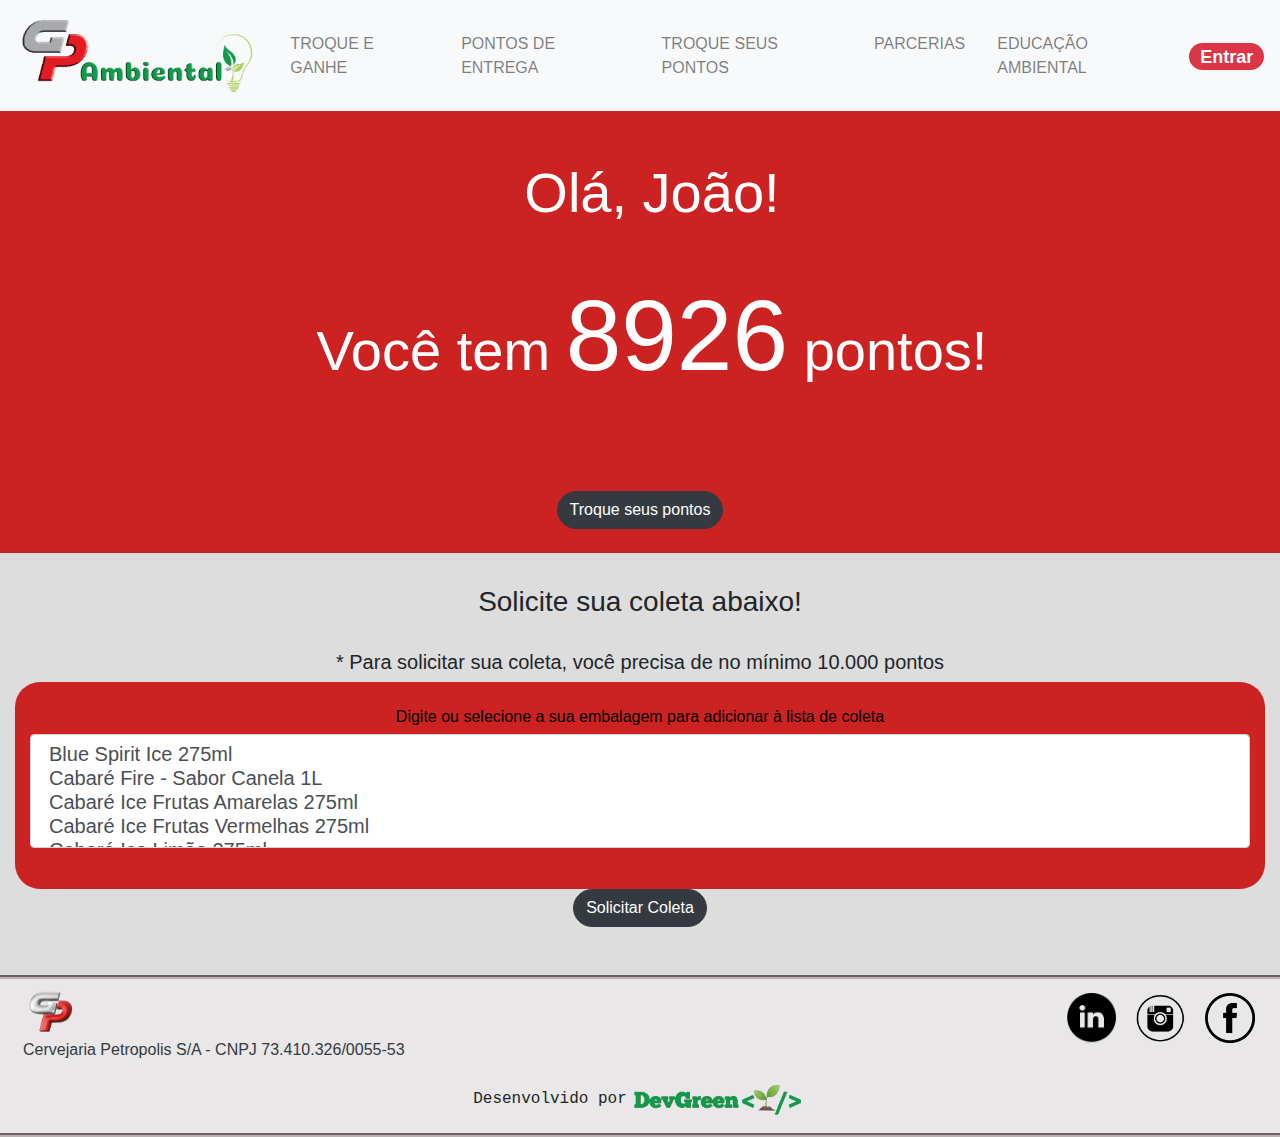
<file: devgreen-main/html/dashboard.html>
<!DOCTYPE html>
<html lang="en">

<head>
    <meta charset="UTF-8">
    <meta http-equiv="X-UA-Compatible" content="IE=edge">
    <meta name="viewport" content="width=device-width, initial-scale=1.0">
    <link rel="stylesheet" href="../style/style.css">
    <title>Dashboard</title>
    <!-- Bootstrap CSS -->
    <link rel="stylesheet" href="https://stackpath.bootstrapcdn.com/bootstrap/4.3.1/css/bootstrap.min.css"
        integrity="sha384-ggOyR0iXCbMQv3Xipma34MD+dH/1fQ784/j6cY/iJTQUOhcWr7x9JvoRxT2MZw1T" crossorigin="anonymous">
    <link href="https://cdn.jsdelivr.net/npm/bootstrap@5.0.2/dist/css/bootstrap.min.css" rel="stylesheet"
        integrity="sha384-EVSTQN3/azprG1Anm3QDgpJLIm9Nao0Yz1ztcQTwFspd3yD65VohhpuuCOmLASjC" crossorigin="anonymous">
    <!--Bootstrap Icons-->
    <link rel="stylesheet" href="https://cdn.jsdelivr.net/npm/bootstrap-icons@1.5.0/font/bootstrap-icons.css">
</head>
<body>
    <header>
        <!-- Navbar-->
        <nav class="navbar navbar-expand-lg navbar-light bg-light">


            <a class="navbar-brand" href="index.html">
                <img src="../images/gpambiental.png" class="img-fluid" width="250px" alt="">
            </a>
            <button class="navbar-toggler" type="button" data-toggle="collapse" data-target="#navbarNav"
                aria-controls="navbarNav" aria-expanded="false" aria-label="Toggle navigation">
                <span class="navbar-toggler-icon"></span>
            </button>
            <div class="collapse navbar-collapse" id="navbarNav">
                <ul class="navbar-nav m-auto">
                    <li class="nav-item mx-2">
                        <a class="nav-link" href="programa.html" text-dark>TROQUE E GANHE</a>
                    </li>
                    <li class="nav-item mx-2">
                        <a class="nav-link" href="pontos_entrega.html" text-dark>PONTOS DE ENTREGA</a>
                    </li>
                    <li class="nav-item mx-2">
                        <a class="nav-link" href="catalogo.html" text-dark>TROQUE SEUS PONTOS</a>
                    </li>
                    <li class="nav-item mx-2">
                        <a class="nav-link" href="cadastro-parceiro.html" text-dark>PARCERIAS</a>
                    </li>
                    <li class="nav-item mx-2">
                        <a class="nav-link" href="informativo.html" text-dark>EDUCAÇÃO AMBIENTAL</a>
                    </li>
                </ul>
            </div>

            <h4 class="mt-2"><a href="../html/cadastro.html">
                    <span class="badge badge-pill badge-danger">
                        Entrar
                    </span>
                </a></h4>
        </nav>
        <!-- FIM Navbar  -->
    </header>
    <!--Conteúdo Principal-->
    <div style="background-color: #cc2222;" class="container-fluid pt-5 py-2 banner-dashboard">
        <h2 class="h2 display-4 text-white mb-5 pl-4">Olá, João!</h2>
        <h3 class="h2 display-4 text-white mb-5 pl-4">Você tem <span id="valor">8926</span> pontos!</h3>
        <div class="d-flex justify-content-around  pt-5 mb-3" id="banner-buttons">
            <a class="btn btn-dark text-white rounded-pill" href="catalogo.html">Troque seus pontos</a>
        </div>
    </div>

    <div class="container-fluid main-dashboard">
        <h3>Solicite sua coleta abaixo!</h3>
        <br>
        <h5>* Para solicitar sua coleta, você precisa de no mínimo 10.000 pontos</h5>
        
        <div class="container-fluid cadastroColeta">
            <h6>Digite ou selecione a sua embalagem para adicionar à lista de coleta</h6>
        
          <divclass="btn-group" role="group" aria-label="Basic checkbox toggle button group">

            <select id="opcoesEmbalagens" multiple class="custom-select custom-select-lg mb-3">
            
                <option value="200">Blue Spirit Ice 275ml</option>
                <option value="450">Cabaré Fire - Sabor Canela 1L</option>
                <option value="200">Cabaré Ice Frutas Amarelas 275ml</option>
                <option value="200">Cabaré Ice Frutas Vermelhas 275ml</option>
                <option value="200">Cabaré Ice Limão 275ml</option>
                <option value="450">Cachaça Cabaré Amburana 700Ml</option>
                <option value="450">Cachaça Cabaré Prata 700Ml</option>
                <option value="450">Cachaça Extra Premium 15 Anos Cabaré 700Ml</option>
                <option value="350">Cerveja Ampolis Chilli Peppis 355ml</option>
                <option value="400">Cerveja Biritis 600ml</option>
                <option value="350">Cerveja Biritis Sem Filtris 355ml</option>
                <option value="400">Cerveja Black Princess APA-82 600ml</option>
                <option value="400">Cerveja Black Princess Back to the Red 600ml</option>
                <option value="350">Cerveja Black Princess Bohemian Pilsner 355ml</option>
                <option value="400">Cerveja Black Princess Dark 600ml</option>
                <option value="400">Cerveja Black Princess Doctor Weiss 600ml</option>
                <option value="350">Cerveja Black Princess Gold 350ml</option>
                <option value="350">Cerveja Black Princess Gold 355ml</option>
                <option value="400">Cerveja Black Princess Let's Hop 600ml</option>
                <option value="400">Cerveja Black Princess Tião Bock 600ml</option>
                <option value="350">Cerveja Blondine Bad Moose 300mL</option>
                <option value="350">Cerveja Blondine Felina Pale Ale 350mL</option>
                <option value="350">Cerveja Blondine Horny Pig 350mL</option>
                <option value="350">Cerveja Blondine Jackpot 350mL</option>
                <option value="350">Cerveja Blondine Royal ESB 300mL</option>
                <option value="350">Cerveja Blondine Sunny Wheat 350mL</option>
                <option value="350">Cerveja Blondine Volcano 300mL</option>
                <option value="350">Cerveja Blondine Witibier Acerola 300mL</option>
                <option value="350">Cerveja Cacildis 350ml</option>
                <option value="350">Cerveja Cacildis 355ml</option>
                <option value="400">Cerveja Cacildis 600ml</option>
                <option value="350">Cerveja Ditriguis 355ml</option>
                <option value="400">Cerveja Imperatriz Hoppy Lager 473ml</option>
                <option value="350">Cerveja Itaipava Go Draft 355ml</option>
                <option value="350">Cerveja Itaipava Premium Puro Malte 350ml</option>
                <option value="350">Cerveja Itaipava Premium Puro Malte 355ml</option>
                <option value="400">Cerveja Itaipava Premium Puro Malte 600ml</option>
                <option value="400">Cerveja Lund APA 600ml</option>
                <option value="400">Cerveja Lund IPA 600ml</option>
                <option value="400">Cerveja Lund Pale Ale 600ml</option>
                <option value="400">Cerveja Petra Aurum 500ml</option>
                <option value="350">Cerveja Petra Escura 350ml</option>
                <option value="350">Cerveja Petra Escura 355ml</option>
                <option value="350">Cerveja Petra Kellerbier 355ml</option>
                <option value="350">Cerveja Petra Origem Puro Malte 350ml</option>
                <option value="350">Cerveja Petra Origem Puro Malte 355ml</option>
                <option value="400">Cerveja Petra Origem Puro Malte 600ml</option>
                <option value="400">Cerveja Petra Schwarzbier 500ml</option>
                <option value="400">Cerveja Petra Stark Bier 500ml</option>
                <option value="400">Cerveja Petra Weiss 500ml</option>
                <option value="300">Energético TNT Açaí com Guaraná 269ml</option>
                <option value="300">Energético TNT Maçã verde 269ml</option>
                <option value="300">Energético TNT Original 269ml</option>
                <option value="400">Energético TNT Original 473ml</option>
                <option value="300">Energético TNT Tangerina 269ml</option>
                <option value="300">Energético TNT Zero Açúcar 269ml</option>
                <option value="450">Vodka Nordka 1 litro</option>
            </select>
        </div>

        <a class="btn btn-dark text-white rounded-pill" id="solicitar-coleta-btn" onclick="">Solicitar Coleta</a>
        <p id="output"></p>
     </div>
    </div>
    <!-- Footer -->
    <footer class="container-fluid pb-3 pt-1">
        <section class="pl-2">
            <div class="creditos d-flex justify-content-start pl">
                <div class="texto1">
                    <a href="https://www.grupopetropolis.com.br/"><img src="../images/logo.png" width="55" height="55" class="img-fluid align-top" alt=""></a>
                    <p class="text-dark">Cervejaria Petropolis S/A - CNPJ 73.410.326/0055-53</p>
                </div>
            </div>
            <div class="redes-sociais">
                <a href="https://web.facebook.com/grupo.petropolis?_rdc=1&_rdr"><img src="../images/facebook1.png"
                        alt="logo do Facebook" class="img-fluid"></a>
                <a href="https://www.instagram.com/grupo.petropolis/"><img src="../images/instagram.jpg"
                        alt="logo do Instagram" class="img-fluid"></a>
                <a href="https://www.linkedin.com/company/grupo-petropolis/"><img src="../images/lin.png"
                        alt="logo do Linkedin" class="img-fluid"></a>
            </div>
        </section>
        <div class="creditos2 d-flex justify-content-start justify-content-sm-center align-content-end mt-5 mt-sm-0 mb-3 mb-sm-0">
            <span class="pt-1 text-monospace d-none d-sm-inline">Desenvolvido por</span> <a href="https://github.com/renata-matsumoto/devgreen"><img src="../images/devgreen.png" alt="Devgreen" width="180"></a>
        </div>
    </footer>
    <!-- Botao Top -->
    <a href="#" id="topBtn" title="Voltar ao Topo"><i class="h1 bi bi-arrow-up-square-fill"></i></a>
    <!-- FIM Botao Top -->
    <script src="https://code.jquery.com/jquery-3.6.0.min.js"
    integrity="sha256-/xUj+3OJU5yExlq6GSYGSHk7tPXikynS7ogEvDej/m4=" crossorigin="anonymous"></script>

    <script src="https://cdnjs.cloudflare.com/ajax/libs/popper.js/1.14.3/umd/popper.min.js"
        integrity="sha384-ZMP7rVo3mIykV+2+9J3UJ46jBk0WLaUAdn689aCwoqbBJiSnjAK/l8WvCWPIPm49" crossorigin="anonymous">
        </script>
    <script src="https://stackpath.bootstrapcdn.com/bootstrap/4.1.3/js/bootstrap.min.js"
        integrity="sha384-ChfqqxuZUCnJSK3+MXmPNIyE6ZbWh2IMqE241rYiqJxyMiZ6OW/JmZQ5stwEULTy" crossorigin="anonymous">
        </script>
    <script src="../script.js"></script>

    <div vw class="enabled">
        <div vw-access-button class="active"></div>
        <div vw-plugin-wrapper>
            <div class="vw-plugin-top-wrapper"></div>
        </div>
    </div>
    <script src="https://vlibras.gov.br/app/vlibras-plugin.js"></script>
    <script>
        new window.VLibras.Widget('https://vlibras.gov.br/app');
    </script>



    
    



</body>
</html>
</file>
<file: fastfit/style/estilos.css>
/* estilização geral */
body{
    background-repeat: no-repeat;
    background-attachment: fixed;   
}
button{
    text-decoration: none;
}

/*deixa a transição do carrossel mais suave*/
.carousel-item {
    transition: transform 2s ease, opacity .5s ease-out;
}

/* FIM estilização geral */

/* estilização da navbar */
a.dropdown-item:hover {
    background-color: #628056b7;
}
.navbar {
    box-shadow: 0px 3px 10px 1px rgb(55, 59, 57);
    z-index: 1090 !important;
}
.nav-item {
    margin-left: 1%;
}
.bg-transparent {
    background-color: #e6eedac7 !important;
    backdrop-filter: blur(5px);
}

/* FIM estilização da navbar */

/* estilização do main  */

#mainContent {
    margin-top: 3vh;
    margin-bottom: 2vh;
    min-height: 800px;
}

/* estilização grid central do index*/
.gridCell {
    background-color: #c8e4d4b0;
    border: groove 2px rgb(46, 61, 30);
    border-radius: 10px;
    box-shadow: 0px 0px 10px 1px rgb(55, 59, 57);
    backdrop-filter: blur(5px);
}
.article1 {
    grid-area: article1;
}
.article2 {
    grid-area: article2;
    padding: 1rem;
}
aside {
    grid-area: aside;
}
.wrapper {
    max-width:90%;
    display: grid;
    grid-gap: 8px;
    grid-template-areas:
        "article1"
        "article2"
        "aside"
        ;
}

@media (min-width: 786px) {
    .wrapper {
        max-width:90%;
        grid-template-columns: 2fr 1fr;
        grid-template-areas:
            "article1 aside"
            "article2 aside"
            ;
    }
    .img-thumbnail {
        width: 150px;
    }
    
}

@media (min-width: 1200px) {
    .wrapper {
        max-width: 95%;
        grid-template-columns: 1fr 2fr 1fr;
        grid-template-areas:
            "article1 article2 aside"
            ;        
    }
}
/* FIM estilização grid central do index */

/* estilo do jumbotron do quem-somos */
.jumbotron {
    background-color: #ccdac2d5;
    box-shadow: 0px 0px 10px 1px rgb(55, 59, 57);
    backdrop-filter: blur(5px);
}
.img-thumbnail {
    max-width: 200px;
}

.row {
    margin: 2% auto 2% auto;
}

/* estilização abas cidades */
#mainContent section {
    box-shadow: 0px 0px 10px 1px rgb(55, 59, 57);
}
#mainContent .nav-tabs .nav-item.show .nav-link, .nav-tabs .nav-link.active {
    background-color: #b5dcbd;
    transition: 300ms ease-in ;
}
.nav-link {
    color:#10220b;
    font-weight: 500;
}
#mainContent .nav-link:hover {
    color:#394719;
    background-color: #cae7d0;
}

/* estilização do box dietas */

.btn-link {
    color:#183011;
    transition: 300ms ease-in ;
}
.btn-link:hover, .btn-link:focus {
    text-decoration: none;
    font-weight: 500;
    color:#333a22
}
.btn.focus, .btn:focus {
    box-shadow: none;
}
#headingOne, #headingTwo, #headingThree {
    background-color: #8a96879a;
    transition: 300ms ease-in ;
}
#headingOne:hover,#headingTwo:hover,#headingThree:hover {
    background-color: #d4dbbf73;
}
#collapseOne, #collapseTwo, #collapseThree {
    background-color: rgb(225, 247, 222);
}
.img-dietas {
    max-width: 300px;
    margin-right: 1vw;
}
/* estilização do form de cadastro de parceiros */
.estadoCidade {
    width:48%;
}
#inputNome:valid {
    background-color: rgb(228, 241, 245);
}
.avermelhado:invalid {
    background-color: rgb(245, 238, 236);
    border-color: brown;
    box-shadow: 0 0 0 0.2rem rgba(255, 60, 0, 0.555);
}

/*FIM estilização do main  */

/* Estilização botão Top */
#topBtn {
    position: fixed;
    bottom: 100px;
    right: 30px;
    z-index: 99;
    border: none;
    outline: none;
    box-shadow: 0px 3px 10px 1px rgb(55, 59, 57);
    opacity: 80%;
    cursor: pointer;
    padding: 2px 5.5px 2px 5.5px;
    border-radius: 10px;
    background-color: #b5dcbd;
    color: rgb(39, 68, 19);
    transition: 500ms ease-in-out ;
} 
#topBtn:hover{
    background: #286d17;
    color: #b5dcbd;
}
/* FIM botão top  */

/* estilização footer  */
#mainFooter {
    background-color: #e6eeda79;
    box-shadow: 0px -3px 10px 1px rgb(55, 59, 57);
    backdrop-filter: blur(5px);
    padding: 0;
    display:flex;
    justify-content: space-between;
}
#creditos {
    width: 50%;
    text-align: center;
    margin: auto;
}
#redes-sociais img{
    width: 80%;
}
/* FIM estilização footer */
</file>
<file: devgreen-main/style/style.css>
/* RESET MARGIN */
.container, .container-fluid, .container-lg, .container-md, .container-sm, .container-xl, .container-xxl {
    width:100%;
    padding-right: 0;
    padding-left: 0;
    margin-right: auto;
    margin-left: auto;
}

/* NAVBAR */
.navbar .nav-link {
  color: black;
  font-weight: 500;
}

.navbar .nav-link:hover a,
.navbar .nav-link:focus a {
  color: #cc2222;
  text-decoration: none;
}

.section1 .bloco1 {
  background-color: #cc2222;
 
}

.section1 .bloco1 .text-center {
  color: #dddddd;
  padding: 35px;
 
}

/* botão Saiba mais */
.section1 .botao {
  display: flex;
  flex-direction: row;
}

/* carrosel */
.section1 .bloco2 {
  display: flex; 
  flex-direction: row;
  justify-content: center;
  width: 100%;
  background-color: white; 
}

.section1 .bloco3 {
  background-color: white;
  width: 80%;
}

/* segunda parte do body*/
.section1 .bloco4 {
  background-color: #dddddd;
  width: 100%;
  
}

.section1 .bloco4 .row{
  display: flex;
  flex-direction: row;
  justify-content: space-around;
 
  /* overflow-x: auto;
  white-space: nowrap; */
  
}

.section1 .bloco5 {
  background-color: #cc2222;
  color: antiquewhite; 
  width: 100%;
  
}

.section1 .bloco5 .input1{
  display: flex;
  justify-content: center;
  width: 100%;
}


.section1 .bloco5 .input2{
  
  display: flex;
  justify-content: center;
  width: 50%;
}

.section1 .bloco6 {
  background-color: #dddddd;
  width: 100%;
}

.section1 .bloco6 .row{
  display: flex;
  justify-content:center;
  width: 100%;
}

.section1 .bloco6 .botao3{
  
  display: flex;
  justify-content:center;
  width: 100%;
}

.section1 .bloco6 .row .img{
  display: flex;
  justify-content:center;
  background-color: antiquewhite;
  width: 100%;
}

.section1 .bloco7 {
  background-color: #cc2222;
  color: antiquewhite;
  width: 100%;
}

.section1 .bloco7 .row{
  display: flex;
  justify-content:center;
  width: 100%;
}

.section1 .bloco7 .botao3{
  
  display: flex;
  justify-content:center;
  width: 100%;
}





/* TELA DE CADASTRO */
#banner-cadastro {
  display: flex;
  flex-direction: row;
  width: 100%;
  padding-bottom: 30px;
}

#banner-texto {
  display: flex;
  flex-direction: column;
  padding-left: 8rem;
  color: white;
  font-family: Georgia, "Times New Roman", Times, serif;
  font-size: 1.2rem;
}
#banner-texto2 {
  display: flex;
  flex-direction: column;
  color: white;
  font-family: Georgia, "Times New Roman", Times, serif;
  font-size: 1.2rem;
}

#banner-cadastro img {
  margin-left: 10rem;
}

#texto-banner-cadastro {
  font-size: 6vw;
  color: white;
  font-family: Georgia, "Times New Roman", Times, serif;
  padding-top: 5vw;
}

#pills-tab {
  background-color: #cc2222;
  padding-bottom: 2vh;
}

#pills-profile, #pills-home {
  background-color: #dddddd;
  padding: 0 10% 0 10%
}

#pills-home-tab, #pills-profile-tab {
  color:aliceblue;
}

#form {
  padding-top: 5%;
  display: flex;
  justify-content: center;
}

#botao {
  display: flex;
  justify-content: center;
}

.section1 .bloco4 .text-center {
  padding-top: 25px;
}

/* botão 2 - Saiba Mais */
.section1 .botao2 {
  display: flex;
  flex-direction: row;
  margin-top: 20px;
}

/* Page Pontos de Entrega */
/* Google Maps */

#map {
    height: 400px;
    width: 100%;
 
  }

/* Lista de Locais de Entrega */
.section1 .section2 .nav-link{
  display: flex;
  /* flex-direction: row; */
  justify-content: center;
}

.section1 .section2{
  align-items: center;
  display: flex;
  justify-content: center;
  padding-top: 20px;
}

/*Card de endereços */
.section2 img{
 margin-right: auto;
}

.section1 .section3{
  background-color: #cc2222;
  color:aliceblue;
  display: flex;
  justify-content: center;

}

.section1 .section3 a{
  color: aliceblue;
  
}


/* Estilização conteúdo página informativo */

#mainContent{
    background: linear-gradient(to bottom, white 10% , rgb(227, 233, 219)20%, rgb(236, 242, 228)90%, white 99%); 
}p

#nav-tab{
    backdrop-filter: blur(2px);
} 
#nav-tab a:active{
    background-color: #916f67;
}

#nav-tab a{
    font-weight: 500;
    font-size: larger;
    font-family: 'Segoe UI', Tahoma, Geneva, Verdana, sans-serif;
    color:#333333;
    font-variant: small-caps;
}
#nav-tab a:hover{
    color: #6d2717;
}
.card{
    background-color: rgba(127, 255, 212, 0.207);
    /* border: 2px solid black; */
    border: none;
    box-shadow: 0px 0px 15px 1px rgb(130, 151, 99);
    ;
}
.card-text{
    font-size: 0.8rem;
    text-shadow: 0 0 3px #c4cace;
    
}

.card :hover{
    transition: .5s;
    transform: scale(1.04);
}

/* Estilização botão Top */
#topBtn {
  position: fixed;
  bottom: 180px;
  right: 30px;
  z-index: 99;
  border: none;
  outline: none;
  box-shadow: 0px 3px 10px 1px rgb(59, 57, 55);
  opacity: 80%;
  cursor: pointer;
  padding: 2px 5.5px 2px 5.5px;
  border-radius: 10px;
  background-color: #dcc3b5;
  color: rgb(68, 30, 19);
  transition: 500ms ease-in-out;
}
#topBtn:hover {
  background: #6d2717;
  color: #dcceb5;
}
/* FIM botão top  */

/* PÁGINA CATÁLOGOS */
.catalogo-Premios{
    background-color: #dddddd;
    /* height: 1000px; */
    padding-bottom: 30px;
    width: 100%;
    /* display: flex; */
    /* justify-content: center */;
    /* align-items: center; */
}

.titulo-premios{
    text-align: center;
    font-size: 2.5rem;
    color: #333333;
    font-family: Georgia, 'Times New Roman', Times, serif;
    padding-top: 6rem;
};

.catalogo-Premios .bodyPremios{
    display: flex;
    justify-content: center;
    align-items: center;
    min-height: 100vh;
}

.containerPremios{
    position: relative;
    display: flex;
    justify-content: center;
    align-items: center;
    flex-wrap: wrap;
    width: 1200px;
    transform-style: preserve-3d;
    width: 100%;
}

.containerPremios .box{
    position: relative;
    width: 300px;
    height: 500px;
    margin: 40px;
    background: #232323;
    border-radius: 20px;
    transform-style: preserve-3d;

}

.containerPremios .box .name{
    position: absolute;
    top: 0;
    left: 0;
    text-align: center;
    color: #fff;
    width: 100%;
    transform-style: preserve-3d;
    transform: translate3d(0, 0, 75px); 
    transition: 0.5s;
    opacity: 0;
    z-index: 10;
}

.containerPremios .box:hover .name{
    top: 20px;
    opacity: 1;
}

.containerPremios .box .circle{
    position: absolute;
    top: 50%;
    left: 50%;
    width: 250px;
    height: 250px;
    border-radius: 50%;
    transition: 0.5s;
    background: #fff;
    transform-style: preserve-3d;
    z-index: 10;
    opacity: 1;
    transform: translate3d(-50%, -50%, 40px);
}

.containerPremios .box .premio{
    width: 300px;
    position: absolute;
    bottom: -10;
    left: 50%;
    transform-style: preserve-3d;
    transform: translate3d(-50%, 0, 75px);
    color: black;
    background: #333;
    padding: 10px 25px;
    border-radius: 30px;
    text-decoration: none;
    transition: 0.5s;
    opacity: 0;
    z-index: 10;
}

.containerPremios .box:hover .premio {
    bottom: 10px;
    opacity: 1;
}


.containerPremios .box .product{
    position: absolute;
    top: 50%;
    left: 50%;
    max-width: 270px;
    transition: 0.5s;
    z-index: 11;
    transition: 0.5s;
    transform-style: preserve-3d;
    transform: translate3d(-50%, -50%, 50px) rotate(-15deg);
}

.containerPremios .box:hover .product{
    transform: translate3d(-50%, -50%, 100px) rotate(-15deg);
}

.containerPremios .box:nth-child(1) .circle,
.containerPremios .box:nth-child(1) .premio {
    background: #9bdc28;
}

.containerPremios .box:nth-child(2) .circle, 
.containerPremios .box:nth-child(2) .premio {
    background: #c4cace;
}

.containerPremios .box:nth-child(3) .circle, 
.containerPremios .box:nth-child(3) .premio {
    background: #cd7f32 ;
}

.ranking{
    justify-content: center;
    align-content: center;
    text-align: center;
}

.tabela{
    margin: 0 auto;
    width: 35%;
}


.linhaProdutos{
    justify-content: space-around;
    margin-bottom: 5%;
}

/* FIM TELA CATÁLOGO */

/* DASHBOARD */
#valor{
    font-size: 100px;  
}

.banner-dashboard{
    text-align: center;
}

.main-dashboard{
    background-color: #dddddd;
    padding: 2rem;
    width: 100%;
    text-align: center;
}

.cadastroColeta{
    background-color: #cc2222;
    border: 0px solid black;
    border-radius: 25px;
    padding: 25px;
    /* color: white; */
    color: black;
}

/* Footer */
footer {
  background-color: rgb(233, 231, 231);
  border-top: 4px groove #bbb3b1;
  border-bottom: 4px groove #bbb3b1;
}

footer section {
  height:100px;
  display: flex;
  justify-content: space-between;
}

.redes-sociais img {
  float: right;
  height: 50px;
  margin: 10px;
  filter: invert(1);
}

.footer1 img, .footer2 img {
  float: right;
  height: 50px;
  margin: 10px;
}

.footer1 {
  background-color: #cc2222;
  color: black;
  height: 150px;
}
.footer2{
    background-color: #cc2222;
    color:black;
    height: 150px;
}
</file>
